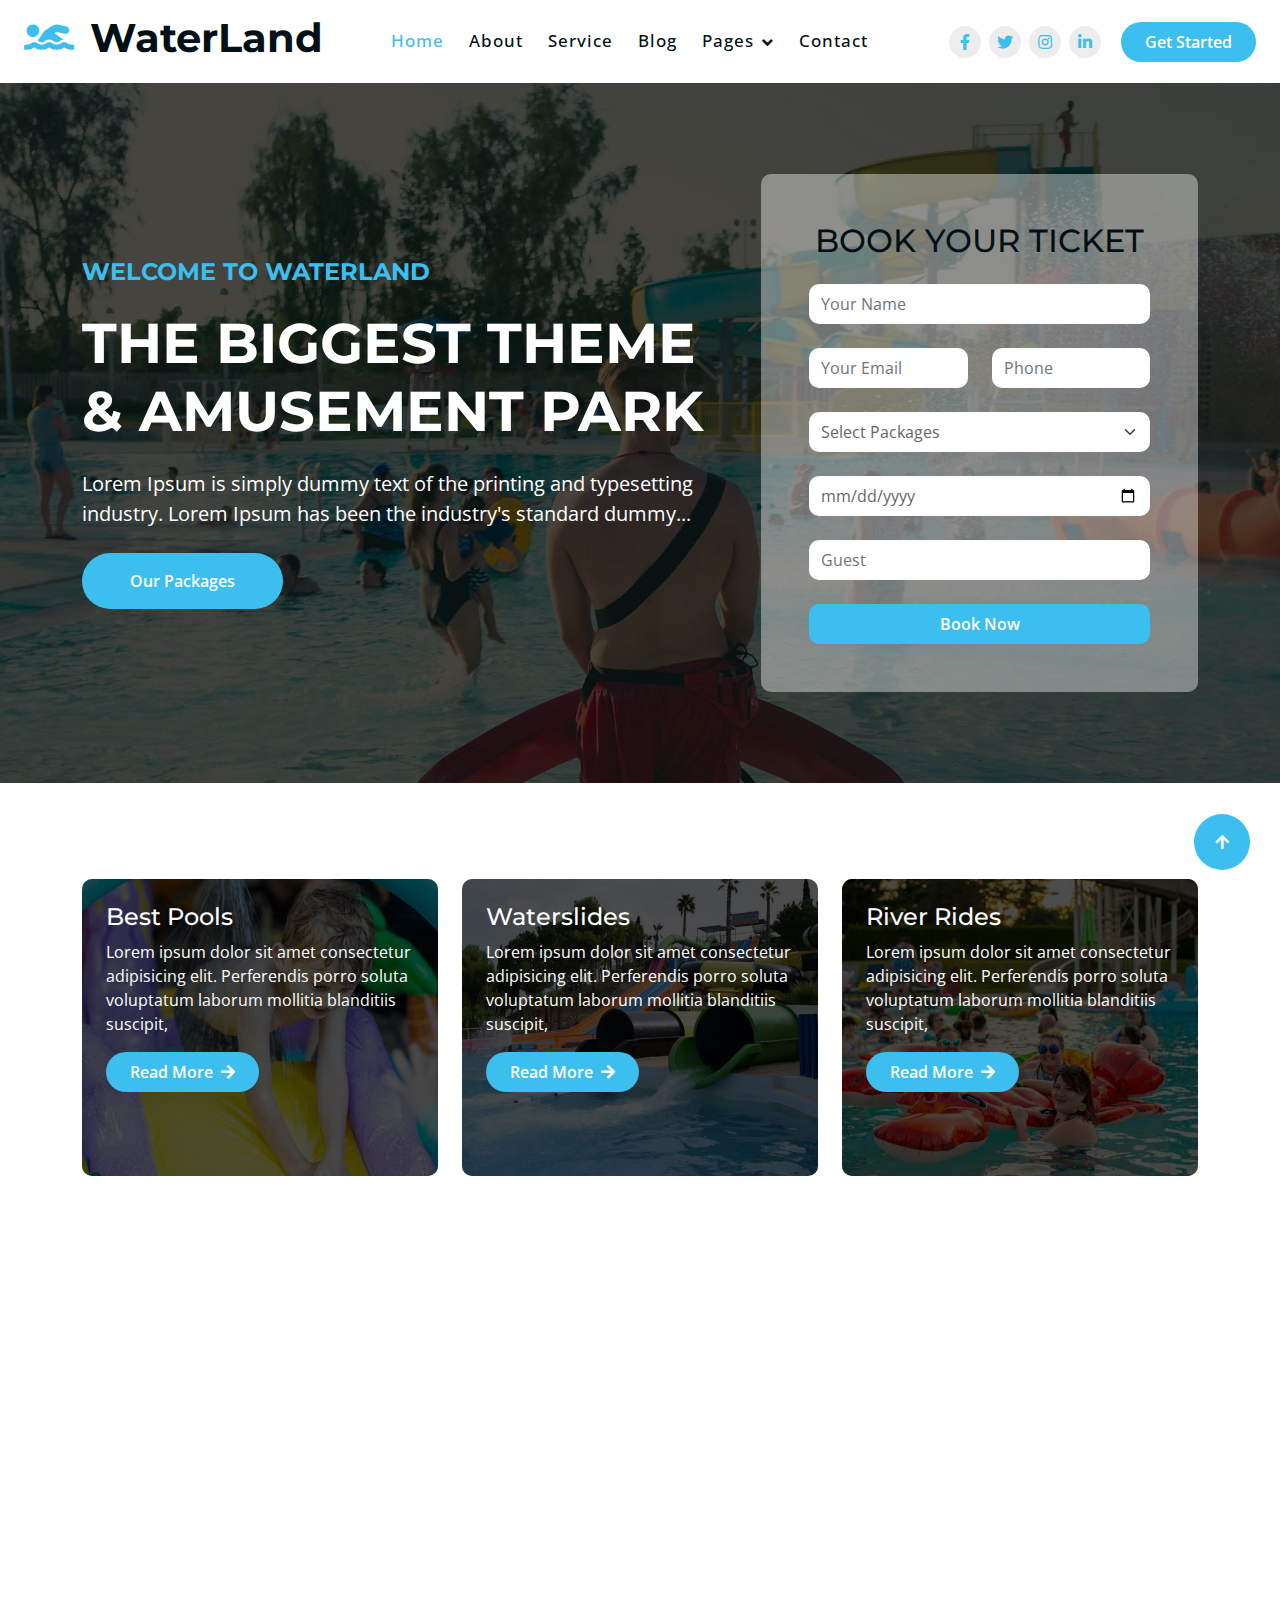
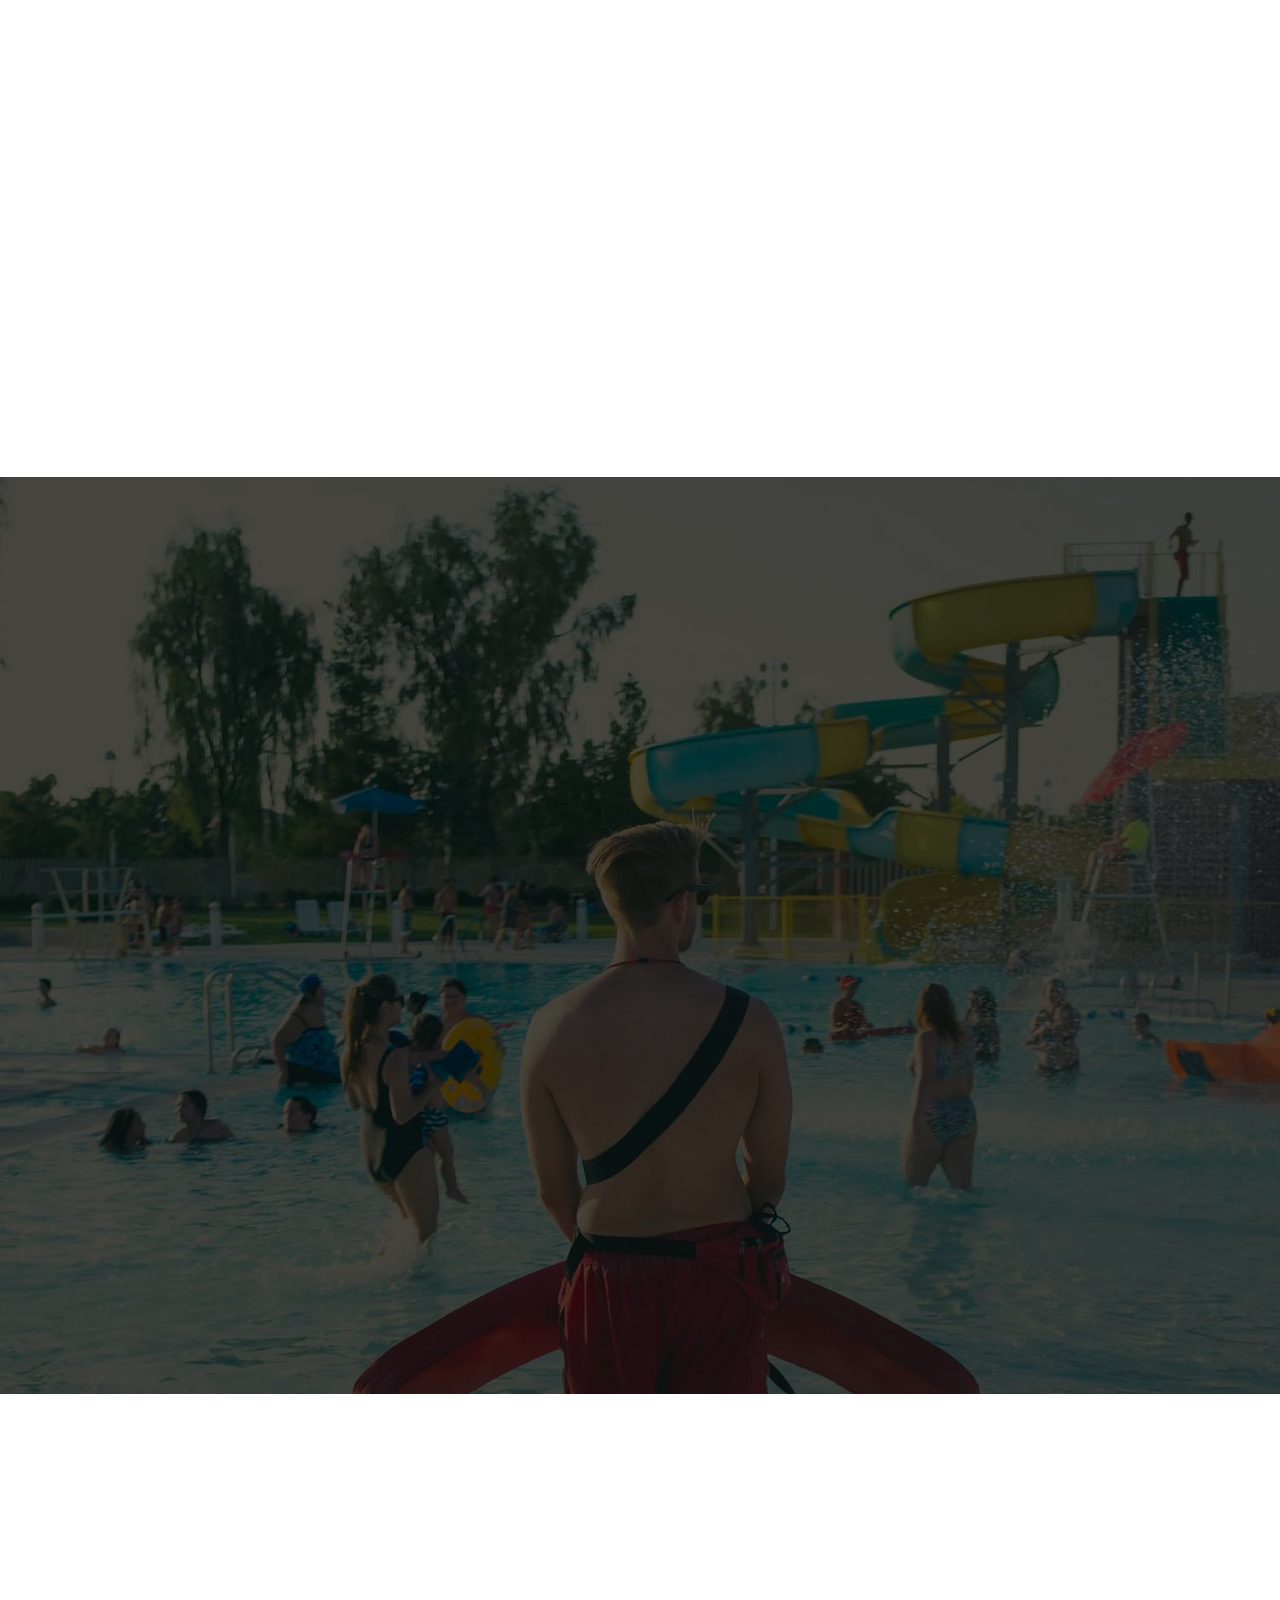
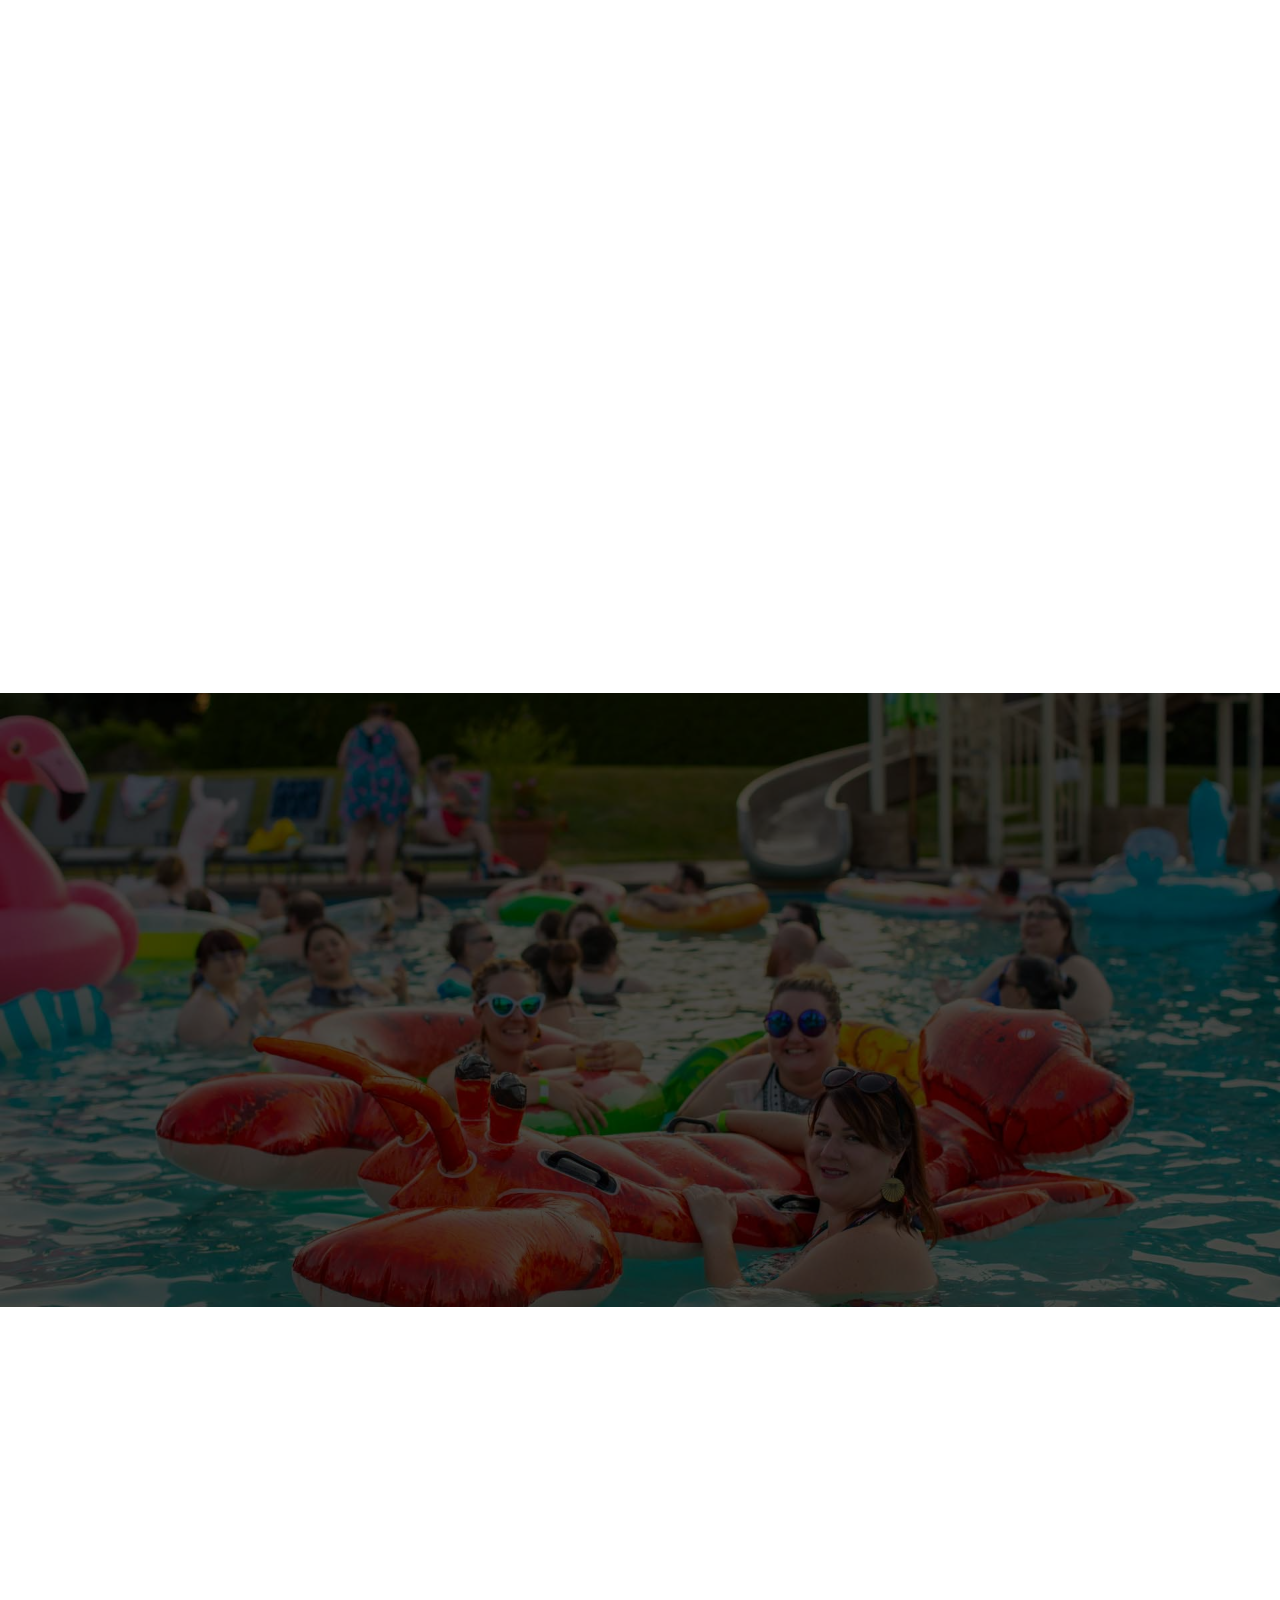
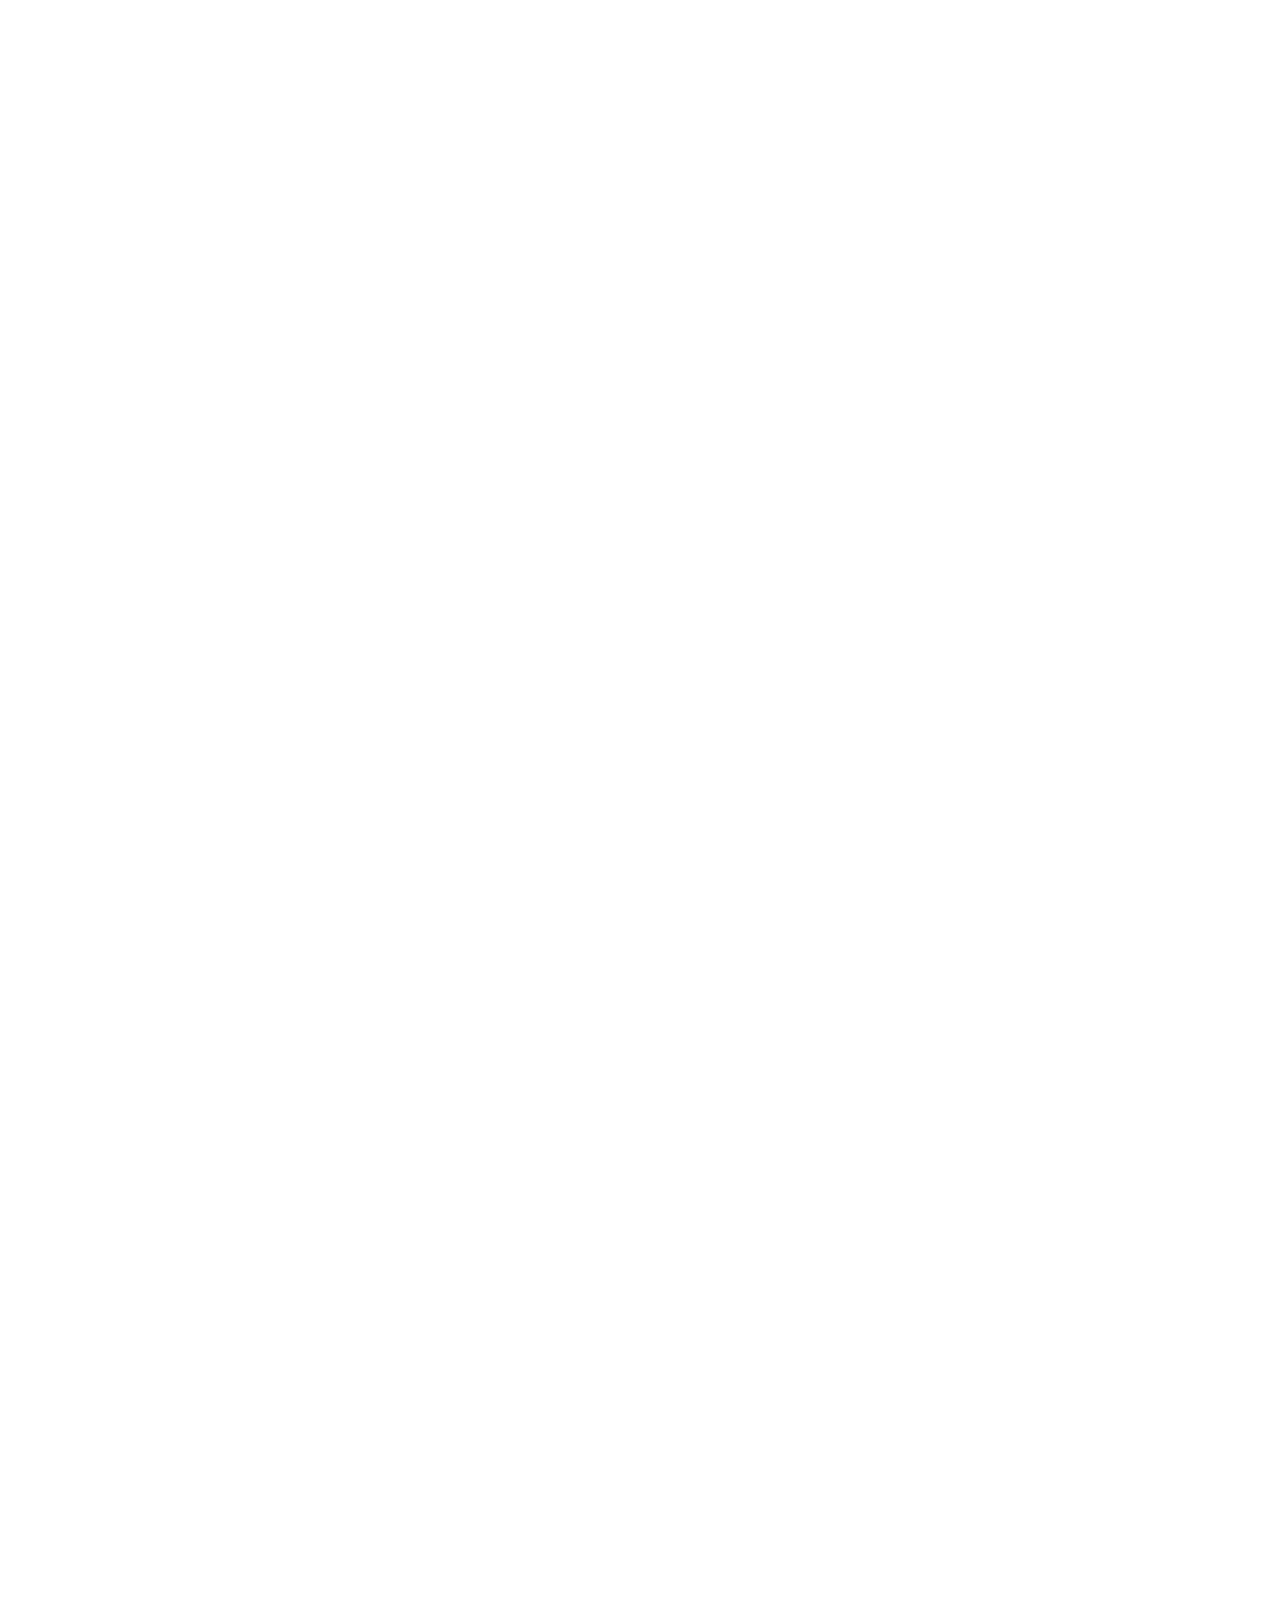
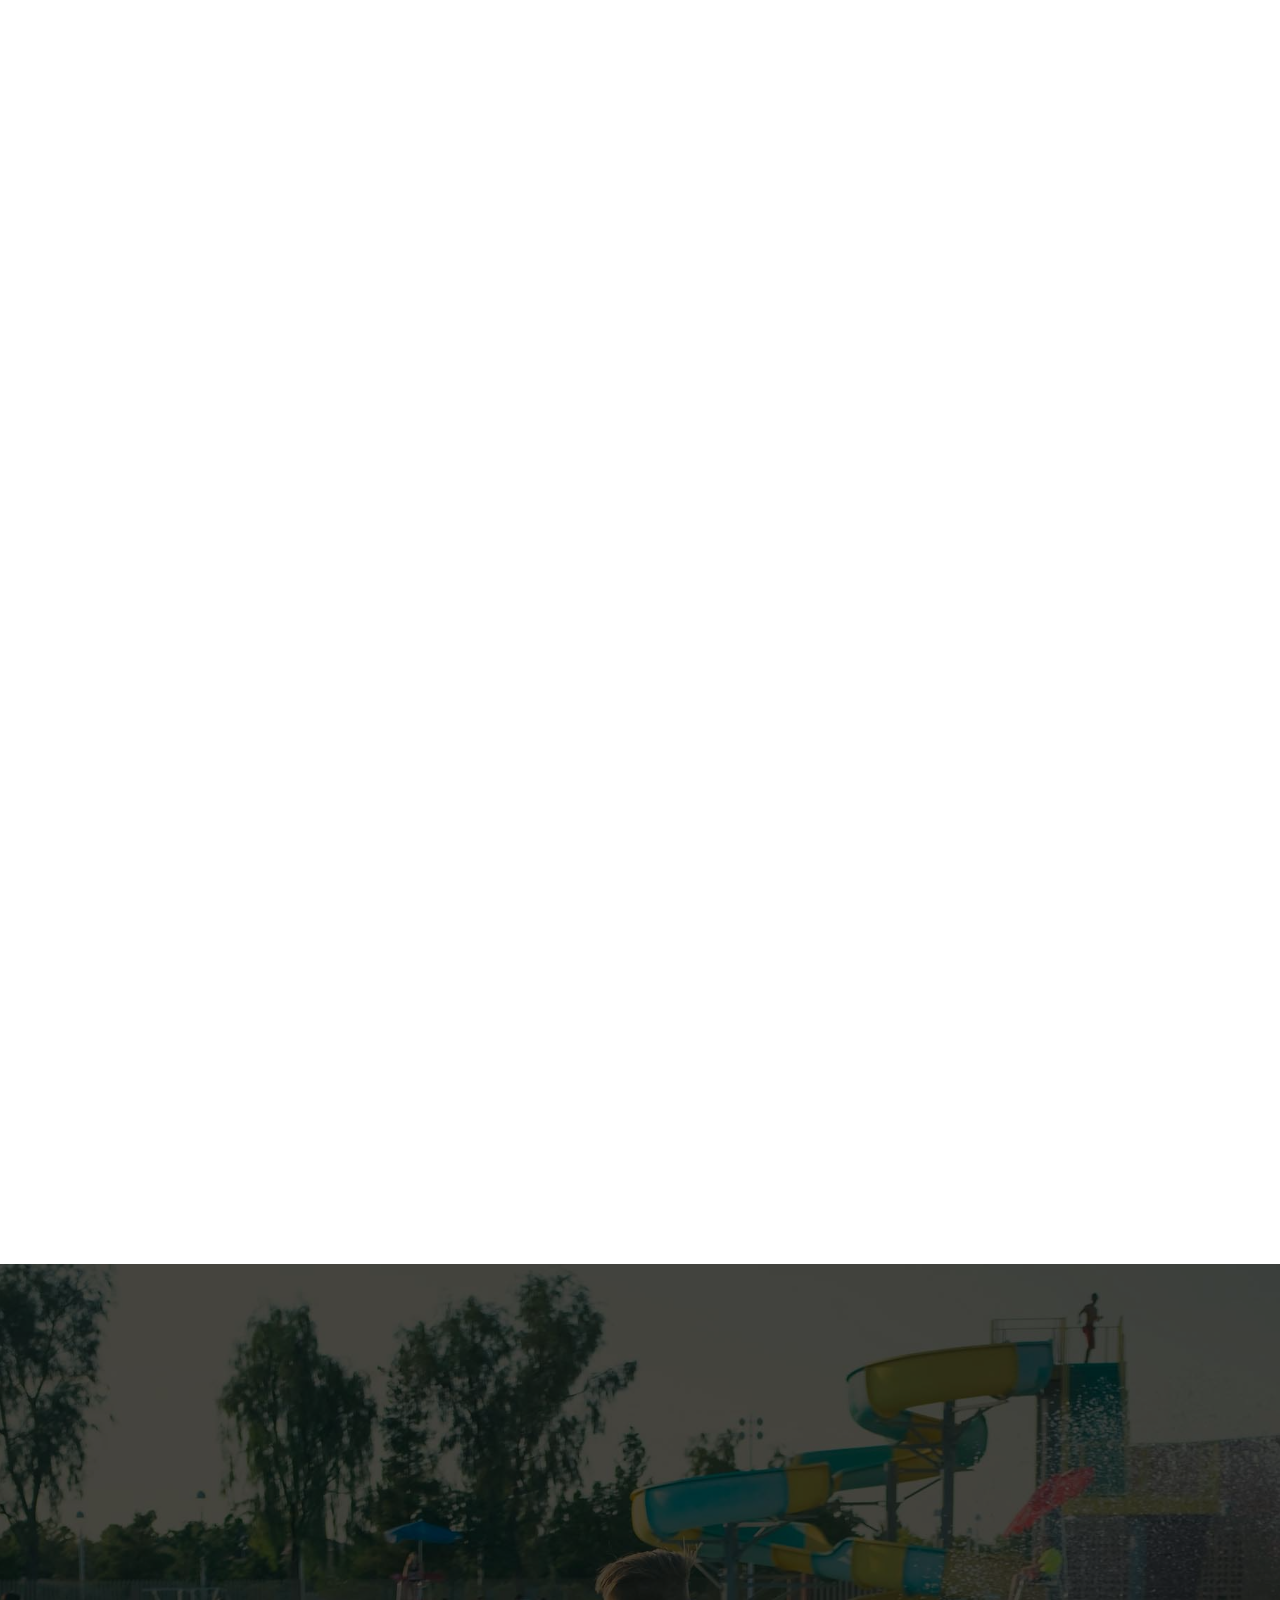
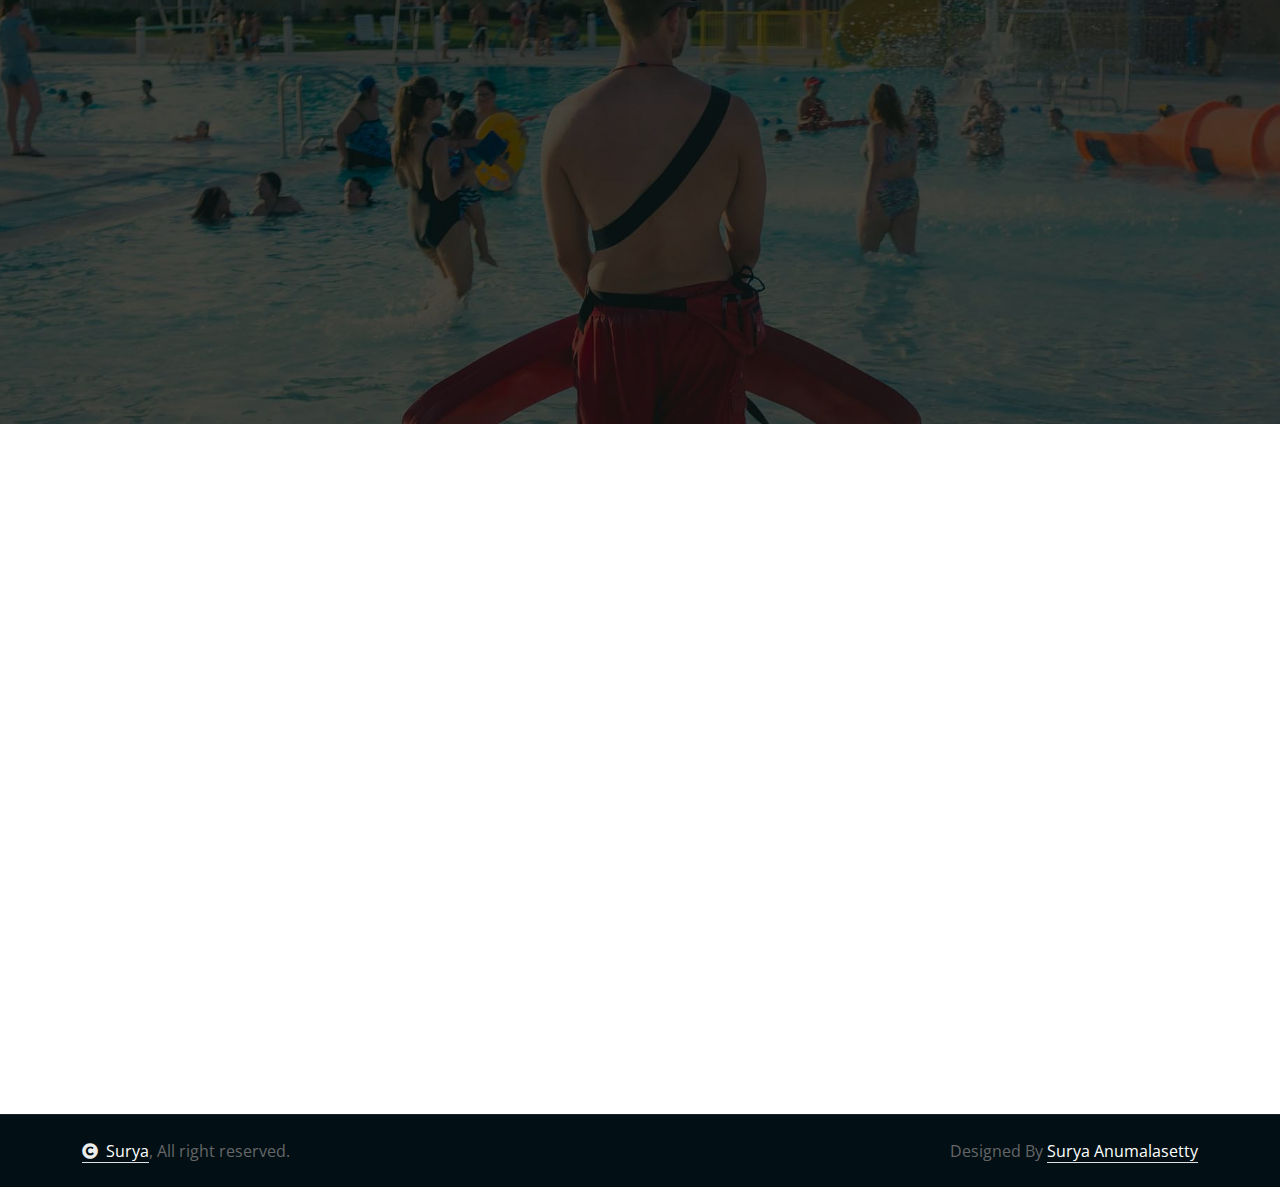
<file: index.html>
<!DOCTYPE html>
<html lang="en">
  <head>
    <meta charset="utf-8" />
    <title>WaterLand - Water Park Website Template</title>
    <meta content="width=device-width, initial-scale=1.0" name="viewport" />
    <meta content="" name="keywords" />
    <meta content="" name="description" />

    <!-- Google Web Fonts -->
    <link rel="preconnect" href="https://fonts.googleapis.com" />
    <link rel="preconnect" href="https://fonts.gstatic.com" crossorigin />
    <link
      href="https://fonts.googleapis.com/css2?family=Montserrat:ital,wght@0,100..900;1,100..900&family=Open+Sans:ital,wdth,wght@0,75..100,300..800;1,75..100,300..800&display=swap"
      rel="stylesheet"
    />

    <!-- Icon Font Stylesheet -->
    <link
      rel="stylesheet"
      href="https://use.fontawesome.com/releases/v5.15.4/css/all.css"
    />
    <link
      href="https://cdn.jsdelivr.net/npm/bootstrap-icons@1.4.1/font/bootstrap-icons.css"
      rel="stylesheet"
    />

    <!-- Libraries Stylesheet -->
    <link href="lib/animate/animate.min.css" rel="stylesheet" />
    <link href="lib/lightbox/css/lightbox.min.css" rel="stylesheet" />
    <link href="lib/owlcarousel/assets/owl.carousel.min.css" rel="stylesheet" />

    <!-- Customized Bootstrap Stylesheet -->
    <link href="css/bootstrap.min.css" rel="stylesheet" />

    <!-- Template Stylesheet -->
    <link href="css/style.css" rel="stylesheet" />
  </head>

  <body>
    <!-- Spinner Start -->
    <div
      id="spinner"
      class="show bg-white position-fixed translate-middle w-100 vh-100 top-50 start-50 d-flex align-items-center justify-content-center"
    >
      <div
        class="spinner-border text-primary"
        style="width: 3rem; height: 3rem"
        role="status"
      >
        <span class="sr-only">Loading...</span>
      </div>
    </div>
    <!-- Spinner End -->

    <!-- Navbar & Hero Start -->
    <div class="container-fluid nav-bar sticky-top px-4 py-2 py-lg-0">
      <nav class="navbar navbar-expand-lg navbar-light">
        <a href="" class="navbar-brand p-0">
          <h1 class="display-6 text-dark">
            <i class="fas fa-swimmer text-primary me-3"></i>WaterLand
          </h1>
          <!-- <img src="img/logo.png" alt="Logo"> -->
        </a>
        <button
          class="navbar-toggler"
          type="button"
          data-bs-toggle="collapse"
          data-bs-target="#navbarCollapse"
        >
          <span class="fa fa-bars"></span>
        </button>
        <div class="collapse navbar-collapse" id="navbarCollapse">
          <div class="navbar-nav mx-auto py-0">
            <a href="index.html" class="nav-item nav-link active">Home</a>
            <a href="about.html" class="nav-item nav-link">About</a>
            <a href="service.html" class="nav-item nav-link">Service</a>
            <a href="blog.html" class="nav-item nav-link">Blog</a>

            <div class="nav-item dropdown">
              <a
                href="#"
                class="nav-link dropdown-toggle"
                data-bs-toggle="dropdown"
                >Pages</a
              >
              <div class="dropdown-menu m-0">
                <a href="feature.html" class="dropdown-item">Our Feature</a>
                <a href="gallery.html" class="dropdown-item">Our Gallery</a>
                <a href="attraction.html" class="dropdown-item">Attractions</a>
                <a href="package.html" class="dropdown-item">Ticket Packages</a>
                <a href="team.html" class="dropdown-item">Our Team</a>
                <a href="testimonial.html" class="dropdown-item">Testimonial</a>
                <a href="404.html" class="dropdown-item">404 Page</a>
              </div>
            </div>
            <a href="contact.html" class="nav-item nav-link">Contact</a>
          </div>
          <div class="team-icon d-none d-xl-flex justify-content-center me-3">
            <a class="btn btn-square btn-light rounded-circle mx-1" href=""
              ><i class="fab fa-facebook-f"></i
            ></a>
            <a class="btn btn-square btn-light rounded-circle mx-1" href=""
              ><i class="fab fa-twitter"></i
            ></a>
            <a class="btn btn-square btn-light rounded-circle mx-1" href=""
              ><i class="fab fa-instagram"></i
            ></a>
            <a class="btn btn-square btn-light rounded-circle mx-1" href=""
              ><i class="fab fa-linkedin-in"></i
            ></a>
          </div>
          <a
            href="#"
            class="btn btn-primary rounded-pill py-2 px-4 flex-shrink-0"
            >Get Started</a
          >
        </div>
      </nav>
    </div>
    <!-- Navbar & Hero End -->

    <!-- Carousel Start -->
    <div class="header-carousel owl-carousel">
      <div class="header-carousel-item">
        <img src="img/carousel-1.jpg" class="img-fluid w-100" alt="Image" />
        <div class="carousel-caption">
          <div class="container align-items-center py-4">
            <div class="row g-5 align-items-center">
              <div
                class="col-xl-7 fadeInLeft animated"
                data-animation="fadeInLeft"
                data-delay="1s"
                style="animation-delay: 1s"
              >
                <div class="text-start">
                  <h4 class="text-primary text-uppercase fw-bold mb-4">
                    Welcome To WaterLand
                  </h4>
                  <h1 class="display-4 text-uppercase text-white mb-4">
                    The Biggest Theme & Amusement Park
                  </h1>
                  <p class="mb-4 fs-5">
                    Lorem Ipsum is simply dummy text of the printing and
                    typesetting industry. Lorem Ipsum has been the industry's
                    standard dummy...
                  </p>
                  <div class="d-flex flex-shrink-0">
                    <a
                      class="btn btn-primary rounded-pill text-white py-3 px-5"
                      href="#"
                      >Our Packages</a
                    >
                  </div>
                </div>
              </div>
              <div
                class="col-xl-5 fadeInRight animated"
                data-animation="fadeInRight"
                data-delay="1s"
                style="animation-delay: 1s"
              >
                <div class="ticket-form p-5">
                  <h2 class="text-dark text-uppercase mb-4">
                    book your ticket
                  </h2>
                  <form>
                    <div class="row g-4">
                      <div class="col-12">
                        <input
                          type="text"
                          class="form-control border-0 py-2"
                          id="name"
                          placeholder="Your Name"
                        />
                      </div>
                      <div class="col-12 col-xl-6">
                        <input
                          type="email"
                          class="form-control border-0 py-2"
                          id="email"
                          placeholder="Your Email"
                        />
                      </div>
                      <div class="col-12 col-xl-6">
                        <input
                          type="phone"
                          class="form-control border-0 py-2"
                          id="phone"
                          placeholder="Phone"
                        />
                      </div>
                      <div class="col-12">
                        <select
                          class="form-select border-0 py-2"
                          aria-label="Default select example"
                        >
                          <option selected>Select Packages</option>
                          <option value="1">Family Packages</option>
                          <option value="2">Basic Packages</option>
                          <option value="3">Premium Packages</option>
                        </select>
                      </div>
                      <div class="col-12">
                        <input class="form-control border-0 py-2" type="date" />
                      </div>
                      <div class="col-12">
                        <input
                          type="number"
                          class="form-control border-0 py-2"
                          id="number"
                          placeholder="Guest"
                        />
                      </div>
                      <div class="col-12">
                        <button
                          type="button"
                          class="btn btn-primary w-100 py-2 px-5"
                        >
                          Book Now
                        </button>
                      </div>
                    </div>
                  </form>
                </div>
              </div>
            </div>
          </div>
        </div>
      </div>
      <!-- <div class="header-carousel-item">
                <img src="img/carousel-2.jpg" class="img-fluid w-100" alt="Image">
                <div class="carousel-caption">
                    <div class="container py-4">
                        <div class="row g-5 align-items-center">
                            <div class="col-xl-7 fadeInLeft animated" data-animation="fadeInLeft" data-delay="1s" style="animation-delay: 1s;">
                                <div class="text-start">
                                    <h4 class="text-primary text-uppercase fw-bold mb-4">Welcome To WaterLand</h4>
                                    <h1 class="display-4 text-uppercase text-white mb-4">The Greatest Water and Amusement Park</h1>
                                    <p class="mb-4 fs-5">Lorem Ipsum is simply dummy text of the printing and typesetting industry. Lorem Ipsum has been the industry's standard dummy... 
                                    </p>
                                    <div class="d-flex flex-shrink-0">
                                        <a class="btn btn-primary rounded-pill text-white py-3 px-5" href="#">Our Packages</a>
                                    </div>
                                </div>
                            </div>
                            <div class="col-xl-5 fadeInRight animated" data-animation="fadeInRight" data-delay="1s" style="animation-delay: 1s;">
                                <div class="ticket-form p-5">
                                    <h2 class="text-dark text-uppercase mb-4">book your ticket</h2>
                                    <form>
                                        <div class="row g-4">
                                            <div class="col-12">
                                                <input type="text" class="form-control border-0 py-2" id="name" placeholder="Your Name">
                                            </div>
                                            <div class="col-12 col-xl-6">
                                                <input type="email" class="form-control border-0 py-2" id="email" placeholder="Your Email">
                                            </div>
                                            <div class="col-12 col-xl-6">
                                                <input type="phone" class="form-control border-0 py-2" id="phone" placeholder="Phone">
                                            </div>
                                            <div class="col-12">
                                                <select class="form-select border-0 py-2" aria-label="Default select example">
                                                    <option selected>Select Packages</option>
                                                    <option value="1">Family Packages</option>
                                                    <option value="2">Basic Packages</option>
                                                    <option value="3">Premium Packages</option>
                                                </select>
                                            </div>
                                            <div class="col-12">
                                                <input class="form-control border-0 py-2" type="date">
                                            </div>
                                            <div class="col-12">
                                                <input type="number" class="form-control border-0 py-2" id="number" placeholder="Guest">
                                            </div>
                                            <div class="col-12">
                                                <button type="button" class="btn btn-primary w-100 py-2 px-5">Book Now</button>
                                            </div>
                                        </div>
                                    </form>
                                </div>
                            </div>  
                        </div>
                    </div>
                </div>
            </div> -->
    </div>
    <!-- Carousel End -->

    <!-- Feature Start -->
    <div class="container-fluid feature py-5">
      <div class="container py-5">
        <div class="row g-4">
          <div class="col-lg-4 wow fadeInUp" data-wow-delay="0.2s">
            <div class="feature-item">
              <img
                src="img/feature-1.jpg"
                class="img-fluid rounded w-100"
                alt="Image"
              />
              <div class="feature-content p-4">
                <div class="feature-content-inner">
                  <h4 class="text-white">Best Pools</h4>
                  <p class="text-white">
                    Lorem ipsum dolor sit amet consectetur adipisicing elit.
                    Perferendis porro soluta voluptatum laborum mollitia
                    blanditiis suscipit,
                  </p>
                  <a href="#" class="btn btn-primary rounded-pill py-2 px-4"
                    >Read More <i class="fa fa-arrow-right ms-1"></i
                  ></a>
                </div>
              </div>
            </div>
          </div>
          <div class="col-lg-4 wow fadeInUp" data-wow-delay="0.4s">
            <div class="feature-item">
              <img
                src="img/feature-2.jpg"
                class="img-fluid rounded w-100"
                alt="Image"
              />
              <div class="feature-content p-4">
                <div class="feature-content-inner">
                  <h4 class="text-white">Waterslides</h4>
                  <p class="text-white">
                    Lorem ipsum dolor sit amet consectetur adipisicing elit.
                    Perferendis porro soluta voluptatum laborum mollitia
                    blanditiis suscipit,
                  </p>
                  <a href="#" class="btn btn-primary rounded-pill py-2 px-4"
                    >Read More <i class="fa fa-arrow-right ms-1"></i
                  ></a>
                </div>
              </div>
            </div>
          </div>
          <div class="col-lg-4 wow fadeInUp" data-wow-delay="0.6s">
            <div class="feature-item">
              <img
                src="img/feature-3.jpg"
                class="img-fluid rounded w-100"
                alt="Image"
              />
              <div class="feature-content p-4">
                <div class="feature-content-inner">
                  <h4 class="text-white">River Rides</h4>
                  <p class="text-white">
                    Lorem ipsum dolor sit amet consectetur adipisicing elit.
                    Perferendis porro soluta voluptatum laborum mollitia
                    blanditiis suscipit,
                  </p>
                  <a href="#" class="btn btn-primary rounded-pill py-2 px-4"
                    >Read More <i class="fa fa-arrow-right ms-1"></i
                  ></a>
                </div>
              </div>
            </div>
          </div>
        </div>
      </div>
    </div>
    <!-- Feature End -->

    <!-- About Start -->
    <div class="container-fluid about pb-5">
      <div class="container pb-5">
        <div class="row g-5">
          <div class="col-xl-6 wow fadeInUp" data-wow-delay="0.2s">
            <div>
              <h4 class="text-primary">About Waterland</h4>
              <h1 class="display-5 mb-4">
                The Best Theme & Amusement Park For Your Family
              </h1>
              <p class="mb-5">
                Lorem ipsum dolor sit amet, consectetur adipisicing elit.
                Facilis eligendi illum inventore maiores incidunt vero id. Est
                ipsam, distinctio veritatis earum inventore ab fugit officiis ut
                ullam, laudantium facere sapiente?
              </p>
              <div class="row g-4">
                <div class="col-md-6">
                  <div class="d-flex">
                    <div class="me-3">
                      <i class="fas fa-glass-cheers fa-3x text-primary"></i>
                    </div>
                    <div>
                      <h4>Food & Drinks</h4>
                      <p>
                        Lorem ipsum dolor sit amet consectetur adipisicing elit.
                      </p>
                    </div>
                  </div>
                </div>
                <div class="col-md-6">
                  <div class="d-flex">
                    <div class="me-3">
                      <i class="fas fa-dot-circle fa-3x text-primary"></i>
                    </div>
                    <div>
                      <h4>Many Attractions</h4>
                      <p>
                        Lorem ipsum dolor sit amet consectetur adipisicing elit.
                      </p>
                    </div>
                  </div>
                </div>
                <div class="col-md-6">
                  <div class="d-flex">
                    <div class="me-3">
                      <i class="fas fa-hand-holding-usd fa-3x text-primary"></i>
                    </div>
                    <div>
                      <h4>Affordable Price</h4>
                      <p>
                        Lorem ipsum dolor sit amet consectetur adipisicing elit.
                      </p>
                    </div>
                  </div>
                </div>
                <div class="col-md-6">
                  <div class="d-flex">
                    <div class="me-3">
                      <i class="fas fa-lock fa-3x text-primary"></i>
                    </div>
                    <div>
                      <h4>Safety Lockers</h4>
                      <p>
                        Lorem ipsum dolor sit amet consectetur adipisicing elit.
                      </p>
                    </div>
                  </div>
                </div>
              </div>
            </div>
          </div>
          <div class="col-xl-6 wow fadeInUp" data-wow-delay="0.4s">
            <div class="position-relative rounded">
              <div class="rounded" style="margin-top: 40px">
                <div class="row g-0">
                  <div class="col-lg-12">
                    <div class="rounded mb-4">
                      <img
                        src="img/about.jpg"
                        class="img-fluid rounded w-100"
                        alt=""
                      />
                    </div>
                    <div class="row gx-4 gy-0">
                      <div class="col-6">
                        <div
                          class="counter-item bg-primary rounded text-center p-4 h-100"
                        >
                          <div class="counter-item-icon mx-auto mb-3">
                            <i class="fas fa-thumbs-up fa-3x text-white"></i>
                          </div>
                          <div class="counter-counting mb-3">
                            <span
                              class="text-white fs-2 fw-bold"
                              data-toggle="counter-up"
                              >150</span
                            >
                            <span class="h1 fw-bold text-white">K +</span>
                          </div>
                          <h5 class="text-white mb-0">Happy Visitors</h5>
                        </div>
                      </div>
                      <div class="col-6">
                        <div
                          class="counter-item bg-dark rounded text-center p-4 h-100"
                        >
                          <div class="counter-item-icon mx-auto mb-3">
                            <i class="fas fa-certificate fa-3x text-white"></i>
                          </div>
                          <div class="counter-counting mb-3">
                            <span
                              class="text-white fs-2 fw-bold"
                              data-toggle="counter-up"
                              >122</span
                            >
                            <span class="h1 fw-bold text-white"> +</span>
                          </div>
                          <h5 class="text-white mb-0">Awwards Winning</h5>
                        </div>
                      </div>
                    </div>
                  </div>
                </div>
              </div>
              <div
                class="rounded bg-primary p-4 position-absolute d-flex justify-content-center"
                style="
                  width: 90%;
                  height: 80px;
                  top: -40px;
                  left: 50%;
                  transform: translateX(-50%);
                "
              >
                <h3 class="mb-0 text-white">20 Years Experiance</h3>
              </div>
            </div>
          </div>
        </div>
      </div>
    </div>
    <!-- About End -->

    <!-- Service Start -->
    <div class="container-fluid service py-5">
      <div class="container service-section py-5">
        <div
          class="text-center mx-auto pb-5 wow fadeInUp"
          data-wow-delay="0.2s"
          style="max-width: 800px"
        >
          <h4 class="text-primary">Our Service</h4>
          <h1 class="display-5 text-white mb-4">
            Explore Waterland Park service
          </h1>
          <p class="mb-0 text-white">
            Lorem ipsum dolor, sit amet consectetur adipisicing elit. Tenetur
            adipisci facilis cupiditate recusandae aperiam temporibus corporis
            itaque quis facere, numquam, ad culpa deserunt sint dolorem autem
            obcaecati, ipsam mollitia hic.
          </p>
        </div>
        <div class="row g-4">
          <div class="col-0 col-md-1 col-lg-2 col-xl-2"></div>
          <div
            class="col-md-10 col-lg-8 col-xl-8 wow fadeInUp"
            data-wow-delay="0.2s"
          >
            <div class="service-days p-4">
              <div
                class="py-2 border-bottom border-top d-flex align-items-center justify-content-between flex-wrap"
              >
                <h4 class="mb-0 pb-2 pb-sm-0">Monday - Friday</h4>
                <p class="mb-0">
                  <i class="fas fa-clock text-primary me-2"></i>11:00 AM - 16:00
                  PM
                </p>
              </div>
              <div
                class="py-2 border-bottom d-flex align-items-center justify-content-between flex-shrink-1 flex-wrap"
              >
                <h4 class="mb-0 pb-2 pb-sm-0">Saturday - Sunday</h4>
                <p class="mb-0">
                  <i class="fas fa-clock text-primary me-2"></i>09:00 AM - 17:00
                  PM
                </p>
              </div>
              <div
                class="py-2 border-bottom d-flex align-items-center justify-content-between flex-shrink-1 flex-wrap"
              >
                <h4 class="mb-0">Holiday</h4>
                <p class="mb-0">
                  <i class="fas fa-clock text-primary me-2"></i>09:00 AM - 17:00
                  PM
                </p>
              </div>
            </div>
          </div>
          <div class="col-0 col-md-1 col-lg-2 col-xl-2"></div>

          <div
            class="col-md-6 col-lg-6 col-xl-3 wow fadeInUp"
            data-wow-delay="0.2s"
          >
            <div class="service-item p-4">
              <div class="service-content">
                <div class="mb-4">
                  <i class="fas fa-home fa-4x"></i>
                </div>
                <a href="#" class="h4 d-inline-block mb-3">Private Gazebo</a>
                <p class="mb-0">
                  Lorem, ipsum dolor sit amet consectetur adipisicing elit. Amet
                  vel beatae numquam.
                </p>
              </div>
            </div>
          </div>
          <div
            class="col-md-6 col-lg-6 col-xl-3 wow fadeInUp"
            data-wow-delay="0.4s"
          >
            <div class="service-item p-4">
              <div class="service-content">
                <div class="mb-4">
                  <i class="fas fa-utensils fa-4x"></i>
                </div>
                <a href="#" class="h4 d-inline-block mb-3">Delicious Food</a>
                <p class="mb-0">
                  Lorem, ipsum dolor sit amet consectetur adipisicing elit. Amet
                  vel beatae numquam.
                </p>
              </div>
            </div>
          </div>
          <div
            class="col-md-6 col-lg-6 col-xl-3 wow fadeInUp"
            data-wow-delay="0.6s"
          >
            <div class="service-item p-4">
              <div class="service-content">
                <div class="mb-4">
                  <i class="fas fa-door-closed fa-4x"></i>
                </div>
                <a href="#" class="h4 d-inline-block mb-3">Safety Lockers</a>
                <p class="mb-0">
                  Lorem, ipsum dolor sit amet consectetur adipisicing elit. Amet
                  vel beatae numquam.
                </p>
              </div>
            </div>
          </div>
          <div
            class="col-md-6 col-lg-6 col-xl-3 wow fadeInUp"
            data-wow-delay="0.8s"
          >
            <div class="service-item p-4">
              <div class="service-content">
                <div class="mb-4">
                  <i class="fas fa-swimming-pool fa-4x"></i>
                </div>
                <a href="#" class="h4 d-inline-block mb-3">River Rides</a>
                <p class="mb-0">
                  Lorem, ipsum dolor sit amet consectetur adipisicing elit. Amet
                  vel beatae numquam.
                </p>
              </div>
            </div>
          </div>
        </div>
      </div>
    </div>
    <!-- Service End -->

    <!-- Ticket Packages Start -->
    <div class="container-fluid py-5">
      <div class="container py-5">
        <div class="row g-5 align-items-center">
          <div class="col-lg-12 col-xl-4 wow fadeInUp" data-wow-delay="0.2s">
            <div class="packages-item h-100">
              <h4 class="text-primary">Ticket Packages</h4>
              <h1 class="display-5 mb-4">
                Choose The Best Packages For Your Family
              </h1>
              <p class="mb-4">
                Lorem ipsum dolor, sit amet consectetur adipisicing elit.
                Tenetur adipisci facilis cupiditate recusandae aperiam
                temporibus corporis itaque quis facere, numquam, ad culpa
                deserunt sint dolorem autem obcaecati, ipsam mollitia hic.
              </p>
              <p>
                <i class="fa fa-check text-primary me-2"></i>Best Waterpark in
                the world
              </p>
              <p>
                <i class="fa fa-check text-primary me-2"></i>Best Packages For
                Your Family
              </p>
              <p>
                <i class="fa fa-check text-primary me-2"></i>Enjoy Various Kinds
                of Water Park
              </p>
              <p class="mb-5">
                <i class="fa fa-check text-primary me-2"></i>Win Up To 3 Free
                All Day Tickets
              </p>
              <a href="#" class="btn btn-primary rounded-pill py-3 px-5">
                Book Now</a
              >
            </div>
          </div>
          <div class="col-lg-6 col-xl-4 wow fadeInUp" data-wow-delay="0.4s">
            <div class="pricing-item bg-dark rounded text-center p-5 h-100">
              <div class="pb-4 border-bottom">
                <h2 class="mb-4 text-primary">Family Packages</h2>
                <p class="mb-4">
                  Lorem ipsum dolor sit amet consectetur adipisicing elit.
                  Possimus, dolorum!
                </p>
                <h2 class="mb-0 text-primary">
                  $260,90<span class="text-body fs-5 fw-normal">/family</span>
                </h2>
              </div>
              <div class="py-4">
                <p class="mb-4">
                  <i class="fa fa-check text-primary me-2"></i>All Access To
                  Waterpark
                </p>
                <p class="mb-4">
                  <i class="fa fa-check text-primary me-2"></i>Get Two Gazebo
                </p>
                <p class="mb-4">
                  <i class="fa fa-check text-primary me-2"></i>Free Soft Drinks
                </p>
                <p class="mb-4">
                  <i class="fa fa-check text-primary me-2"></i>Get Four Lockers
                </p>
                <p class="mb-4">
                  <i class="fa fa-check text-primary me-2"></i>Free Four Towels
                </p>
              </div>
              <a href="#" class="btn btn-light rounded-pill py-3 px-5">
                Book Now</a
              >
            </div>
          </div>
          <div class="col-lg-6 col-xl-4 wow fadeInUp" data-wow-delay="0.6s">
            <div class="pricing-item bg-primary rounded text-center p-5 h-100">
              <div class="pb-4 border-bottom">
                <h2 class="text-dark mb-4">Basic Packages</h2>
                <p class="text-white mb-4">
                  Lorem ipsum dolor sit amet consectetur adipisicing elit.
                  Possimus, dolorum!
                </p>
                <h2 class="text-dark mb-0">
                  $60,90<span class="text-white fs-5 fw-normal">/person</span>
                </h2>
              </div>
              <div class="text-white py-4">
                <p class="mb-4">
                  <i class="fa fa-check text-dark me-2"></i>Get Small Gazebo
                </p>
                <p class="mb-4">
                  <i class="fa fa-check text-dark me-2"></i>Free Soft Drink
                </p>
                <p class="mb-4">
                  <i class="fa fa-check text-dark me-2"></i>Get One Locker
                </p>
                <p class="mb-4">
                  <i class="fa fa-check text-dark me-2"></i>Free Towel
                </p>
              </div>
              <a href="#" class="btn btn-dark rounded-pill py-3 px-5">
                Book Now</a
              >
            </div>
          </div>
        </div>
      </div>
    </div>
    <!-- Ticket Packages End -->

    <!-- Attractions Start -->
    <div class="container-fluid attractions py-5">
      <div class="container attractions-section py-5">
        <div
          class="text-center mx-auto pb-5 wow fadeInUp"
          data-wow-delay="0.2s"
          style="max-width: 800px"
        >
          <h4 class="text-primary">Attractions</h4>
          <h1 class="display-5 text-white mb-4">
            Explore WaterLand Park Attractions
          </h1>
          <p class="text-white mb-0">
            Lorem ipsum dolor, sit amet consectetur adipisicing elit. Tenetur
            adipisci facilis cupiditate recusandae aperiam temporibus corporis
            itaque quis facere, numquam, ad culpa deserunt sint dolorem autem
            obcaecati, ipsam mollitia hic.
          </p>
        </div>
        <div
          class="owl-carousel attractions-carousel wow fadeInUp"
          data-wow-delay="0.1s"
        >
          <div class="attractions-item wow fadeInUp" data-wow-delay="0.2s">
            <img
              src="img/attraction-1.jpg"
              class="img-fluid rounded w-100"
              alt=""
            />
            <a href="#" class="attractions-name">Roller Coaster</a>
          </div>
          <div class="attractions-item wow fadeInUp" data-wow-delay="0.4s">
            <img
              src="img/attraction-2.jpg"
              class="img-fluid rounded w-100"
              alt=""
            />
            <a href="#" class="attractions-name">Carousel</a>
          </div>
          <div class="attractions-item wow fadeInUp" data-wow-delay="0.6s">
            <img
              src="img/attraction-3.jpg"
              class="img-fluid rounded w-100"
              alt=""
            />
            <a href="#" class="attractions-name">Arcade Game</a>
          </div>
          <div class="attractions-item wow fadeInUp" data-wow-delay="0.8s">
            <img
              src="img/attraction-4.jpg"
              class="img-fluid rounded w-100"
              alt=""
            />
            <a href="#" class="attractions-name">Hanging Carousel</a>
          </div>
          <div class="attractions-item wow fadeInUp" data-wow-delay="1s">
            <img
              src="img/attraction-2.jpg"
              class="img-fluid rounded w-100"
              alt=""
            />
            <a href="#" class="attractions-name">Carousel</a>
          </div>
        </div>
      </div>
    </div>
    <!-- Attractions End -->

    <!-- Gallery Start -->
    <div class="container-fluid gallery pb-5">
      <div class="container pb-5">
        <div
          class="text-center mx-auto pb-5 wow fadeInUp"
          data-wow-delay="0.2s"
          style="max-width: 800px"
        >
          <h4 class="text-primary">Our Gallery</h4>
          <h1 class="display-5 mb-4">Captured Moments In Waterland</h1>
          <p class="mb-0">
            Lorem ipsum dolor, sit amet consectetur adipisicing elit. Tenetur
            adipisci facilis cupiditate recusandae aperiam temporibus corporis
            itaque quis facere, numquam, ad culpa deserunt sint dolorem autem
            obcaecati, ipsam mollitia hic.
          </p>
        </div>
        <div class="row g-4">
          <div class="col-md-6 wow fadeInUp" data-wow-delay="0.2s">
            <div class="gallery-item">
              <img
                src="img/gallery-1.jpg"
                class="img-fluid rounded w-100 h-100"
                alt=""
              />
              <div class="search-icon">
                <a
                  href="img/gallery-1.jpg"
                  class="btn btn-light btn-lg-square rounded-circle"
                  data-lightbox="Gallery-1"
                  ><i class="fas fa-search-plus"></i
                ></a>
              </div>
            </div>
          </div>
          <div class="col-md-3 wow fadeInUp" data-wow-delay="0.4s">
            <div class="gallery-item">
              <img
                src="img/gallery-2.jpg"
                class="img-fluid rounded w-100 h-100"
                alt=""
              />
              <div class="search-icon">
                <a
                  href="img/gallery-2.jpg"
                  class="btn btn-light btn-lg-square rounded-circle"
                  data-lightbox="Gallery-2"
                  ><i class="fas fa-search-plus"></i
                ></a>
              </div>
            </div>
          </div>
          <div class="col-md-3 wow fadeInUp" data-wow-delay="0.6s">
            <div class="gallery-item">
              <img
                src="img/gallery-3.jpg"
                class="img-fluid rounded w-100 h-100"
                alt=""
              />
              <div class="search-icon">
                <a
                  href="img/gallery-3.jpg"
                  class="btn btn-light btn-lg-square rounded-circle"
                  data-lightbox="Gallery-3"
                  ><i class="fas fa-search-plus"></i
                ></a>
              </div>
            </div>
          </div>
          <div class="col-md-3 wow fadeInUp" data-wow-delay="0.2s">
            <div class="gallery-item">
              <img
                src="img/gallery-4.jpg"
                class="img-fluid rounded w-100 h-100"
                alt=""
              />
              <div class="search-icon">
                <a
                  href="img/gallery-4.jpg"
                  class="btn btn-light btn-lg-square rounded-circle"
                  data-lightbox="Gallery-4"
                  ><i class="fas fa-search-plus"></i
                ></a>
              </div>
            </div>
          </div>
          <div class="col-md-3 wow fadeInUp" data-wow-delay="0.4s">
            <div class="gallery-item">
              <img
                src="img/gallery-5.jpg"
                class="img-fluid rounded w-100 h-100"
                alt=""
              />
              <div class="search-icon">
                <a
                  href="img/gallery-5.jpg"
                  class="btn btn-light btn-lg-square rounded-circle"
                  data-lightbox="Gallery-5"
                  ><i class="fas fa-search-plus"></i
                ></a>
              </div>
            </div>
          </div>
          <div class="col-md-6 wow fadeInUp" data-wow-delay="0.6s">
            <div class="gallery-item">
              <img
                src="img/gallery-6.jpg"
                class="img-fluid rounded w-100 h-100"
                alt=""
              />
              <div class="search-icon">
                <a
                  href="img/gallery-6.jpg"
                  class="btn btn-light btn-lg-square rounded-circle"
                  data-lightbox="Gallery-6"
                  ><i class="fas fa-search-plus"></i
                ></a>
              </div>
            </div>
          </div>
        </div>
      </div>
    </div>
    <!-- Gallery End -->

    <!-- Blog Start -->
    <div class="container-fluid blog pb-5">
      <div class="container pb-5">
        <div
          class="text-center mx-auto pb-5 wow fadeInUp"
          data-wow-delay="0.2s"
          style="max-width: 800px"
        >
          <h4 class="text-primary">Our Blog</h4>
          <h1 class="display-5 mb-4">Latest Blog & Articles</h1>
          <p class="mb-0">
            Lorem ipsum dolor, sit amet consectetur adipisicing elit. Tenetur
            adipisci facilis cupiditate recusandae aperiam temporibus corporis
            itaque quis facere, numquam, ad culpa deserunt sint dolorem autem
            obcaecati, ipsam mollitia hic.
          </p>
        </div>
        <div class="row g-4">
          <div class="col-lg-4 wow fadeInUp" data-wow-delay="0.2s">
            <div class="blog-item">
              <div class="blog-img">
                <a href="#">
                  <img
                    src="img/blog-2.jpg"
                    class="img-fluid w-100 rounded-top"
                    alt="Image"
                  />
                </a>
                <div class="blog-category py-2 px-4">Vacation</div>
                <div class="blog-date">
                  <i class="fas fa-clock me-2"></i>August 19, 2025
                </div>
              </div>
              <div class="blog-content p-4">
                <a href="#" class="h4 d-inline-block mb-4"
                  >Why Children Dont Like Getting Out Of The Water</a
                >
                <p class="mb-4">
                  Lorem ipsum, dolor sit amet consectetur adipisicing elit.
                  Ullam aspernatur nam quidem porro sapiente, neque a
                  quibusdam....
                </p>
                <a href="#" class="btn btn-primary rounded-pill py-2 px-4"
                  >Read More <i class="fas fa-arrow-right ms-2"></i
                ></a>
              </div>
            </div>
          </div>
          <div class="col-lg-4 wow fadeInUp" data-wow-delay="0.4s">
            <div class="blog-item">
              <div class="blog-img">
                <a href="#">
                  <img
                    src="img/blog-3.jpg"
                    class="img-fluid w-100 rounded-top"
                    alt="Image"
                  />
                </a>
                <div class="blog-category py-2 px-4">Insight</div>
                <div class="blog-date">
                  <i class="fas fa-clock me-2"></i>August 19, 2025
                </div>
              </div>
              <div class="blog-content p-4">
                <a href="#" class="h4 d-inline-block mb-4"
                  >5 Ways To Enjoy Waterland This Spring Break</a
                >
                <p class="mb-4">
                  Lorem ipsum, dolor sit amet consectetur adipisicing elit.
                  Ullam aspernatur nam quidem porro sapiente, neque a
                  quibusdam....
                </p>
                <a href="#" class="btn btn-primary rounded-pill py-2 px-4"
                  >Read More <i class="fas fa-arrow-right ms-2"></i
                ></a>
              </div>
            </div>
          </div>
          <div class="col-lg-4 wow fadeInUp" data-wow-delay="0.6s">
            <div class="blog-item">
              <div class="blog-img">
                <a href="#">
                  <img
                    src="img/blog-1.jpg"
                    class="img-fluid w-100 rounded-top"
                    alt="Image"
                  />
                </a>
                <div class="blog-category py-2 px-4">Insight</div>
                <div class="blog-date">
                  <i class="fas fa-clock me-2"></i>August 19, 2025
                </div>
              </div>
              <div class="blog-content p-4">
                <a href="#" class="h4 d-inline-block mb-4"
                  >3 Tips for Your Family Spring Break at Amusement Park</a
                >
                <p class="mb-4">
                  Lorem ipsum, dolor sit amet consectetur adipisicing elit.
                  Ullam aspernatur nam quidem porro sapiente, neque a
                  quibusdam....
                </p>
                <a href="#" class="btn btn-primary rounded-pill py-2 px-4"
                  >Read More <i class="fas fa-arrow-right ms-2"></i
                ></a>
              </div>
            </div>
          </div>
        </div>
      </div>
    </div>
    <!-- Blog End -->

    <!-- Team Start -->
    <div class="container-fluid team pb-5">
      <div class="container pb-5">
        <div
          class="text-center mx-auto pb-5 wow fadeInUp"
          data-wow-delay="0.2s"
          style="max-width: 800px"
        >
          <h4 class="text-primary">Meet Our Team</h4>
          <h1 class="display-5 mb-4">
            Our Waterland Park Dedicated Team Member
          </h1>
          <p class="mb-0">
            Lorem ipsum dolor, sit amet consectetur adipisicing elit. Tenetur
            adipisci facilis cupiditate recusandae aperiam temporibus corporis
            itaque quis facere, numquam, ad culpa deserunt sint dolorem autem
            obcaecati, ipsam mollitia hic.
          </p>
        </div>
        <div class="row g-4 justify-content-center">
          <div
            class="col-md-6 col-lg-6 col-xl-4 wow fadeInUp"
            data-wow-delay="0.2s"
          >
            <div class="team-item p-4">
              <div class="team-content">
                <div class="d-flex justify-content-between border-bottom pb-4">
                  <div class="text-start">
                    <h4 class="mb-0">David James</h4>
                    <p class="mb-0">Profession</p>
                  </div>
                  <div>
                    <img
                      src="img/team-1.jpg"
                      class="img-fluid rounded"
                      style="width: 100px; height: 100px"
                      alt=""
                    />
                  </div>
                </div>
                <div class="team-icon rounded-pill my-4 p-3">
                  <a
                    class="btn btn-primary btn-sm-square rounded-circle me-3"
                    href=""
                    ><i class="fab fa-facebook-f"></i
                  ></a>
                  <a
                    class="btn btn-primary btn-sm-square rounded-circle me-3"
                    href=""
                    ><i class="fab fa-twitter"></i
                  ></a>
                  <a
                    class="btn btn-primary btn-sm-square rounded-circle me-3"
                    href=""
                    ><i class="fab fa-linkedin-in"></i
                  ></a>
                  <a
                    class="btn btn-primary btn-sm-square rounded-circle me-0"
                    href=""
                    ><i class="fab fa-instagram"></i
                  ></a>
                </div>
                <p class="text-center mb-0">
                  Lorem ipsum dolor sit amet consectetur adipisicing elit.
                  Autem, quibusdam eveniet itaque provident sequi deserunt.
                </p>
              </div>
            </div>
          </div>
          <div
            class="col-md-6 col-lg-6 col-xl-4 wow fadeInUp"
            data-wow-delay="0.4s"
          >
            <div class="team-item p-4">
              <div class="team-content">
                <div class="d-flex justify-content-between border-bottom pb-4">
                  <div class="text-start">
                    <h4 class="mb-0">William John</h4>
                    <p class="mb-0">Profession</p>
                  </div>
                  <div>
                    <img
                      src="img/team-2.jpg"
                      class="img-fluid rounded"
                      style="width: 100px; height: 100px"
                      alt=""
                    />
                  </div>
                </div>
                <div class="team-icon rounded-pill my-4 p-3">
                  <a
                    class="btn btn-primary btn-sm-square rounded-circle me-3"
                    href=""
                    ><i class="fab fa-facebook-f"></i
                  ></a>
                  <a
                    class="btn btn-primary btn-sm-square rounded-circle me-3"
                    href=""
                    ><i class="fab fa-twitter"></i
                  ></a>
                  <a
                    class="btn btn-primary btn-sm-square rounded-circle me-3"
                    href=""
                    ><i class="fab fa-linkedin-in"></i
                  ></a>
                  <a
                    class="btn btn-primary btn-sm-square rounded-circle me-0"
                    href=""
                    ><i class="fab fa-instagram"></i
                  ></a>
                </div>
                <p class="text-center mb-0">
                  Lorem ipsum dolor sit amet consectetur adipisicing elit.
                  Autem, quibusdam eveniet itaque provident sequi deserunt.
                </p>
              </div>
            </div>
          </div>
          <div
            class="col-md-6 col-lg-6 col-xl-4 wow fadeInUp"
            data-wow-delay="0.6s"
          >
            <div class="team-item p-4">
              <div class="team-content">
                <div class="d-flex justify-content-between border-bottom pb-4">
                  <div class="text-start">
                    <h4 class="mb-0">Michael John</h4>
                    <p class="mb-0">Profession</p>
                  </div>
                  <div>
                    <img
                      src="img/team-3.jpg"
                      class="img-fluid rounded"
                      style="width: 100px; height: 100px"
                      alt=""
                    />
                  </div>
                </div>
                <div class="team-icon rounded-pill my-4 p-3">
                  <a
                    class="btn btn-primary btn-sm-square rounded-circle me-3"
                    href=""
                    ><i class="fab fa-facebook-f"></i
                  ></a>
                  <a
                    class="btn btn-primary btn-sm-square rounded-circle me-3"
                    href=""
                    ><i class="fab fa-twitter"></i
                  ></a>
                  <a
                    class="btn btn-primary btn-sm-square rounded-circle me-3"
                    href=""
                    ><i class="fab fa-linkedin-in"></i
                  ></a>
                  <a
                    class="btn btn-primary btn-sm-square rounded-circle me-0"
                    href=""
                    ><i class="fab fa-instagram"></i
                  ></a>
                </div>
                <p class="text-center mb-0">
                  Lorem ipsum dolor sit amet consectetur adipisicing elit.
                  Autem, quibusdam eveniet itaque provident sequi deserunt.
                </p>
              </div>
            </div>
          </div>
        </div>
      </div>
    </div>
    <!-- Team End -->

    <!-- Testimonial Start -->
    <div class="container-fluid testimonial py-5" style="margin-top: 100px">
      <div class="container py-5">
        <div
          class="text-center mx-auto pb-5 wow fadeInUp"
          data-wow-delay="0.2s"
          style="max-width: 800px"
        >
          <h4 class="text-primary">Testimonials</h4>
          <h1 class="display-5 text-white mb-4">Our Clients Riviews</h1>
          <p class="text-white mb-0">
            Lorem ipsum dolor, sit amet consectetur adipisicing elit. Tenetur
            adipisci facilis cupiditate recusandae aperiam temporibus corporis
            itaque quis facere, numquam, ad culpa deserunt sint dolorem autem
            obcaecati, ipsam mollitia hic.
          </p>
        </div>
        <div
          class="owl-carousel testimonial-carousel wow fadeInUp"
          data-wow-delay="0.2s"
        >
          <div class="testimonial-item p-4">
            <p class="text-white fs-4 mb-4">
              Lorem ipsum dolor sit amet, consectetur adipisicing elit. Quos
              mollitia fugiat, nihil autem reprehenderit aperiam maxime minima
              consequatur, nam iste eius velit perferendis voluptatem at atque
              neque soluta reiciendis doloremque.
            </p>
            <div class="testimonial-inner">
              <div class="testimonial-img">
                <img src="img/Surya.jpg" class="img-fluid" alt="Image" />
                <div class="testimonial-quote btn-lg-square rounded-circle">
                  <i class="fa fa-quote-right fa-2x"></i>
                </div>
              </div>
              <div class="ms-4">
                <h4>Surya_Anumalasetty</h4>
                <p class="text-start text-white">Software Developer</p>
                <div class="d-flex text-primary">
                  <i class="fas fa-star"></i>
                  <i class="fas fa-star"></i>
                  <i class="fas fa-star"></i>
                  <i class="fas fa-star"></i>
                  <i class="fas fa-star text-white"></i>
                </div>
              </div>
            </div>
          </div>
          <div class="testimonial-item p-4">
            <p class="text-white fs-4 mb-4">
              Lorem ipsum dolor sit amet, consectetur adipisicing elit. Quos
              mollitia fugiat, nihil autem reprehenderit aperiam maxime minima
              consequatur, nam iste eius velit perferendis voluptatem at atque
              neque soluta reiciendis doloremque.
            </p>
            <div class="testimonial-inner">
              <div class="testimonial-img">
                <img src="img/sashank.jpg" class="img-fluid" alt="Image" />
                <div class="testimonial-quote btn-lg-square rounded-circle">
                  <i class="fa fa-quote-right fa-2x"></i>
                </div>
              </div>
              <div class="ms-4">
                <h4>Sashank</h4>
                <p class="text-start text-white">Software Developer</p>
                <div class="d-flex text-primary">
                  <i class="fas fa-star"></i>
                  <i class="fas fa-star"></i>
                  <i class="fas fa-star"></i>
                  <i class="fas fa-star"></i>
                  <i class="fas fa-star text-white"></i>
                </div>
              </div>
            </div>
          </div>
          <div class="testimonial-item p-4">
            <p class="text-white fs-4 mb-4">
              Lorem ipsum dolor sit amet, consectetur adipisicing elit. Quos
              mollitia fugiat, nihil autem reprehenderit aperiam maxime minima
              consequatur, nam iste eius velit perferendis voluptatem at atque
              neque soluta reiciendis doloremque.
            </p>
            <div class="testimonial-inner">
              <div class="testimonial-img">
                <img src="img/Nikhil.jpg" class="img-fluid" alt="Image" />
                <div class="testimonial-quote btn-lg-square rounded-circle">
                  <i class="fa fa-quote-right fa-2x"></i>
                </div>
              </div>
              <div class="ms-4">
                <h4>Nikhil_Somaraju</h4>
                <p class="text-start text-white">Amazon_Develoer</p>
                <div class="d-flex text-primary">
                  <i class="fas fa-star"></i>
                  <i class="fas fa-star"></i>
                  <i class="fas fa-star"></i>
                  <i class="fas fa-star"></i>
                  <i class="fas fa-star"></i>
                </div>
              </div>
            </div>
          </div>
        </div>
      </div>
    </div>
    <!-- Testimonial End -->

    <!-- Footer Start -->
    <div class="container-fluid footer py-5 wow fadeIn" data-wow-delay="0.2s">
      <div class="container py-5">
        <div class="row g-5">
          <div class="col-md-6 col-lg-6 col-xl-4">
            <div class="footer-item">
              <a href="index.html" class="p-0">
                <h4 class="text-white mb-4">
                  <i class="fas fa-swimmer text-primary me-3"></i>WaterLand
                </h4>
                <!-- <img src="img/logo.png" alt="Logo"> -->
              </a>
              <p class="mb-2">
                Dolor amet sit justo amet elitr clita ipsum elitr est.Lorem
                ipsum dolor sit amet, consectetur adipiscing...
              </p>
              <div class="d-flex align-items-center">
                <i class="fas fa-map-marker-alt text-primary me-3"></i>
                <p class="text-white mb-0">
                  <iframe
                    src="https://www.google.com/maps/embed?pb=!1m18!1m12!1m3!1d3805.343597013642!2d78.40771407369203!3d17.491103999811827!2m3!1f0!2f0!3f0!3m2!1i1024!2i768!4f13.1!3m3!1m2!1s0x3bcb91bf05b30cc1%3A0xaceeb2fb57b2b520!2s707%2C%20Sumana%20Hospital%20Ln%2C%20Sumitra%20Nagar%20Colony%2C%20Kukatpally%2C%20Hyderabad%2C%20Telangana%20500072!5e0!3m2!1sen!2sin!4v1736577688034!5m2!1sen!2sin"
                    width="100%"
                    height="250"
                    style="border: 0"
                    allowfullscreen=""
                    loading="lazy"
                    referrerpolicy="no-referrer-when-downgrade"
                  ></iframe>
                </p>
              </div>

              <div class="d-flex align-items-center">
                <i class="fas fa-envelope text-primary me-3"></i>
                <p class="text-white mb-0">surya.anumalasetty03@gmail.com</p>
              </div>
              <div class="d-flex align-items-center">
                <i class="fa fa-phone-alt text-primary me-3"></i>
                <p class="text-white mb-0">(+91) 88977 45384</p>
              </div>
            </div>
          </div>
          <div class="col-md-6 col-lg-6 col-xl-2">
            <div class="footer-item">
              <h4 class="text-white mb-4">Quick Links</h4>
              <a href="#"><i class="fas fa-angle-right me-2"></i> About Us</a>
              <a href="#"><i class="fas fa-angle-right me-2"></i> Feature</a>
              <a href="#"
                ><i class="fas fa-angle-right me-2"></i> Attractions</a
              >
              <a href="#"><i class="fas fa-angle-right me-2"></i> Tickets</a>
              <a href="#"><i class="fas fa-angle-right me-2"></i> Blog</a>
              <a href="#"><i class="fas fa-angle-right me-2"></i> Contact us</a>
            </div>
          </div>
          <div class="col-md-6 col-lg-6 col-xl-2">
            <div class="footer-item">
              <h4 class="text-white mb-4">Support</h4>
              <a href="#"
                ><i class="fas fa-angle-right me-2"></i> Privacy Policy</a
              >
              <a href="#"
                ><i class="fas fa-angle-right me-2"></i> Terms & Conditions</a
              >
              <a href="#"><i class="fas fa-angle-right me-2"></i> Disclaimer</a>
              <a href="#"><i class="fas fa-angle-right me-2"></i> Support</a>
              <a href="#"><i class="fas fa-angle-right me-2"></i> FAQ</a>
              <a href="#"><i class="fas fa-angle-right me-2"></i> Help</a>
            </div>
          </div>
          <div class="col-md-6 col-lg-6 col-xl-4">
            <div class="footer-item">
              <h4 class="text-white mb-4">Opening Hours</h4>
              <div class="opening-date mb-3 pb-3">
                <div class="opening-clock flex-shrink-0">
                  <h6 class="text-white mb-0 me-auto">Monday - Friday:</h6>
                  <p class="mb-0">
                    <i class="fas fa-clock text-primary me-2"></i> 11:00 AM -
                    16:00 PM
                  </p>
                </div>
                <div class="opening-clock flex-shrink-0">
                  <h6 class="text-white mb-0 me-auto">Satur - Sunday:</h6>
                  <p class="mb-0">
                    <i class="fas fa-clock text-primary me-2"></i> 09:00 AM -
                    17:00 PM
                  </p>
                </div>
                <div class="opening-clock flex-shrink-0">
                  <h6 class="text-white mb-0 me-auto">Holiday:</h6>
                  <p class="mb-0">
                    <i class="fas fa-clock text-primary me-2"></i> 09:00 AM -
                    17:00 PM
                  </p>
                </div>
              </div>
              <div>
                <p class="text-white mb-2">Payment Accepted</p>
                <img src="img/payment.png" class="img-fluid" alt="Image" />
              </div>
            </div>
          </div>
        </div>
      </div>
    </div>
    <!-- Footer End -->

    <!-- Copyright Start -->
    <div class="container-fluid copyright py-4">
      <div class="container">
        <div class="row g-4 align-items-center">
          <div class="col-md-6 text-center text-md-start mb-md-0">
            <span class="text-body"
              ><a href="#" class="border-bottom text-white"
                ><i class="fas fa-copyright text-light me-2"></i>Surya</a
              >, All right reserved.</span
            >
          </div>
          <div class="col-md-6 text-center text-md-end text-body">
            Designed By
            <a
              class="border-bottom text-white"
              href="https://github.com/Surya-Anumalasetty/"
              >Surya Anumalasetty</a
            >
          </div>
        </div>
      </div>
    </div>
    <!-- Copyright End -->

    <!-- Back to Top -->
    <a href="#" class="btn btn-primary btn-lg-square rounded-circle back-to-top"
      ><i class="fa fa-arrow-up"></i
    ></a>

    <!-- JavaScript Libraries -->
    <script src="https://ajax.googleapis.com/ajax/libs/jquery/3.6.4/jquery.min.js"></script>
    <script src="https://cdn.jsdelivr.net/npm/bootstrap@5.0.0/dist/js/bootstrap.bundle.min.js"></script>
    <script src="lib/wow/wow.min.js"></script>
    <script src="lib/easing/easing.min.js"></script>
    <script src="lib/waypoints/waypoints.min.js"></script>
    <script src="lib/counterup/counterup.min.js"></script>
    <script src="lib/lightbox/js/lightbox.min.js"></script>
    <script src="lib/owlcarousel/owl.carousel.min.js"></script>

    <!-- Template Javascript -->
    <script src="js/main.js"></script>
  </body>
</html>
</file>
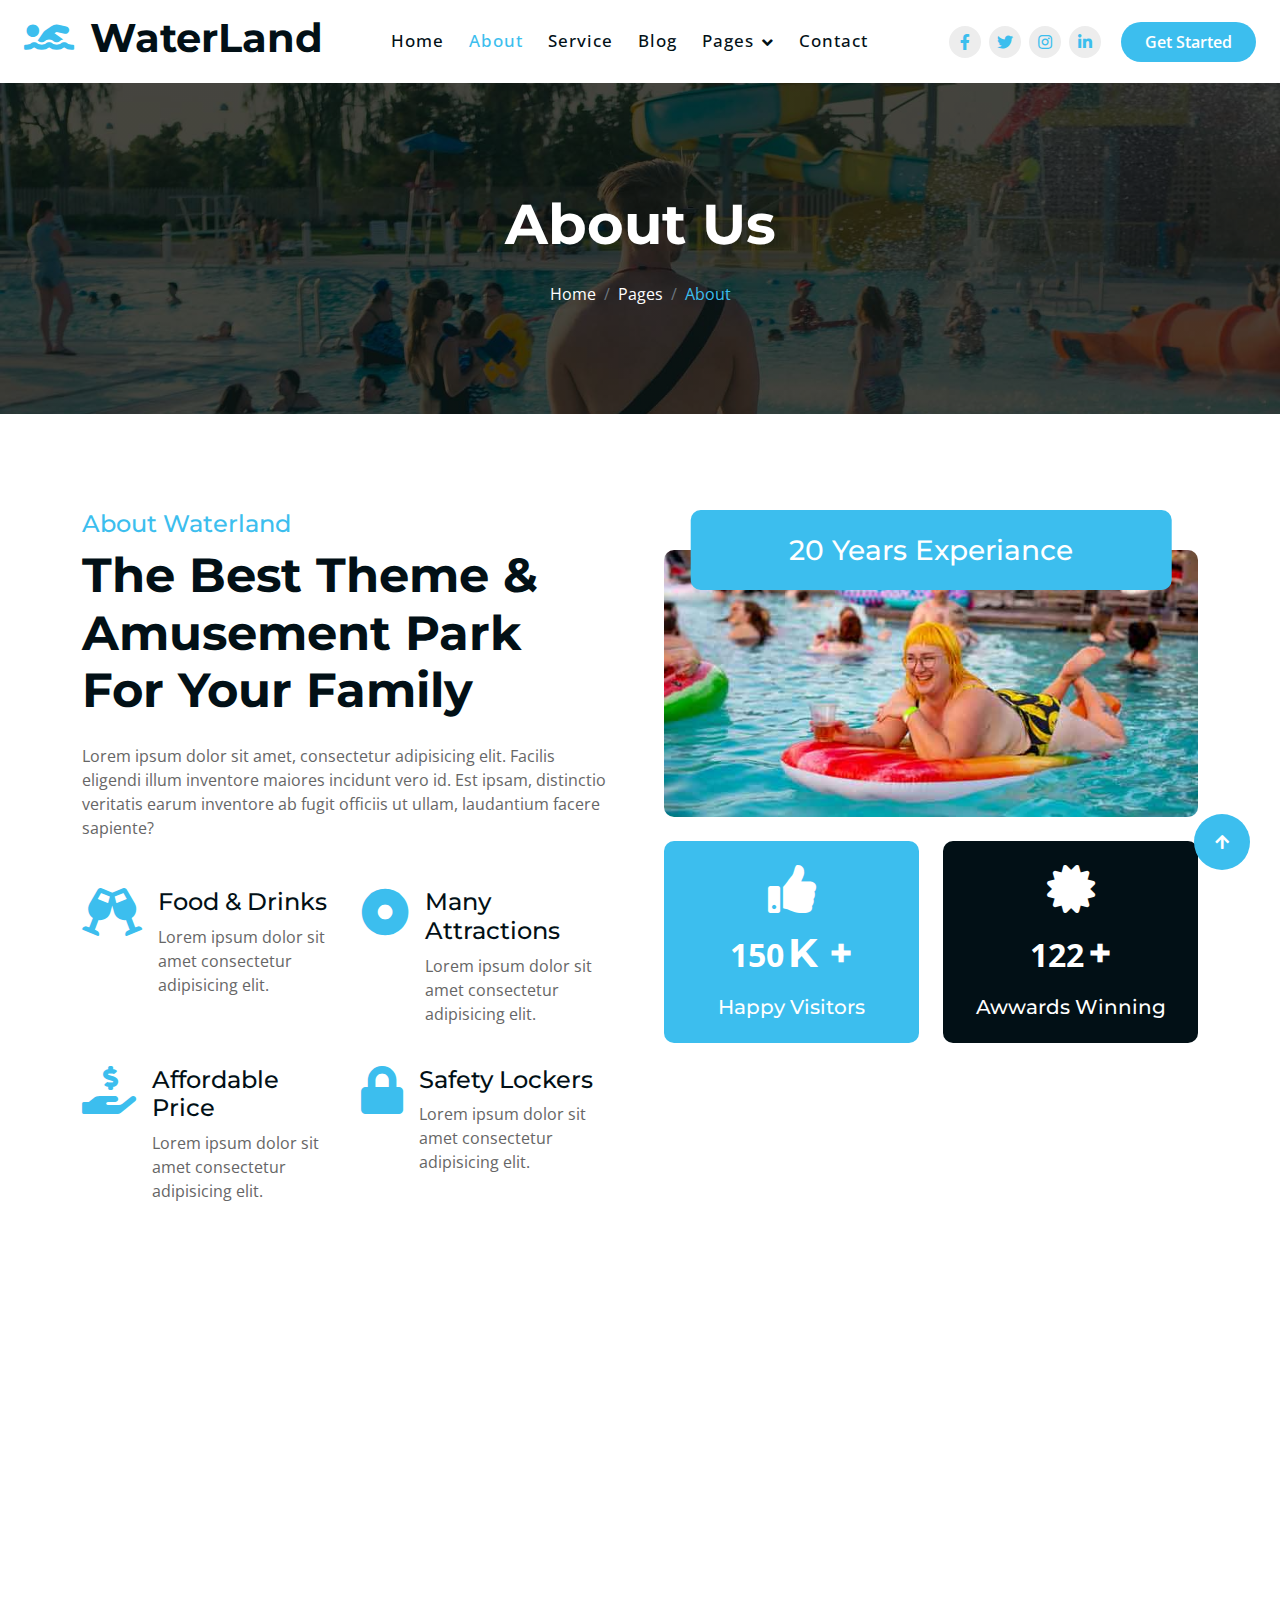
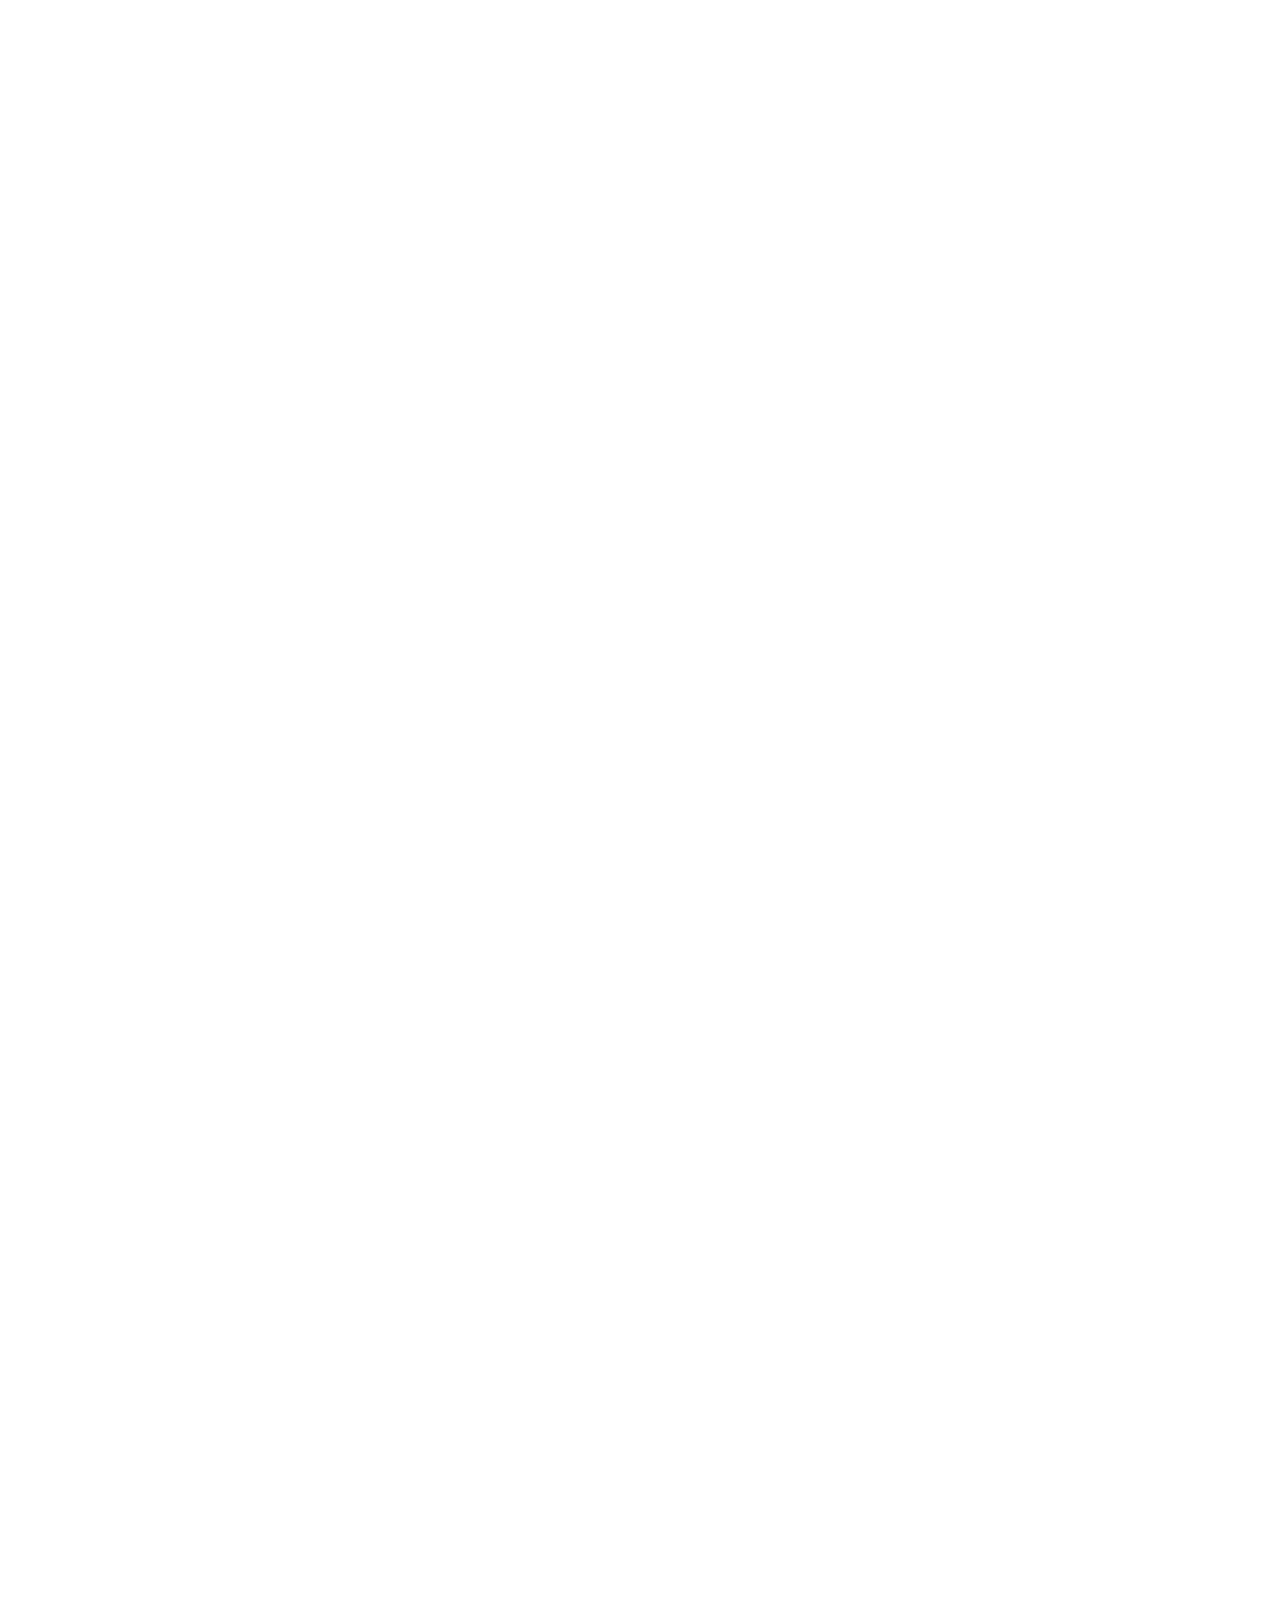
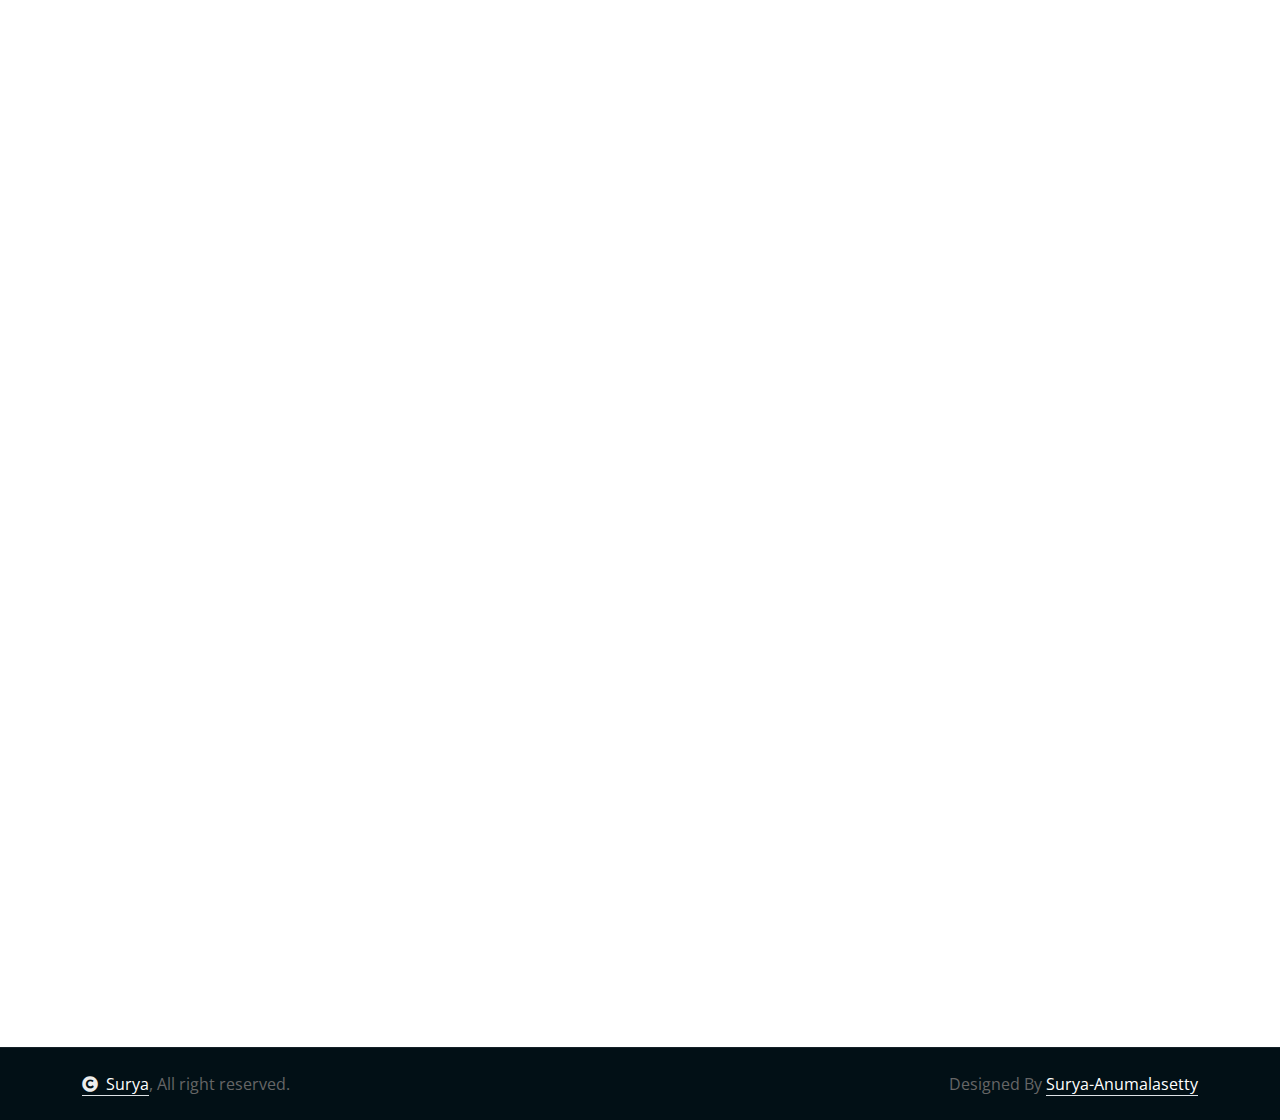
<file: about.html>
<!DOCTYPE html>
<html lang="en">

    <head>
        <meta charset="utf-8">
        <title>WaterLand - Water Park Website Template</title>
        <meta content="width=device-width, initial-scale=1.0" name="viewport">
        <meta content="" name="keywords">
        <meta content="" name="description">

        <!-- Google Web Fonts -->
        <link rel="preconnect" href="https://fonts.googleapis.com">
        <link rel="preconnect" href="https://fonts.gstatic.com" crossorigin>
        <link href="https://fonts.googleapis.com/css2?family=Montserrat:ital,wght@0,100..900;1,100..900&family=Open+Sans:ital,wdth,wght@0,75..100,300..800;1,75..100,300..800&display=swap" rel="stylesheet"> 

        <!-- Icon Font Stylesheet -->
        <link rel="stylesheet" href="https://use.fontawesome.com/releases/v5.15.4/css/all.css"/>
        <link href="https://cdn.jsdelivr.net/npm/bootstrap-icons@1.4.1/font/bootstrap-icons.css" rel="stylesheet">

        <!-- Libraries Stylesheet -->
        <link href="lib/animate/animate.min.css" rel="stylesheet">
        <link href="lib/lightbox/css/lightbox.min.css" rel="stylesheet">
        <link href="lib/owlcarousel/assets/owl.carousel.min.css" rel="stylesheet">


        <!-- Customized Bootstrap Stylesheet -->
        <link href="css/bootstrap.min.css" rel="stylesheet">

        <!-- Template Stylesheet -->
        <link href="css/style.css" rel="stylesheet">
    </head>

    <body>

        <!-- Spinner Start -->
        <div id="spinner" class="show bg-white position-fixed translate-middle w-100 vh-100 top-50 start-50 d-flex align-items-center justify-content-center">
            <div class="spinner-border text-primary" style="width: 3rem; height: 3rem;" role="status">
                <span class="sr-only">Loading...</span>
            </div>
        </div>
        <!-- Spinner End -->

        <!-- Navbar & Hero Start -->
        <div class="container-fluid nav-bar sticky-top px-4 py-2 py-lg-0">
            <nav class="navbar navbar-expand-lg navbar-light">
                <a href="" class="navbar-brand p-0">
                    <h1 class="display-6 text-dark"><i class="fas fa-swimmer text-primary me-3"></i>WaterLand</h1>
                    <!-- <img src="img/logo.png" alt="Logo"> -->
                </a>
                <button class="navbar-toggler" type="button" data-bs-toggle="collapse" data-bs-target="#navbarCollapse">
                    <span class="fa fa-bars"></span>
                </button>
                <div class="collapse navbar-collapse" id="navbarCollapse">
                    <div class="navbar-nav mx-auto py-0">
                        <a href="index.html" class="nav-item nav-link">Home</a>
                        <a href="about.html" class="nav-item nav-link active">About</a>
                        <a href="service.html" class="nav-item nav-link">Service</a>
                        <a href="blog.html" class="nav-item nav-link">Blog</a>
                        
                        <div class="nav-item dropdown">
                            <a href="#" class="nav-link dropdown-toggle" data-bs-toggle="dropdown">Pages</a>
                            <div class="dropdown-menu m-0">
                                <a href="feature.html" class="dropdown-item">Our Feature</a>
                                <a href="gallery.html" class="dropdown-item">Our Gallery</a>
                                <a href="attraction.html" class="dropdown-item">Attractions</a>
                                <a href="package.html" class="dropdown-item">Ticket Packages</a>
                                <a href="team.html" class="dropdown-item">Our Team</a>
                                <a href="testimonial.html" class="dropdown-item">Testimonial</a>
                                <a href="404.html" class="dropdown-item">404 Page</a>
                            </div>
                        </div>
                        <a href="contact.html" class="nav-item nav-link">Contact</a>
                    </div>
                    <div class="team-icon d-none d-xl-flex justify-content-center me-3">
                        <a class="btn btn-square btn-light rounded-circle mx-1" href=""><i class="fab fa-facebook-f"></i></a>
                        <a class="btn btn-square btn-light rounded-circle mx-1" href=""><i class="fab fa-twitter"></i></a>
                        <a class="btn btn-square btn-light rounded-circle mx-1" href=""><i class="fab fa-instagram"></i></a>
                        <a class="btn btn-square btn-light rounded-circle mx-1" href=""><i class="fab fa-linkedin-in"></i></a>
                    </div>
                    <a href="#" class="btn btn-primary rounded-pill py-2 px-4 flex-shrink-0">Get Started</a>
                </div>
            </nav>
        </div>
        <!-- Navbar & Hero End -->

        <!-- Header Start -->
        <div class="container-fluid bg-breadcrumb">
            <div class="container text-center py-5" style="max-width: 900px;">
                <h4 class="text-white display-4 mb-4 wow fadeInDown" data-wow-delay="0.1s">About Us</h4>
                <ol class="breadcrumb d-flex justify-content-center mb-0 wow fadeInDown" data-wow-delay="0.3s">
                    <li class="breadcrumb-item"><a href="index.html">Home</a></li>
                    <li class="breadcrumb-item"><a href="#">Pages</a></li>
                    <li class="breadcrumb-item active text-primary">About</li>
                </ol>    
            </div>
        </div>
        <!-- Header End -->

        <!-- About Start -->
        <div class="container-fluid about py-5">
            <div class="container py-5">
                <div class="row g-5">
                    <div class="col-xl-6 wow fadeInUp" data-wow-delay="0.2s">
                        <div>
                            <h4 class="text-primary">About Waterland</h4>
                            <h1 class="display-5 mb-4">The Best Theme & Amusement Park For Your Family</h1>
                            <p class="mb-5">Lorem ipsum dolor sit amet, consectetur adipisicing elit. Facilis eligendi illum inventore maiores incidunt vero id. Est ipsam, distinctio veritatis earum inventore ab fugit officiis ut ullam, laudantium facere sapiente?
                            </p>
                            <div class="row g-4">
                                <div class="col-md-6">
                                    <div class="d-flex">
                                        <div class="me-3"><i class="fas fa-glass-cheers fa-3x text-primary"></i></div>
                                        <div>
                                            <h4>Food & Drinks</h4>
                                            <p>Lorem ipsum dolor sit amet consectetur adipisicing elit.</p>
                                        </div>
                                    </div>
                                </div>
                                <div class="col-md-6">
                                    <div class="d-flex">
                                        <div class="me-3"><i class="fas fa-dot-circle fa-3x text-primary"></i></div>
                                        <div>
                                            <h4>Many Attractions</h4>
                                            <p>Lorem ipsum dolor sit amet consectetur adipisicing elit.</p>
                                        </div>
                                    </div>
                                </div>
                                <div class="col-md-6">
                                    <div class="d-flex">
                                        <div class="me-3"><i class="fas fa-hand-holding-usd fa-3x text-primary"></i></div>
                                        <div>
                                            <h4>Affordable Price</h4>
                                            <p>Lorem ipsum dolor sit amet consectetur adipisicing elit.</p>
                                        </div>
                                    </div>
                                </div>
                                <div class="col-md-6">
                                    <div class="d-flex">
                                        <div class="me-3"><i class="fas fa-lock fa-3x text-primary"></i></div>
                                        <div>
                                            <h4>Safety Lockers</h4>
                                            <p>Lorem ipsum dolor sit amet consectetur adipisicing elit.</p>
                                        </div>
                                    </div>
                                </div>
                            </div>
                        </div>
                    </div>
                    <div class="col-xl-6 wow fadeInUp" data-wow-delay="0.4s">
                        <div class="position-relative rounded">
                            <div class="rounded" style="margin-top: 40px;">
                                <div class="row g-0">
                                    <div class="col-lg-12">
                                        <div class="rounded mb-4">
                                            <img src="img/about.jpg" class="img-fluid rounded w-100" alt="">
                                        </div>
                                        <div class="row gx-4 gy-0">
                                            <div class="col-6">
                                                <div class="counter-item bg-primary rounded text-center p-4 h-100">
                                                    <div class="counter-item-icon mx-auto mb-3">
                                                        <i class="fas fa-thumbs-up fa-3x text-white"></i>
                                                    </div>
                                                    <div class="counter-counting mb-3">
                                                        <span class="text-white fs-2 fw-bold" data-toggle="counter-up">150</span>
                                                        <span class="h1 fw-bold text-white">K +</span>
                                                    </div>
                                                    <h5 class="text-white mb-0">Happy Visitors</h5>
                                                </div>
                                            </div>
                                            <div class="col-6">
                                                <div class="counter-item bg-dark rounded text-center p-4 h-100">
                                                    <div class="counter-item-icon mx-auto mb-3">
                                                        <i class="fas fa-certificate fa-3x text-white"></i>
                                                    </div>
                                                    <div class="counter-counting mb-3">
                                                        <span class="text-white fs-2 fw-bold" data-toggle="counter-up">122</span>
                                                        <span class="h1 fw-bold text-white"> +</span>
                                                    </div>
                                                    <h5 class="text-white mb-0">Awwards Winning</h5>
                                                </div>
                                            </div>
                                        </div>
                                    </div>
                                </div>
                            </div>
                            <div class="rounded bg-primary p-4 position-absolute d-flex justify-content-center" style="width: 90%; height: 80px; top: -40px; left: 50%; transform: translateX(-50%);">
                                <h3 class="mb-0 text-white">20 Years Experiance</h3>
                            </div>
                        </div>
                    </div>
                </div>
            </div>
        </div>
        <!-- About End -->

        <!-- Feature Start -->
        <div class="container-fluid feature pb-5">
            <div class="container pb-5">
                <div class="row g-4">
                    <div class="col-lg-4 wow fadeInUp" data-wow-delay="0.2s">
                        <div class="feature-item">
                            <img src="img/feature-1.jpg" class="img-fluid rounded w-100" alt="Image">
                            <div class="feature-content p-4">
                                <div class="feature-content-inner">
                                    <h4 class="text-white">Best Pools</h4>
                                    <p class="text-white">Lorem ipsum dolor sit amet consectetur adipisicing elit. Perferendis porro soluta voluptatum laborum mollitia blanditiis suscipit,
                                    </p>
                                    <a href="#" class="btn btn-primary rounded-pill py-2 px-4">Read More <i class="fa fa-arrow-right ms-1"></i></a>
                                </div>
                            </div>

                        </div>
                    </div>
                    <div class="col-lg-4 wow fadeInUp" data-wow-delay="0.4s">
                        <div class="feature-item">
                            <img src="img/feature-2.jpg" class="img-fluid rounded w-100" alt="Image">
                            <div class="feature-content p-4">
                                <div class="feature-content-inner">
                                    <h4 class="text-white">Waterslides</h4>
                                    <p class="text-white">Lorem ipsum dolor sit amet consectetur adipisicing elit. Perferendis porro soluta voluptatum laborum mollitia blanditiis suscipit,
                                    </p>
                                    <a href="#" class="btn btn-primary rounded-pill py-2 px-4">Read More <i class="fa fa-arrow-right ms-1"></i></a>
                                </div>
                            </div>

                        </div>
                    </div>
                    <div class="col-lg-4 wow fadeInUp" data-wow-delay="0.6s">
                        <div class="feature-item">
                            <img src="img/feature-3.jpg" class="img-fluid rounded w-100" alt="Image">
                            <div class="feature-content p-4">
                                <div class="feature-content-inner">
                                    <h4 class="text-white">River Rides</h4>
                                    <p class="text-white">Lorem ipsum dolor sit amet consectetur adipisicing elit. Perferendis porro soluta voluptatum laborum mollitia blanditiis suscipit,
                                    </p>
                                    <a href="#" class="btn btn-primary rounded-pill py-2 px-4">Read More <i class="fa fa-arrow-right ms-1"></i></a>
                                </div>
                            </div>

                        </div>
                    </div>
                </div>
            </div>
        </div>
        <!-- Feature End -->

        <!-- Gallery Start -->
        <div class="container-fluid gallery pb-5">
            <div class="container pb-5">
                <div class="text-center mx-auto pb-5 wow fadeInUp" data-wow-delay="0.2s" style="max-width: 800px;">
                    <h4 class="text-primary">Our Gallery</h4>
                    <h1 class="display-5 mb-4">Captured Moments In Waterland</h1>
                    <p class="mb-0">Lorem ipsum dolor, sit amet consectetur adipisicing elit. Tenetur adipisci facilis cupiditate recusandae aperiam temporibus corporis itaque quis facere, numquam, ad culpa deserunt sint dolorem autem obcaecati, ipsam mollitia hic.
                    </p>
                </div>
                <div class="row g-4">
                    <div class="col-6 wow fadeInUp" data-wow-delay="0.2s">
                        <div class="gallery-item">
                            <img src="img/gallery-1.jpg" class="img-fluid rounded w-100 h-100" alt="">
                            <div class="search-icon">
                                <a href="img/gallery-1.jpg" class="btn btn-light btn-lg-square rounded-circle" data-lightbox="Gallery-1"><i class="fas fa-search-plus"></i></a>
                            </div>
                        </div>
                    </div>
                    <div class="col-3 wow fadeInUp" data-wow-delay="0.4s">
                        <div class="gallery-item">
                            <img src="img/gallery-2.jpg" class="img-fluid rounded w-100 h-100" alt="">
                            <div class="search-icon">
                                <a href="img/gallery-2.jpg" class="btn btn-light btn-lg-square rounded-circle" data-lightbox="Gallery-2"><i class="fas fa-search-plus"></i></a>
                            </div>
                        </div>
                    </div>
                    <div class="col-3 wow fadeInUp" data-wow-delay="0.6s">
                        <div class="gallery-item">
                            <img src="img/gallery-3.jpg" class="img-fluid rounded w-100 h-100" alt="">
                            <div class="search-icon">
                                <a href="img/gallery-3.jpg" class="btn btn-light btn-lg-square rounded-circle" data-lightbox="Gallery-3"><i class="fas fa-search-plus"></i></a>
                            </div>
                        </div>
                    </div>
                    <div class="col-3 wow fadeInUp" data-wow-delay="0.2s">
                        <div class="gallery-item">
                            <img src="img/gallery-4.jpg" class="img-fluid rounded w-100 h-100" alt="">
                            <div class="search-icon">
                                <a href="img/gallery-4.jpg" class="btn btn-light btn-lg-square rounded-circle" data-lightbox="Gallery-4"><i class="fas fa-search-plus"></i></a>
                            </div>
                        </div>
                    </div>
                    <div class="col-3 wow fadeInUp" data-wow-delay="0.4s">
                        <div class="gallery-item">
                            <img src="img/gallery-5.jpg" class="img-fluid rounded w-100 h-100" alt="">
                            <div class="search-icon">
                                <a href="img/gallery-5.jpg" class="btn btn-light btn-lg-square rounded-circle" data-lightbox="Gallery-5"><i class="fas fa-search-plus"></i></a>
                            </div>
                        </div>
                    </div>
                    <div class="col-6 wow fadeInUp" data-wow-delay="0.6s">
                        <div class="gallery-item">
                            <img src="img/gallery-6.jpg" class="img-fluid rounded w-100 h-100" alt="">
                            <div class="search-icon">
                                <a href="img/gallery-6.jpg" class="btn btn-light btn-lg-square rounded-circle" data-lightbox="Gallery-6"><i class="fas fa-search-plus"></i></a>
                            </div>
                        </div>
                    </div>
                </div>
            </div>
        </div>
        <!-- Gallery End -->

        <!-- Team Start -->
        <div class="container-fluid team pb-5">
            <div class="container pb-5">
                <div class="text-center mx-auto pb-5 wow fadeInUp" data-wow-delay="0.2s" style="max-width: 800px;">
                    <h4 class="text-primary">Meet Our Team</h4>
                    <h1 class="display-5 mb-4">Our Waterland Park Dedicated Team Member</h1>
                    <p class="mb-0">Lorem ipsum dolor, sit amet consectetur adipisicing elit. Tenetur adipisci facilis cupiditate recusandae aperiam temporibus corporis itaque quis facere, numquam, ad culpa deserunt sint dolorem autem obcaecati, ipsam mollitia hic.
                    </p>
                </div>
                <div class="row g-4 justify-content-center">
                    <div class="col-md-6 col-lg-6 col-xl-4 wow fadeInUp" data-wow-delay="0.2s">
                        <div class="team-item p-4">
                            <div class="team-content">
                                <div class="d-flex justify-content-between border-bottom pb-4">
                                    <div class="text-start">
                                        <h4 class="mb-0">David James</h4>
                                        <p class="mb-0">Profession</p>
                                    </div>
                                    <div>
                                        <img src="img/team-1.jpg" class="img-fluid rounded" style="width: 100px; height: 100px;" alt="">
                                    </div>
                                </div>
                                <div class="team-icon rounded-pill my-4 p-3">
                                    <a class="btn btn-primary btn-sm-square rounded-circle me-3" href=""><i class="fab fa-facebook-f"></i></a>
                                    <a class="btn btn-primary btn-sm-square rounded-circle me-3" href=""><i class="fab fa-twitter"></i></a>
                                    <a class="btn btn-primary btn-sm-square rounded-circle me-3" href=""><i class="fab fa-linkedin-in"></i></a>
                                    <a class="btn btn-primary btn-sm-square rounded-circle me-0" href=""><i class="fab fa-instagram"></i></a>
                                </div>
                                <p class="text-center mb-0">Lorem ipsum dolor sit amet consectetur adipisicing elit. Autem, quibusdam eveniet itaque provident sequi deserunt.
                                </p>
                            </div>
                        </div>
                    </div>
                    <div class="col-md-6 col-lg-6 col-xl-4 wow fadeInUp" data-wow-delay="0.4s">
                        <div class="team-item p-4">
                            <div class="team-content">
                                <div class="d-flex justify-content-between border-bottom pb-4">
                                    <div class="text-start">
                                        <h4 class="mb-0">William John</h4>
                                        <p class="mb-0">Profession</p>
                                    </div>
                                    <div>
                                        <img src="img/team-2.jpg" class="img-fluid rounded" style="width: 100px; height: 100px;" alt="">
                                    </div>
                                </div>
                                <div class="team-icon rounded-pill my-4 p-3">
                                    <a class="btn btn-primary btn-sm-square rounded-circle me-3" href=""><i class="fab fa-facebook-f"></i></a>
                                    <a class="btn btn-primary btn-sm-square rounded-circle me-3" href=""><i class="fab fa-twitter"></i></a>
                                    <a class="btn btn-primary btn-sm-square rounded-circle me-3" href=""><i class="fab fa-linkedin-in"></i></a>
                                    <a class="btn btn-primary btn-sm-square rounded-circle me-0" href=""><i class="fab fa-instagram"></i></a>
                                </div>
                                <p class="text-center mb-0">Lorem ipsum dolor sit amet consectetur adipisicing elit. Autem, quibusdam eveniet itaque provident sequi deserunt.
                                </p>
                            </div>
                        </div>
                    </div>
                    <div class="col-md-6 col-lg-6 col-xl-4 wow fadeInUp" data-wow-delay="0.6s">
                        <div class="team-item p-4">
                            <div class="team-content">
                                <div class="d-flex justify-content-between border-bottom pb-4">
                                    <div class="text-start">
                                        <h4 class="mb-0">Michael John</h4>
                                        <p class="mb-0">Profession</p>
                                    </div>
                                    <div>
                                        <img src="img/team-3.jpg" class="img-fluid rounded" style="width: 100px; height: 100px;" alt="">
                                    </div>
                                </div>
                                <div class="team-icon rounded-pill my-4 p-3">
                                    <a class="btn btn-primary btn-sm-square rounded-circle me-3" href=""><i class="fab fa-facebook-f"></i></a>
                                    <a class="btn btn-primary btn-sm-square rounded-circle me-3" href=""><i class="fab fa-twitter"></i></a>
                                    <a class="btn btn-primary btn-sm-square rounded-circle me-3" href=""><i class="fab fa-linkedin-in"></i></a>
                                    <a class="btn btn-primary btn-sm-square rounded-circle me-0" href=""><i class="fab fa-instagram"></i></a>
                                </div>
                                <p class="text-center mb-0">Lorem ipsum dolor sit amet consectetur adipisicing elit. Autem, quibusdam eveniet itaque provident sequi deserunt.
                                </p>
                            </div>
                        </div>
                    </div>
                </div>
            </div>
        </div>
        <!-- Team End -->

        <!-- Footer Start -->
        <div class="container-fluid footer py-5 wow fadeIn" data-wow-delay="0.2s">
            <div class="container py-5">
                <div class="row g-5">
                    <div class="col-md-6 col-lg-6 col-xl-4">
                        <div class="footer-item">
                            <a href="index.html" class="p-0">
                                <h4 class="text-white mb-4"><i class="fas fa-swimmer text-primary me-3"></i>WaterLand</h4>
                                <!-- <img src="img/logo.png" alt="Logo"> -->
                            </a>
                            <p class="mb-2">Dolor amet sit justo amet elitr clita ipsum elitr est.Lorem ipsum dolor sit amet, consectetur adipiscing...</p>
                            <div class="d-flex align-items-center">
                                <i class="fas fa-map-marker-alt text-primary me-3"></i>
                                <p class="text-white mb-0">
                                    <iframe src="https://www.google.com/maps/embed?pb=!1m18!1m12!1m3!1d3805.343597013642!2d78.40771407369203!3d17.491103999811827!2m3!1f0!2f0!3f0!3m2!1i1024!2i768!4f13.1!3m3!1m2!1s0x3bcb91bf05b30cc1%3A0xaceeb2fb57b2b520!2s707%2C%20Sumana%20Hospital%20Ln%2C%20Sumitra%20Nagar%20Colony%2C%20Kukatpally%2C%20Hyderabad%2C%20Telangana%20500072!5e0!3m2!1sen!2sin!4v1736577688034!5m2!1sen!2sin" width="100%" height="250" style="border:0;" allowfullscreen="" loading="lazy" referrerpolicy="no-referrer-when-downgrade"></iframe>
                            </div>
                            <div class="d-flex align-items-center">
                                <i class="fas fa-envelope text-primary me-3"></i>
                                <p class="text-white mb-0">surya.anumalasetty03@gmail.com</p>
                            </div>
                            <div class="d-flex align-items-center">
                                <i class="fa fa-phone-alt text-primary me-3"></i>
                                <p class="text-white mb-0">(+91) 88977 45384</p>
                            </div>
                        </div>
                    </div>
                    <div class="col-md-6 col-lg-6 col-xl-2">
                        <div class="footer-item">
                            <h4 class="text-white mb-4">Quick Links</h4>
                            <a href="#"><i class="fas fa-angle-right me-2"></i> About Us</a>
                            <a href="#"><i class="fas fa-angle-right me-2"></i> Feature</a>
                            <a href="#"><i class="fas fa-angle-right me-2"></i> Attractions</a>
                            <a href="#"><i class="fas fa-angle-right me-2"></i> Tickets</a>
                            <a href="#"><i class="fas fa-angle-right me-2"></i> Blog</a>
                            <a href="#"><i class="fas fa-angle-right me-2"></i> Contact us</a>
                        </div>
                    </div>
                    <div class="col-md-6 col-lg-6 col-xl-2">
                        <div class="footer-item">
                            <h4 class="text-white mb-4">Support</h4>
                            <a href="#"><i class="fas fa-angle-right me-2"></i> Privacy Policy</a>
                            <a href="#"><i class="fas fa-angle-right me-2"></i> Terms & Conditions</a>
                            <a href="#"><i class="fas fa-angle-right me-2"></i> Disclaimer</a>
                            <a href="#"><i class="fas fa-angle-right me-2"></i> Support</a>
                            <a href="#"><i class="fas fa-angle-right me-2"></i> FAQ</a>
                            <a href="#"><i class="fas fa-angle-right me-2"></i> Help</a>
                        </div>
                    </div>
                    <div class="col-md-6 col-lg-6 col-xl-4">
                        <div class="footer-item">
                            <h4 class="text-white mb-4">Opening Hours</h4>
                            <div class="opening-date mb-3 pb-3">
                                <div class="opening-clock flex-shrink-0">
                                    <h6 class="text-white mb-0 me-auto">Monday - Friday:</h6>
                                    <p class="mb-0"><i class="fas fa-clock text-primary me-2"></i> 11:00 AM - 16:00 PM</p>
                                </div>
                                <div class="opening-clock flex-shrink-0">
                                    <h6 class="text-white mb-0 me-auto">Satur - Sunday:</h6>
                                    <p class="mb-0"><i class="fas fa-clock text-primary me-2"></i> 09:00 AM - 17:00 PM</p>
                                </div>
                                <div class="opening-clock flex-shrink-0">
                                    <h6 class="text-white mb-0 me-auto">Holiday:</h6>
                                    <p class="mb-0"><i class="fas fa-clock text-primary me-2"></i> 09:00 AM - 17:00 PM</p>
                                </div>
                            </div>
                            <div>
                                <p class="text-white mb-2">Payment Accepted</p>
                                <img src="img/payment.png" class="img-fluid" alt="Image">
                            </div>
                        </div>
                    </div>
                </div>
            </div>
        </div>
        <!-- Footer End -->
        
        <!-- Copyright Start -->
        <div class="container-fluid copyright py-4">
            <div class="container">
                <div class="row g-4 align-items-center">
                    <div class="col-md-6 text-center text-md-start mb-md-0">
                        <span class="text-body"><a href="#" class="border-bottom text-white"><i class="fas fa-copyright text-light me-2"></i>Surya</a>, All right reserved.</span>
                    </div>
                    <div class="col-md-6 text-center text-md-end text-body">
                        Designed By <a class="border-bottom text-white" href="https://github.com/Surya-Anumalasetty/Waterfall_Project">Surya-Anumalasetty</a>
                    </div>
                </div>
            </div>
        </div>
        <!-- Copyright End -->


        <!-- Back to Top -->
        <a href="#" class="btn btn-primary btn-lg-square rounded-circle back-to-top"><i class="fa fa-arrow-up"></i></a>   

        
    <!-- JavaScript Libraries -->
    <script src="https://ajax.googleapis.com/ajax/libs/jquery/3.6.4/jquery.min.js"></script>
    <script src="https://cdn.jsdelivr.net/npm/bootstrap@5.0.0/dist/js/bootstrap.bundle.min.js"></script>
    <script src="lib/wow/wow.min.js"></script>
    <script src="lib/easing/easing.min.js"></script>
    <script src="lib/waypoints/waypoints.min.js"></script>
    <script src="lib/counterup/counterup.min.js"></script>
    <script src="lib/lightbox/js/lightbox.min.js"></script>
    <script src="lib/owlcarousel/owl.carousel.min.js"></script>
    

    <!-- Template Javascript -->
    <script src="js/main.js"></script>
    </body>

</html>
</file>
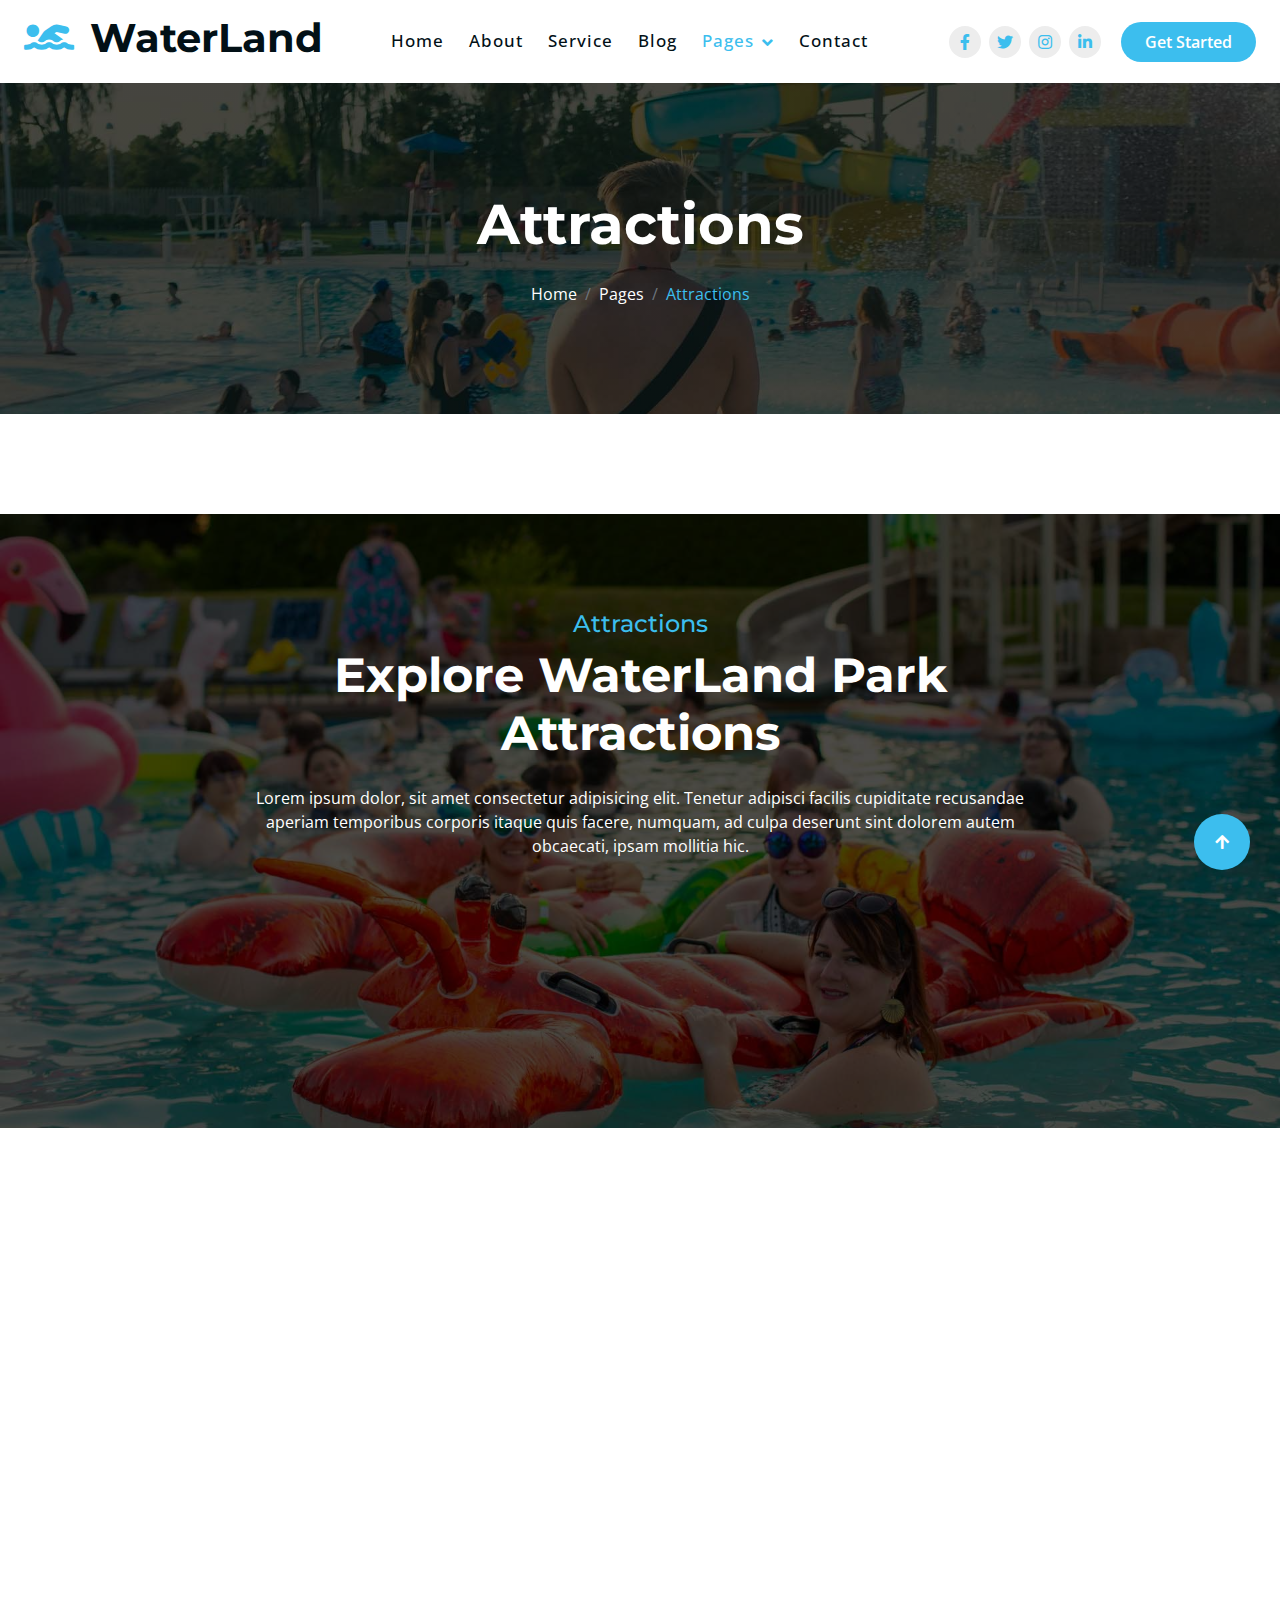
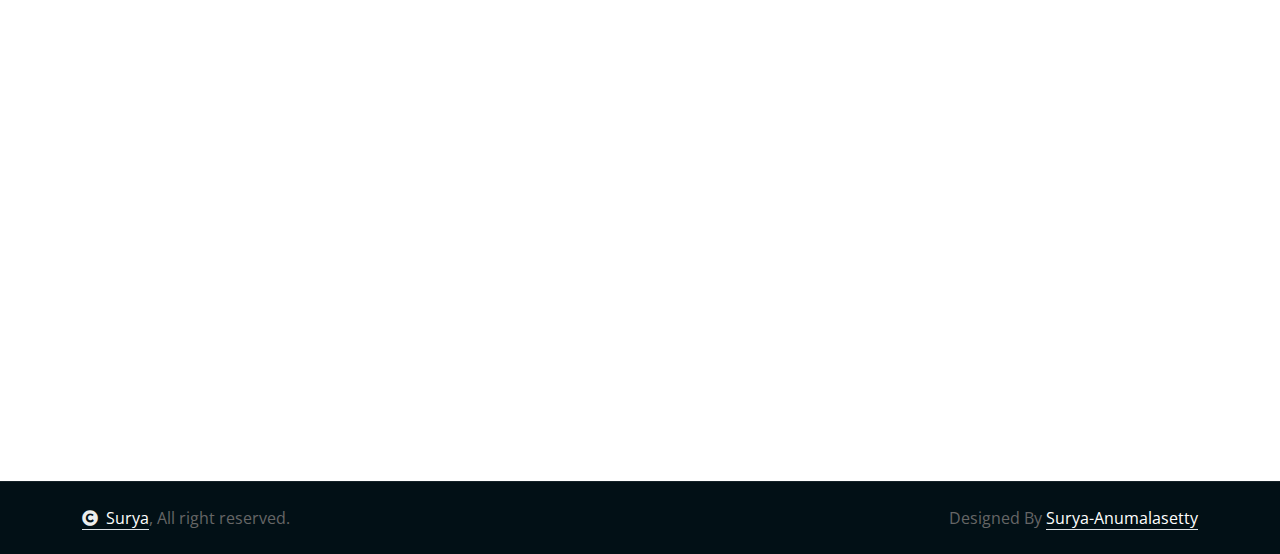
<file: attraction.html>
<!DOCTYPE html>
<html lang="en">

    <head>
        <meta charset="utf-8">
        <title>WaterLand - Water Park Website Template</title>
        <meta content="width=device-width, initial-scale=1.0" name="viewport">
        <meta content="" name="keywords">
        <meta content="" name="description">

        <!-- Google Web Fonts -->
        <link rel="preconnect" href="https://fonts.googleapis.com">
        <link rel="preconnect" href="https://fonts.gstatic.com" crossorigin>
        <link href="https://fonts.googleapis.com/css2?family=Montserrat:ital,wght@0,100..900;1,100..900&family=Open+Sans:ital,wdth,wght@0,75..100,300..800;1,75..100,300..800&display=swap" rel="stylesheet"> 

        <!-- Icon Font Stylesheet -->
        <link rel="stylesheet" href="https://use.fontawesome.com/releases/v5.15.4/css/all.css"/>
        <link href="https://cdn.jsdelivr.net/npm/bootstrap-icons@1.4.1/font/bootstrap-icons.css" rel="stylesheet">

        <!-- Libraries Stylesheet -->
        <link href="lib/animate/animate.min.css" rel="stylesheet">
        <link href="lib/lightbox/css/lightbox.min.css" rel="stylesheet">
        <link href="lib/owlcarousel/assets/owl.carousel.min.css" rel="stylesheet">


        <!-- Customized Bootstrap Stylesheet -->
        <link href="css/bootstrap.min.css" rel="stylesheet">

        <!-- Template Stylesheet -->
        <link href="css/style.css" rel="stylesheet">
    </head>

    <body>

        <!-- Spinner Start -->
        <div id="spinner" class="show bg-white position-fixed translate-middle w-100 vh-100 top-50 start-50 d-flex align-items-center justify-content-center">
            <div class="spinner-border text-primary" style="width: 3rem; height: 3rem;" role="status">
                <span class="sr-only">Loading...</span>
            </div>
        </div>
        <!-- Spinner End -->

        <!-- Navbar & Hero Start -->
        <div class="container-fluid nav-bar sticky-top px-4 py-2 py-lg-0">
            <nav class="navbar navbar-expand-lg navbar-light">
                <a href="" class="navbar-brand p-0">
                    <h1 class="display-6 text-dark"><i class="fas fa-swimmer text-primary me-3"></i>WaterLand</h1>
                    <!-- <img src="img/logo.png" alt="Logo"> -->
                </a>
                <button class="navbar-toggler" type="button" data-bs-toggle="collapse" data-bs-target="#navbarCollapse">
                    <span class="fa fa-bars"></span>
                </button>
                <div class="collapse navbar-collapse" id="navbarCollapse">
                    <div class="navbar-nav mx-auto py-0">
                        <a href="index.html" class="nav-item nav-link">Home</a>
                        <a href="about.html" class="nav-item nav-link">About</a>
                        <a href="service.html" class="nav-item nav-link">Service</a>
                        <a href="blog.html" class="nav-item nav-link">Blog</a>
                        
                        <div class="nav-item dropdown">
                            <a href="#" class="nav-link dropdown-toggle active" data-bs-toggle="dropdown">Pages</a>
                            <div class="dropdown-menu m-0">
                                <a href="feature.html" class="dropdown-item">Our Feature</a>
                                <a href="gallery.html" class="dropdown-item">Our Gallery</a>
                                <a href="attraction.html" class="dropdown-item active">Attractions</a>
                                <a href="package.html" class="dropdown-item">Ticket Packages</a>
                                <a href="team.html" class="dropdown-item">Our Team</a>
                                <a href="testimonial.html" class="dropdown-item">Testimonial</a>
                                <a href="404.html" class="dropdown-item">404 Page</a>
                            </div>
                        </div>
                        <a href="contact.html" class="nav-item nav-link">Contact</a>
                    </div>
                    <div class="team-icon d-none d-xl-flex justify-content-center me-3">
                        <a class="btn btn-square btn-light rounded-circle mx-1" href=""><i class="fab fa-facebook-f"></i></a>
                        <a class="btn btn-square btn-light rounded-circle mx-1" href=""><i class="fab fa-twitter"></i></a>
                        <a class="btn btn-square btn-light rounded-circle mx-1" href=""><i class="fab fa-instagram"></i></a>
                        <a class="btn btn-square btn-light rounded-circle mx-1" href=""><i class="fab fa-linkedin-in"></i></a>
                    </div>
                    <a href="#" class="btn btn-primary rounded-pill py-2 px-4 flex-shrink-0">Get Started</a>
                </div>
            </nav>
        </div>
        <!-- Navbar & Hero End -->

        <!-- Header Start -->
        <div class="container-fluid bg-breadcrumb">
            <div class="container text-center py-5" style="max-width: 900px;">
                <h4 class="text-white display-4 mb-4 wow fadeInDown" data-wow-delay="0.1s">Attractions</h4>
                <ol class="breadcrumb d-flex justify-content-center mb-0 wow fadeInDown" data-wow-delay="0.3s">
                    <li class="breadcrumb-item"><a href="index.html">Home</a></li>
                    <li class="breadcrumb-item"><a href="#">Pages</a></li>
                    <li class="breadcrumb-item active text-primary">Attractions</li>
                </ol>    
            </div>
        </div>
        <!-- Header End -->

        <!-- Attractions Start -->
        <div class="container-fluid attractions py-5" style="margin-top: 100px;">
            <div class="container attractions-section py-5">
                <div class="text-center mx-auto pb-5 wow fadeInUp" data-wow-delay="0.2s" style="max-width: 800px;">
                    <h4 class="text-primary">Attractions</h4>
                    <h1 class="display-5 text-white mb-4">Explore WaterLand Park Attractions</h1>
                    <p class="text-white mb-0">Lorem ipsum dolor, sit amet consectetur adipisicing elit. Tenetur adipisci facilis cupiditate recusandae aperiam temporibus corporis itaque quis facere, numquam, ad culpa deserunt sint dolorem autem obcaecati, ipsam mollitia hic.
                    </p>
                </div>
                <div class="owl-carousel attractions-carousel wow fadeInUp" data-wow-delay="0.1s">
                    <div class="attractions-item wow fadeInUp" data-wow-delay="0.2s">
                        <img src="img/attraction-1.jpg" class="img-fluid rounded w-100" alt="">
                        <a href="#" class="attractions-name">Roller Coaster</a>
                    </div>
                    <div class="attractions-item wow fadeInUp" data-wow-delay="0.4s">
                        <img src="img/attraction-2.jpg" class="img-fluid rounded w-100" alt="">
                        <a href="#" class="attractions-name">Carousel</a>
                    </div>
                    <div class="attractions-item wow fadeInUp" data-wow-delay="0.6s">
                        <img src="img/attraction-3.jpg" class="img-fluid rounded w-100" alt="">
                        <a href="#" class="attractions-name">Arcade Game</a>
                    </div>
                    <div class="attractions-item wow fadeInUp" data-wow-delay="0.8s">
                        <img src="img/attraction-4.jpg" class="img-fluid rounded w-100" alt="">
                        <a href="#" class="attractions-name">Hanging Carousel</a>
                    </div>
                    <div class="attractions-item wow fadeInUp" data-wow-delay="1s">
                        <img src="img/attraction-2.jpg" class="img-fluid rounded w-100" alt="">
                        <a href="#" class="attractions-name">Carousel</a>
                    </div>
                </div>
            </div>
        </div>
        <!-- Attractions End -->

               <!-- Footer Start -->
               <div class="container-fluid footer py-5 wow fadeIn" data-wow-delay="0.2s">
                <div class="container py-5">
                    <div class="row g-5">
                        <div class="col-md-6 col-lg-6 col-xl-4">
                            <div class="footer-item">
                                <a href="index.html" class="p-0">
                                    <h4 class="text-white mb-4"><i class="fas fa-swimmer text-primary me-3"></i>WaterLand</h4>
                                    <!-- <img src="img/logo.png" alt="Logo"> -->
                                </a>
                                <p class="mb-2">Dolor amet sit justo amet elitr clita ipsum elitr est.Lorem ipsum dolor sit amet, consectetur adipiscing...</p>
                                <div class="d-flex align-items-center">
                                    <i class="fas fa-map-marker-alt text-primary me-3"></i>
                                    <p class="text-white mb-0">
                                        <iframe src="https://www.google.com/maps/embed?pb=!1m18!1m12!1m3!1d3805.343597013642!2d78.40771407369203!3d17.491103999811827!2m3!1f0!2f0!3f0!3m2!1i1024!2i768!4f13.1!3m3!1m2!1s0x3bcb91bf05b30cc1%3A0xaceeb2fb57b2b520!2s707%2C%20Sumana%20Hospital%20Ln%2C%20Sumitra%20Nagar%20Colony%2C%20Kukatpally%2C%20Hyderabad%2C%20Telangana%20500072!5e0!3m2!1sen!2sin!4v1736577688034!5m2!1sen!2sin" width="100%" height="250" style="border:0;" allowfullscreen="" loading="lazy" referrerpolicy="no-referrer-when-downgrade"></iframe>
                                </div>
                                <div class="d-flex align-items-center">
                                    <i class="fas fa-envelope text-primary me-3"></i>
                                    <p class="text-white mb-0">surya.anumalasetty03@gmail.com</p>
                                </div>
                                <div class="d-flex align-items-center">
                                    <i class="fa fa-phone-alt text-primary me-3"></i>
                                    <p class="text-white mb-0">(+91) 88977 45384</p>
                                </div>
                            </div>
                        </div>
                        <div class="col-md-6 col-lg-6 col-xl-2">
                            <div class="footer-item">
                                <h4 class="text-white mb-4">Quick Links</h4>
                                <a href="#"><i class="fas fa-angle-right me-2"></i> About Us</a>
                                <a href="#"><i class="fas fa-angle-right me-2"></i> Feature</a>
                                <a href="#"><i class="fas fa-angle-right me-2"></i> Attractions</a>
                                <a href="#"><i class="fas fa-angle-right me-2"></i> Tickets</a>
                                <a href="#"><i class="fas fa-angle-right me-2"></i> Blog</a>
                                <a href="#"><i class="fas fa-angle-right me-2"></i> Contact us</a>
                            </div>
                        </div>
                        <div class="col-md-6 col-lg-6 col-xl-2">
                            <div class="footer-item">
                                <h4 class="text-white mb-4">Support</h4>
                                <a href="#"><i class="fas fa-angle-right me-2"></i> Privacy Policy</a>
                                <a href="#"><i class="fas fa-angle-right me-2"></i> Terms & Conditions</a>
                                <a href="#"><i class="fas fa-angle-right me-2"></i> Disclaimer</a>
                                <a href="#"><i class="fas fa-angle-right me-2"></i> Support</a>
                                <a href="#"><i class="fas fa-angle-right me-2"></i> FAQ</a>
                                <a href="#"><i class="fas fa-angle-right me-2"></i> Help</a>
                            </div>
                        </div>
                        <div class="col-md-6 col-lg-6 col-xl-4">
                            <div class="footer-item">
                                <h4 class="text-white mb-4">Opening Hours</h4>
                                <div class="opening-date mb-3 pb-3">
                                    <div class="opening-clock flex-shrink-0">
                                        <h6 class="text-white mb-0 me-auto">Monday - Friday:</h6>
                                        <p class="mb-0"><i class="fas fa-clock text-primary me-2"></i> 11:00 AM - 16:00 PM</p>
                                    </div>
                                    <div class="opening-clock flex-shrink-0">
                                        <h6 class="text-white mb-0 me-auto">Satur - Sunday:</h6>
                                        <p class="mb-0"><i class="fas fa-clock text-primary me-2"></i> 09:00 AM - 17:00 PM</p>
                                    </div>
                                    <div class="opening-clock flex-shrink-0">
                                        <h6 class="text-white mb-0 me-auto">Holiday:</h6>
                                        <p class="mb-0"><i class="fas fa-clock text-primary me-2"></i> 09:00 AM - 17:00 PM</p>
                                    </div>
                                </div>
                                <div>
                                    <p class="text-white mb-2">Payment Accepted</p>
                                    <img src="img/payment.png" class="img-fluid" alt="Image">
                                </div>
                            </div>
                        </div>
                    </div>
                </div>
            </div>
            <!-- Footer End -->
                     
        <!-- Copyright Start -->
        <div class="container-fluid copyright py-4">
            <div class="container">
                <div class="row g-4 align-items-center">
                    <div class="col-md-6 text-center text-md-start mb-md-0">
                        <span class="text-body"><a href="#" class="border-bottom text-white"><i class="fas fa-copyright text-light me-2"></i>Surya</a>, All right reserved.</span>
                    </div>
                    <div class="col-md-6 text-center text-md-end text-body">
                        Designed By <a class="border-bottom text-white" href="https://github.com/Surya-Anumalasetty/Waterfall_Project">Surya-Anumalasetty</a>
                    </div>
                </div>
            </div>
        </div>
        <!-- Copyright End -->


        <!-- Back to Top -->
        <a href="#" class="btn btn-primary btn-lg-square rounded-circle back-to-top"><i class="fa fa-arrow-up"></i></a>   

        
    <!-- JavaScript Libraries -->
    <script src="https://ajax.googleapis.com/ajax/libs/jquery/3.6.4/jquery.min.js"></script>
    <script src="https://cdn.jsdelivr.net/npm/bootstrap@5.0.0/dist/js/bootstrap.bundle.min.js"></script>
    <script src="lib/wow/wow.min.js"></script>
    <script src="lib/easing/easing.min.js"></script>
    <script src="lib/waypoints/waypoints.min.js"></script>
    <script src="lib/counterup/counterup.min.js"></script>
    <script src="lib/lightbox/js/lightbox.min.js"></script>
    <script src="lib/owlcarousel/owl.carousel.min.js"></script>
    

    <!-- Template Javascript -->
    <script src="js/main.js"></script>
    </body>

</html>
</file>
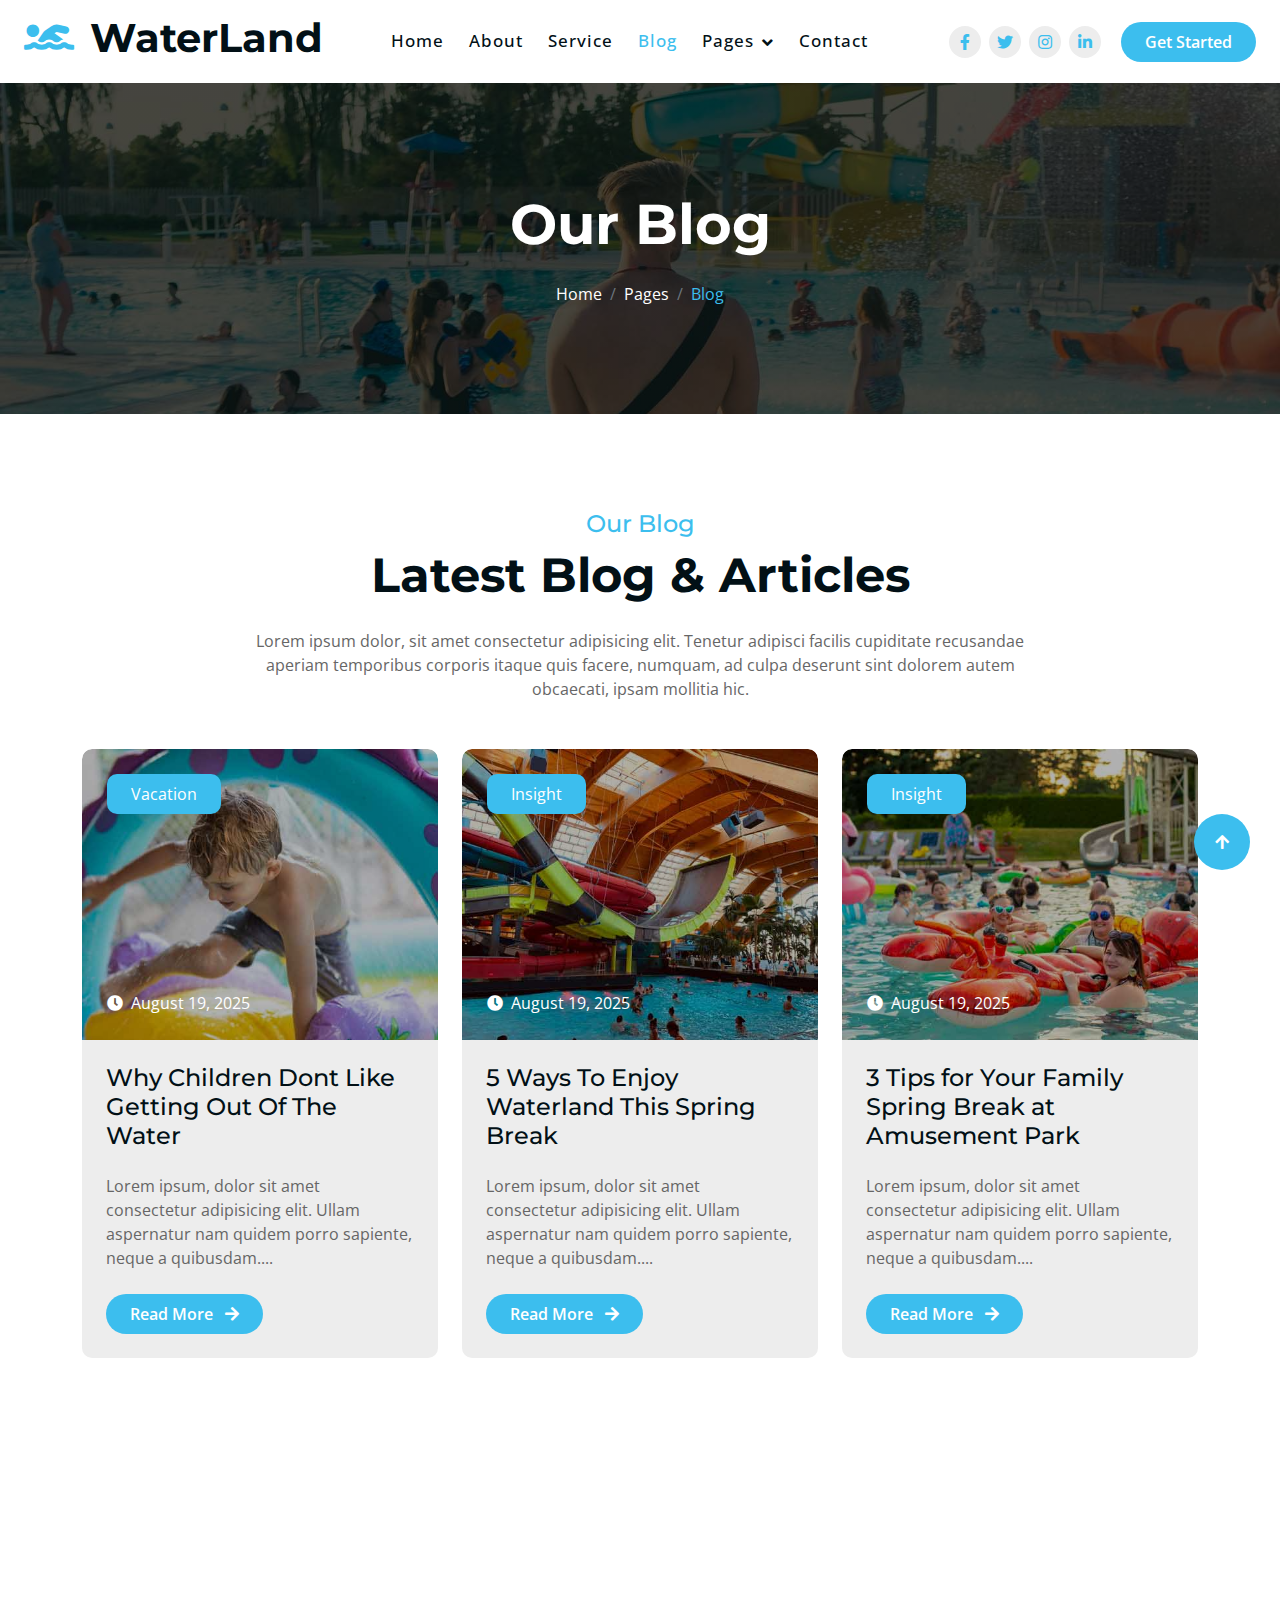
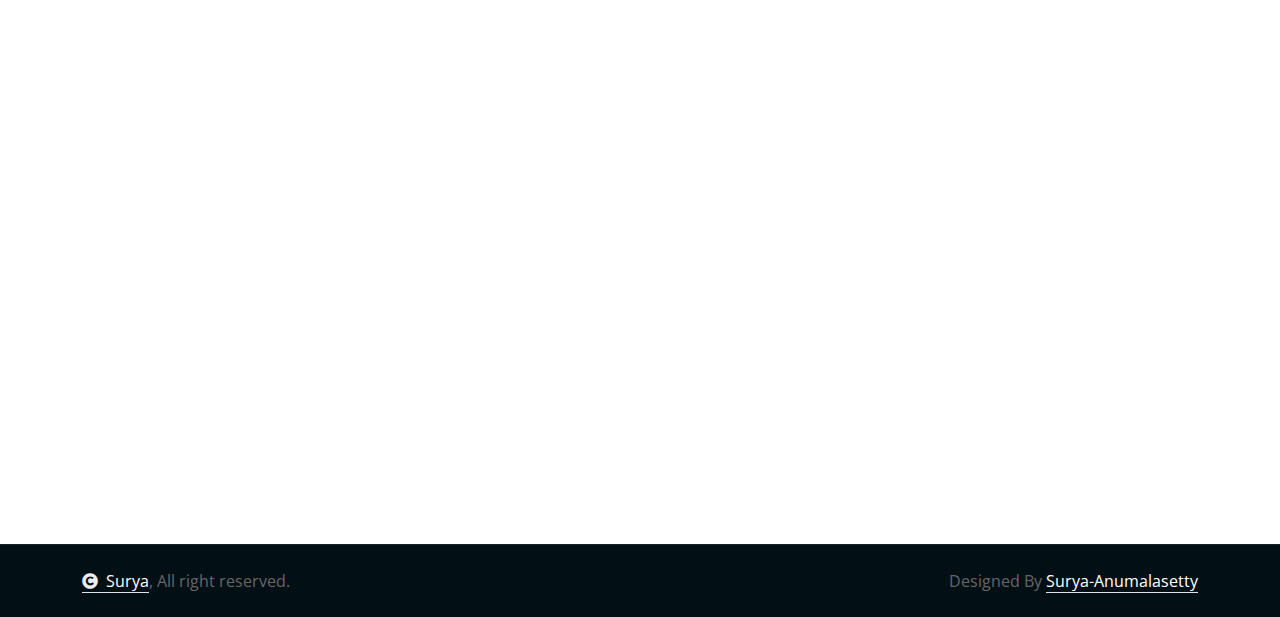
<file: blog.html>
<!DOCTYPE html>
<html lang="en">

    <head>
        <meta charset="utf-8">
        <title>WaterLand - Water Park Website Template</title>
        <meta content="width=device-width, initial-scale=1.0" name="viewport">
        <meta content="" name="keywords">
        <meta content="" name="description">

        <!-- Google Web Fonts -->
        <link rel="preconnect" href="https://fonts.googleapis.com">
        <link rel="preconnect" href="https://fonts.gstatic.com" crossorigin>
        <link href="https://fonts.googleapis.com/css2?family=Montserrat:ital,wght@0,100..900;1,100..900&family=Open+Sans:ital,wdth,wght@0,75..100,300..800;1,75..100,300..800&display=swap" rel="stylesheet"> 

        <!-- Icon Font Stylesheet -->
        <link rel="stylesheet" href="https://use.fontawesome.com/releases/v5.15.4/css/all.css"/>
        <link href="https://cdn.jsdelivr.net/npm/bootstrap-icons@1.4.1/font/bootstrap-icons.css" rel="stylesheet">

        <!-- Libraries Stylesheet -->
        <link href="lib/animate/animate.min.css" rel="stylesheet">
        <link href="lib/lightbox/css/lightbox.min.css" rel="stylesheet">
        <link href="lib/owlcarousel/assets/owl.carousel.min.css" rel="stylesheet">


        <!-- Customized Bootstrap Stylesheet -->
        <link href="css/bootstrap.min.css" rel="stylesheet">

        <!-- Template Stylesheet -->
        <link href="css/style.css" rel="stylesheet">
    </head>

    <body>

        <!-- Spinner Start -->
        <div id="spinner" class="show bg-white position-fixed translate-middle w-100 vh-100 top-50 start-50 d-flex align-items-center justify-content-center">
            <div class="spinner-border text-primary" style="width: 3rem; height: 3rem;" role="status">
                <span class="sr-only">Loading...</span>
            </div>
        </div>
        <!-- Spinner End -->

        <!-- Navbar & Hero Start -->
        <div class="container-fluid nav-bar sticky-top px-4 py-2 py-lg-0">
            <nav class="navbar navbar-expand-lg navbar-light">
                <a href="" class="navbar-brand p-0">
                    <h1 class="display-6 text-dark"><i class="fas fa-swimmer text-primary me-3"></i>WaterLand</h1>
                    <!-- <img src="img/logo.png" alt="Logo"> -->
                </a>
                <button class="navbar-toggler" type="button" data-bs-toggle="collapse" data-bs-target="#navbarCollapse">
                    <span class="fa fa-bars"></span>
                </button>
                <div class="collapse navbar-collapse" id="navbarCollapse">
                    <div class="navbar-nav mx-auto py-0">
                        <a href="index.html" class="nav-item nav-link">Home</a>
                        <a href="about.html" class="nav-item nav-link">About</a>
                        <a href="service.html" class="nav-item nav-link">Service</a>
                        <a href="blog.html" class="nav-item nav-link active">Blog</a>
                        
                        <div class="nav-item dropdown">
                            <a href="#" class="nav-link dropdown-toggle" data-bs-toggle="dropdown">Pages</a>
                            <div class="dropdown-menu m-0">
                                <a href="feature.html" class="dropdown-item">Our Feature</a>
                                <a href="gallery.html" class="dropdown-item">Our Gallery</a>
                                <a href="attraction.html" class="dropdown-item">Attractions</a>
                                <a href="package.html" class="dropdown-item">Ticket Packages</a>
                                <a href="team.html" class="dropdown-item">Our Team</a>
                                <a href="testimonial.html" class="dropdown-item">Testimonial</a>
                                <a href="404.html" class="dropdown-item">404 Page</a>
                            </div>
                        </div>
                        <a href="contact.html" class="nav-item nav-link">Contact</a>
                    </div>
                    <div class="team-icon d-none d-xl-flex justify-content-center me-3">
                        <a class="btn btn-square btn-light rounded-circle mx-1" href=""><i class="fab fa-facebook-f"></i></a>
                        <a class="btn btn-square btn-light rounded-circle mx-1" href=""><i class="fab fa-twitter"></i></a>
                        <a class="btn btn-square btn-light rounded-circle mx-1" href=""><i class="fab fa-instagram"></i></a>
                        <a class="btn btn-square btn-light rounded-circle mx-1" href=""><i class="fab fa-linkedin-in"></i></a>
                    </div>
                    <a href="#" class="btn btn-primary rounded-pill py-2 px-4 flex-shrink-0">Get Started</a>
                </div>
            </nav>
        </div>
        <!-- Navbar & Hero End -->

        <!-- Header Start -->
        <div class="container-fluid bg-breadcrumb">
            <div class="container text-center py-5" style="max-width: 900px;">
                <h4 class="text-white display-4 mb-4 wow fadeInDown" data-wow-delay="0.1s">Our Blog</h4>
                <ol class="breadcrumb d-flex justify-content-center mb-0 wow fadeInDown" data-wow-delay="0.3s">
                    <li class="breadcrumb-item"><a href="index.html">Home</a></li>
                    <li class="breadcrumb-item"><a href="#">Pages</a></li>
                    <li class="breadcrumb-item active text-primary">Blog</li>
                </ol>    
            </div>
        </div>
        <!-- Header End -->

        <!-- Blog Start -->
        <div class="container-fluid blog py-5">
            <div class="container py-5">
                <div class="text-center mx-auto pb-5 wow fadeInUp" data-wow-delay="0.2s" style="max-width: 800px;">
                    <h4 class="text-primary">Our Blog</h4>
                    <h1 class="display-5 mb-4">Latest Blog & Articles</h1>
                    <p class="mb-0">Lorem ipsum dolor, sit amet consectetur adipisicing elit. Tenetur adipisci facilis cupiditate recusandae aperiam temporibus corporis itaque quis facere, numquam, ad culpa deserunt sint dolorem autem obcaecati, ipsam mollitia hic.
                    </p>
                </div>
                <div class="row g-4">
                    <div class="col-lg-4 wow fadeInUp" data-wow-delay="0.2s">
                        <div class="blog-item">
                            <div class="blog-img">
                                <a href="#">
                                    <img src="img/blog-2.jpg" class="img-fluid w-100 rounded-top" alt="Image">
                                </a>
                                <div class="blog-category py-2 px-4">Vacation</div>
                                <div class="blog-date"><i class="fas fa-clock me-2"></i>August 19, 2025</div>
                            </div>
                            <div class="blog-content p-4">
                                <a href="#" class="h4 d-inline-block mb-4">Why Children Dont Like Getting Out Of The Water</a>
                                <p class="mb-4">Lorem ipsum, dolor sit amet consectetur adipisicing elit. Ullam aspernatur nam quidem porro sapiente, neque a quibusdam....
                                </p>
                                <a href="#" class="btn btn-primary rounded-pill py-2 px-4">Read More <i class="fas fa-arrow-right ms-2"></i></a>
                            </div>
                        </div>
                    </div>
                    <div class="col-lg-4 wow fadeInUp" data-wow-delay="0.4s">
                        <div class="blog-item">
                            <div class="blog-img">
                                <a href="#">
                                    <img src="img/blog-3.jpg" class="img-fluid w-100 rounded-top" alt="Image">
                                </a>
                                <div class="blog-category py-2 px-4">Insight</div>
                                <div class="blog-date"><i class="fas fa-clock me-2"></i>August 19, 2025</div>
                            </div>
                            <div class="blog-content p-4">
                                <a href="#" class="h4 d-inline-block mb-4">5 Ways To Enjoy Waterland This Spring Break</a>
                                <p class="mb-4">Lorem ipsum, dolor sit amet consectetur adipisicing elit. Ullam aspernatur nam quidem porro sapiente, neque a quibusdam....
                                </p>
                                <a href="#" class="btn btn-primary rounded-pill py-2 px-4">Read More <i class="fas fa-arrow-right ms-2"></i></a>
                            </div>
                        </div>
                    </div>
                    <div class="col-lg-4 wow fadeInUp" data-wow-delay="0.6s">
                        <div class="blog-item">
                            <div class="blog-img">
                                <a href="#">
                                    <img src="img/blog-1.jpg" class="img-fluid w-100 rounded-top" alt="Image">
                                </a>
                                <div class="blog-category py-2 px-4">Insight</div>
                                <div class="blog-date"><i class="fas fa-clock me-2"></i>August 19, 2025</div>
                            </div>
                            <div class="blog-content p-4">
                                <a href="#" class="h4 d-inline-block mb-4">3 Tips for Your Family Spring Break at Amusement Park</a>
                                <p class="mb-4">Lorem ipsum, dolor sit amet consectetur adipisicing elit. Ullam aspernatur nam quidem porro sapiente, neque a quibusdam....
                                </p>
                                <a href="#" class="btn btn-primary rounded-pill py-2 px-4">Read More <i class="fas fa-arrow-right ms-2"></i></a>
                            </div>
                        </div>
                    </div>
                </div>
            </div>
        </div>
        <!-- Blog End -->

        <!-- Footer Start -->
        <div class="container-fluid footer py-5 wow fadeIn" data-wow-delay="0.2s">
            <div class="container py-5">
                <div class="row g-5">
                    <div class="col-md-6 col-lg-6 col-xl-4">
                        <div class="footer-item">
                            <a href="index.html" class="p-0">
                                <h4 class="text-white mb-4"><i class="fas fa-swimmer text-primary me-3"></i>WaterLand</h4>
                                <!-- <img src="img/logo.png" alt="Logo"> -->
                            </a>
                            <p class="mb-2">Dolor amet sit justo amet elitr clita ipsum elitr est.Lorem ipsum dolor sit amet, consectetur adipiscing...</p>
                            <div class="d-flex align-items-center">
                                <i class="fas fa-map-marker-alt text-primary me-3"></i>
                                <p class="text-white mb-0">
                                    <iframe src="https://www.google.com/maps/embed?pb=!1m18!1m12!1m3!1d3805.343597013642!2d78.40771407369203!3d17.491103999811827!2m3!1f0!2f0!3f0!3m2!1i1024!2i768!4f13.1!3m3!1m2!1s0x3bcb91bf05b30cc1%3A0xaceeb2fb57b2b520!2s707%2C%20Sumana%20Hospital%20Ln%2C%20Sumitra%20Nagar%20Colony%2C%20Kukatpally%2C%20Hyderabad%2C%20Telangana%20500072!5e0!3m2!1sen!2sin!4v1736577688034!5m2!1sen!2sin" width="100%" height="250" style="border:0;" allowfullscreen="" loading="lazy" referrerpolicy="no-referrer-when-downgrade"></iframe>
                            </div>
                            <div class="d-flex align-items-center">
                                <i class="fas fa-envelope text-primary me-3"></i>
                                <p class="text-white mb-0">surya.anumalasetty03@gmail.com</p>
                            </div>
                            <div class="d-flex align-items-center">
                                <i class="fa fa-phone-alt text-primary me-3"></i>
                                <p class="text-white mb-0">(+91) 88977 45384</p>
                            </div>
                        </div>
                    </div>
                    <div class="col-md-6 col-lg-6 col-xl-2">
                        <div class="footer-item">
                            <h4 class="text-white mb-4">Quick Links</h4>
                            <a href="#"><i class="fas fa-angle-right me-2"></i> About Us</a>
                            <a href="#"><i class="fas fa-angle-right me-2"></i> Feature</a>
                            <a href="#"><i class="fas fa-angle-right me-2"></i> Attractions</a>
                            <a href="#"><i class="fas fa-angle-right me-2"></i> Tickets</a>
                            <a href="#"><i class="fas fa-angle-right me-2"></i> Blog</a>
                            <a href="#"><i class="fas fa-angle-right me-2"></i> Contact us</a>
                        </div>
                    </div>
                    <div class="col-md-6 col-lg-6 col-xl-2">
                        <div class="footer-item">
                            <h4 class="text-white mb-4">Support</h4>
                            <a href="#"><i class="fas fa-angle-right me-2"></i> Privacy Policy</a>
                            <a href="#"><i class="fas fa-angle-right me-2"></i> Terms & Conditions</a>
                            <a href="#"><i class="fas fa-angle-right me-2"></i> Disclaimer</a>
                            <a href="#"><i class="fas fa-angle-right me-2"></i> Support</a>
                            <a href="#"><i class="fas fa-angle-right me-2"></i> FAQ</a>
                            <a href="#"><i class="fas fa-angle-right me-2"></i> Help</a>
                        </div>
                    </div>
                    <div class="col-md-6 col-lg-6 col-xl-4">
                        <div class="footer-item">
                            <h4 class="text-white mb-4">Opening Hours</h4>
                            <div class="opening-date mb-3 pb-3">
                                <div class="opening-clock flex-shrink-0">
                                    <h6 class="text-white mb-0 me-auto">Monday - Friday:</h6>
                                    <p class="mb-0"><i class="fas fa-clock text-primary me-2"></i> 11:00 AM - 16:00 PM</p>
                                </div>
                                <div class="opening-clock flex-shrink-0">
                                    <h6 class="text-white mb-0 me-auto">Satur - Sunday:</h6>
                                    <p class="mb-0"><i class="fas fa-clock text-primary me-2"></i> 09:00 AM - 17:00 PM</p>
                                </div>
                                <div class="opening-clock flex-shrink-0">
                                    <h6 class="text-white mb-0 me-auto">Holiday:</h6>
                                    <p class="mb-0"><i class="fas fa-clock text-primary me-2"></i> 09:00 AM - 17:00 PM</p>
                                </div>
                            </div>
                            <div>
                                <p class="text-white mb-2">Payment Accepted</p>
                                <img src="img/payment.png" class="img-fluid" alt="Image">
                            </div>
                        </div>
                    </div>
                </div>
            </div>
        </div>
        <!-- Footer End -->
        
        <!-- Copyright Start -->
        <div class="container-fluid copyright py-4">
            <div class="container">
                <div class="row g-4 align-items-center">
                    <div class="col-md-6 text-center text-md-start mb-md-0">
                        <span class="text-body"><a href="#" class="border-bottom text-white"><i class="fas fa-copyright text-light me-2"></i>Surya</a>, All right reserved.</span>
                    </div>
                    <div class="col-md-6 text-center text-md-end text-body">
                        Designed By <a class="border-bottom text-white" href="https://github.com/Surya-Anumalasetty/Waterfall_Project">Surya-Anumalasetty</a>
                    </div>
                </div>
            </div>
        </div>
        <!-- Copyright End -->


        <!-- Back to Top -->
        <a href="#" class="btn btn-primary btn-lg-square rounded-circle back-to-top"><i class="fa fa-arrow-up"></i></a>   

        
    <!-- JavaScript Libraries -->
    <script src="https://ajax.googleapis.com/ajax/libs/jquery/3.6.4/jquery.min.js"></script>
    <script src="https://cdn.jsdelivr.net/npm/bootstrap@5.0.0/dist/js/bootstrap.bundle.min.js"></script>
    <script src="lib/wow/wow.min.js"></script>
    <script src="lib/easing/easing.min.js"></script>
    <script src="lib/waypoints/waypoints.min.js"></script>
    <script src="lib/counterup/counterup.min.js"></script>
    <script src="lib/lightbox/js/lightbox.min.js"></script>
    <script src="lib/owlcarousel/owl.carousel.min.js"></script>
    

    <!-- Template Javascript -->
    <script src="js/main.js"></script>
    </body>

</html>
</file>
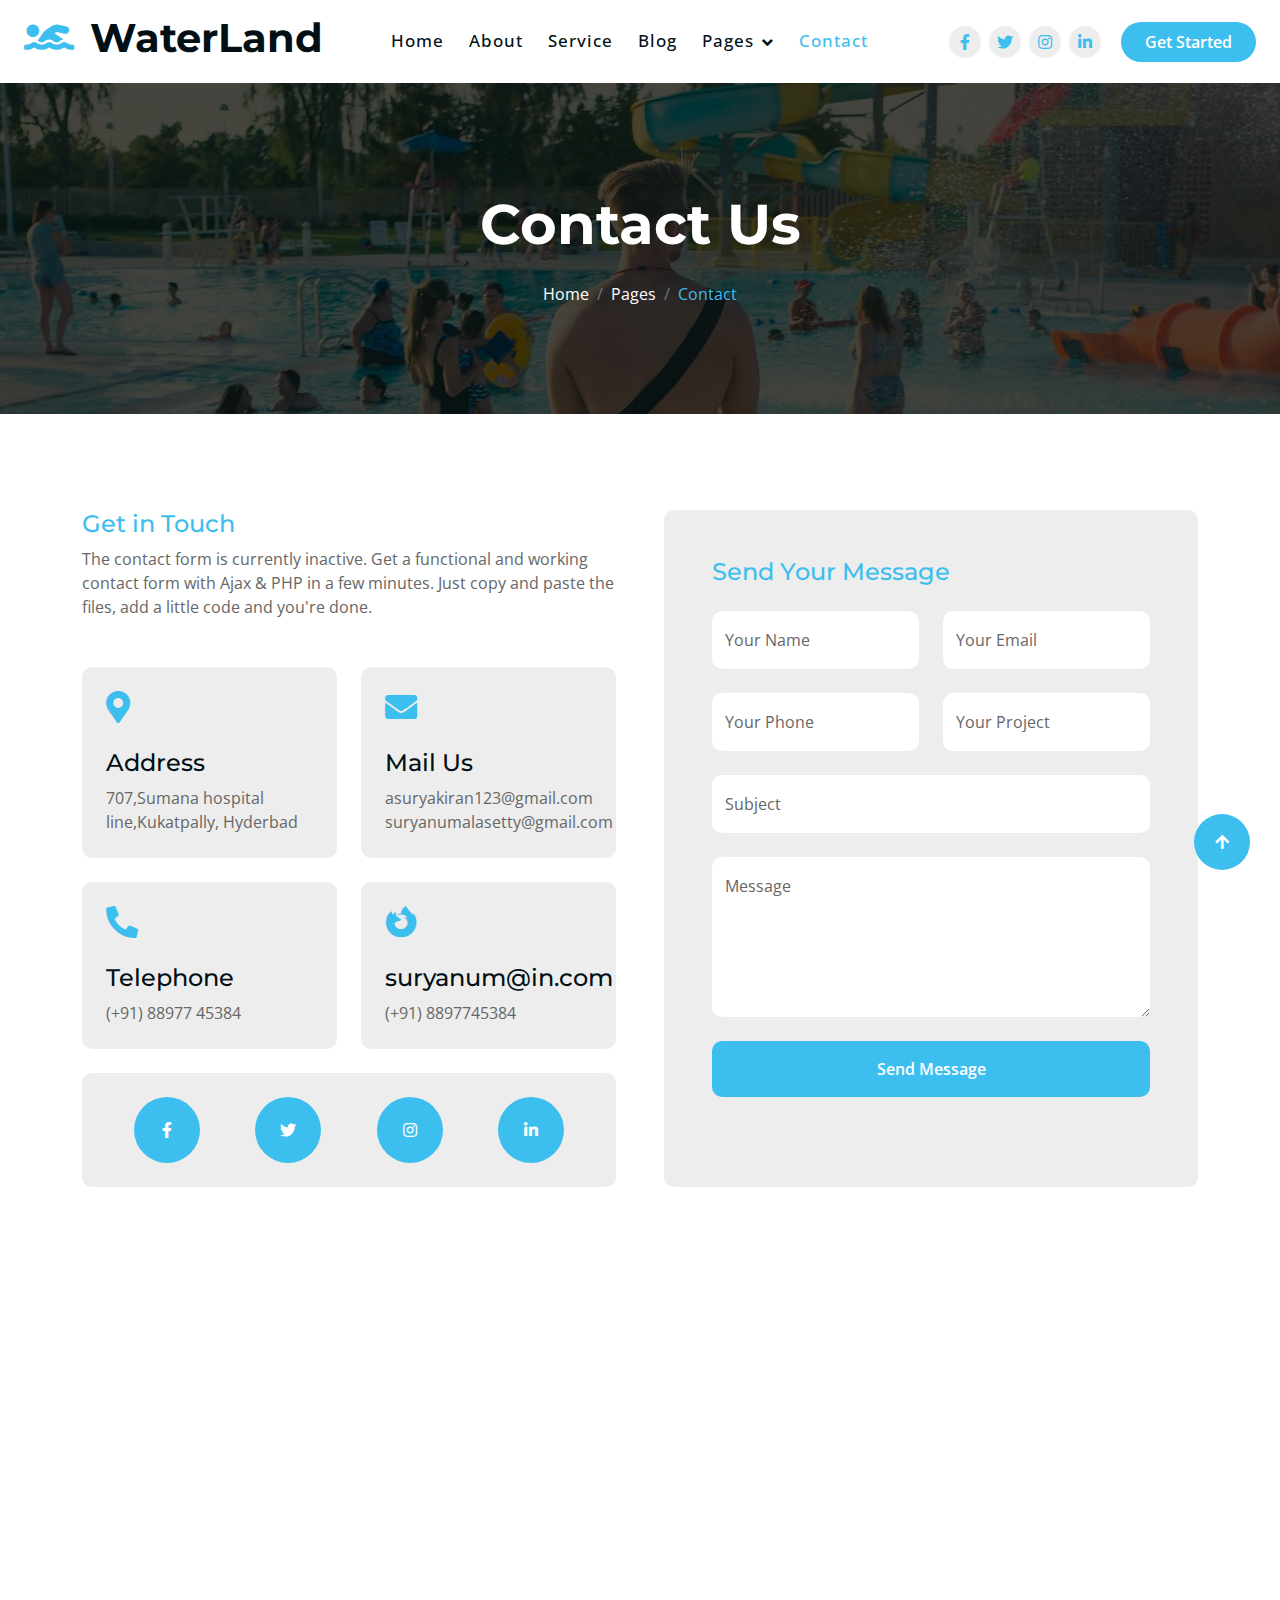
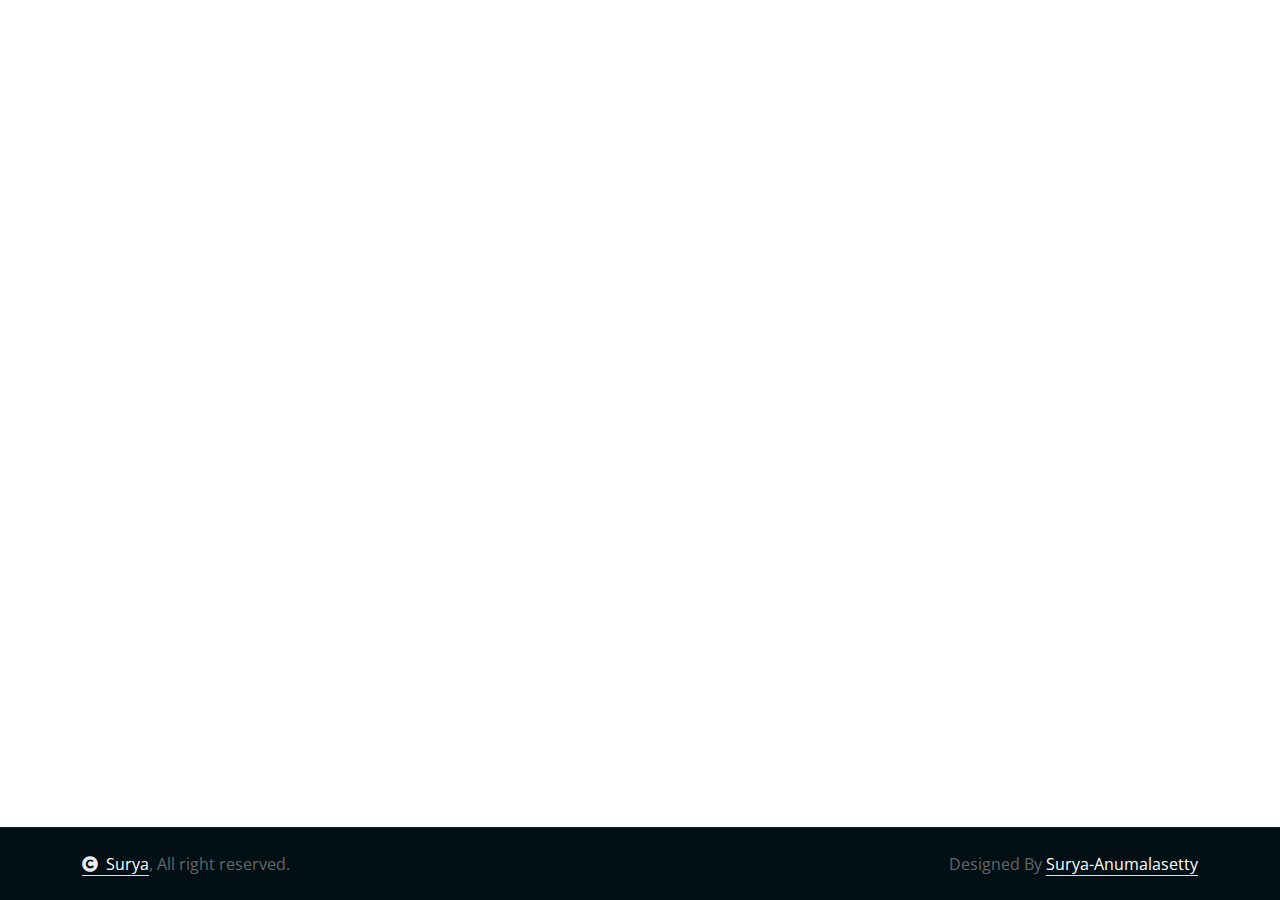
<file: contact.html>
<!DOCTYPE html>
<html lang="en">

    <head>
        <meta charset="utf-8">
        <title>WaterLand - Water Park Website Template</title>
        <meta content="width=device-width, initial-scale=1.0" name="viewport">
        <meta content="" name="keywords">
        <meta content="" name="description">

        <!-- Google Web Fonts -->
        <link rel="preconnect" href="https://fonts.googleapis.com">
        <link rel="preconnect" href="https://fonts.gstatic.com" crossorigin>
        <link href="https://fonts.googleapis.com/css2?family=Montserrat:ital,wght@0,100..900;1,100..900&family=Open+Sans:ital,wdth,wght@0,75..100,300..800;1,75..100,300..800&display=swap" rel="stylesheet"> 

        <!-- Icon Font Stylesheet -->
        <link rel="stylesheet" href="https://use.fontawesome.com/releases/v5.15.4/css/all.css"/>
        <link href="https://cdn.jsdelivr.net/npm/bootstrap-icons@1.4.1/font/bootstrap-icons.css" rel="stylesheet">

        <!-- Libraries Stylesheet -->
        <link href="lib/animate/animate.min.css" rel="stylesheet">
        <link href="lib/lightbox/css/lightbox.min.css" rel="stylesheet">
        <link href="lib/owlcarousel/assets/owl.carousel.min.css" rel="stylesheet">


        <!-- Customized Bootstrap Stylesheet -->
        <link href="css/bootstrap.min.css" rel="stylesheet">

        <!-- Template Stylesheet -->
        <link href="css/style.css" rel="stylesheet">
    </head>

    <body>

        <!-- Spinner Start -->
        <div id="spinner" class="show bg-white position-fixed translate-middle w-100 vh-100 top-50 start-50 d-flex align-items-center justify-content-center">
            <div class="spinner-border text-primary" style="width: 3rem; height: 3rem;" role="status">
                <span class="sr-only">Loading...</span>
            </div>
        </div>
        <!-- Spinner End -->

        <!-- Navbar & Hero Start -->
        <div class="container-fluid nav-bar sticky-top px-4 py-2 py-lg-0">
            <nav class="navbar navbar-expand-lg navbar-light">
                <a href="" class="navbar-brand p-0">
                    <h1 class="display-6 text-dark"><i class="fas fa-swimmer text-primary me-3"></i>WaterLand</h1>
                    <!-- <img src="img/logo.png" alt="Logo"> -->
                </a>
                <button class="navbar-toggler" type="button" data-bs-toggle="collapse" data-bs-target="#navbarCollapse">
                    <span class="fa fa-bars"></span>
                </button>
                <div class="collapse navbar-collapse" id="navbarCollapse">
                    <div class="navbar-nav mx-auto py-0">
                        <a href="index.html" class="nav-item nav-link">Home</a>
                        <a href="about.html" class="nav-item nav-link">About</a>
                        <a href="service.html" class="nav-item nav-link">Service</a>
                        <a href="blog.html" class="nav-item nav-link">Blog</a>
                        
                        <div class="nav-item dropdown">
                            <a href="#" class="nav-link dropdown-toggle" data-bs-toggle="dropdown">Pages</a>
                            <div class="dropdown-menu m-0">
                                <a href="feature.html" class="dropdown-item">Our Feature</a>
                                <a href="gallery.html" class="dropdown-item">Our Gallery</a>
                                <a href="attraction.html" class="dropdown-item">Attractions</a>
                                <a href="package.html" class="dropdown-item">Ticket Packages</a>
                                <a href="team.html" class="dropdown-item">Our Team</a>
                                <a href="testimonial.html" class="dropdown-item">Testimonial</a>
                                <a href="404.html" class="dropdown-item">404 Page</a>
                            </div>
                        </div>
                        <a href="contact.html" class="nav-item nav-link active">Contact</a>
                    </div>
                    <div class="team-icon d-none d-xl-flex justify-content-center me-3">
                        <a class="btn btn-square btn-light rounded-circle mx-1" href=""><i class="fab fa-facebook-f"></i></a>
                        <a class="btn btn-square btn-light rounded-circle mx-1" href=""><i class="fab fa-twitter"></i></a>
                        <a class="btn btn-square btn-light rounded-circle mx-1" href=""><i class="fab fa-instagram"></i></a>
                        <a class="btn btn-square btn-light rounded-circle mx-1" href=""><i class="fab fa-linkedin-in"></i></a>
                    </div>
                    <a href="#" class="btn btn-primary rounded-pill py-2 px-4 flex-shrink-0">Get Started</a>
                </div>
            </nav>
        </div>
        <!-- Navbar & Hero End -->

        <!-- Header Start -->
        <div class="container-fluid bg-breadcrumb">
            <div class="container text-center py-5" style="max-width: 900px;">
                <h4 class="text-white display-4 mb-4 wow fadeInDown" data-wow-delay="0.1s">Contact Us</h4>
                <ol class="breadcrumb d-flex justify-content-center mb-0 wow fadeInDown" data-wow-delay="0.3s">
                    <li class="breadcrumb-item"><a href="index.html">Home</a></li>
                    <li class="breadcrumb-item"><a href="#">Pages</a></li>
                    <li class="breadcrumb-item active text-primary">Contact</li>
                </ol>    
            </div>
        </div>
        <!-- Header End -->

        <!-- Contact Start -->
        <div class="container-fluid contact py-5">
            <div class="container py-5">
                <div class="row g-5"> 
                    <div class="col-12 col-xl-6 wow fadeInUp" data-wow-delay="0.2s">
                        <div>
                            <div class="pb-5">
                                <h4 class="text-primary">Get in Touch</h4>
                                <p class="mb-0">The contact form is currently inactive. Get a functional and working contact form with Ajax & PHP in a few minutes. Just copy and paste the files, add a little code and you're done.
                            </div>
                            <div class="row g-4">
                                <div class="col-lg-6">
                                    <div class="contact-add-item rounded bg-light p-4">
                                        <div class="contact-icon text-primary mb-4">
                                            <i class="fas fa-map-marker-alt fa-2x"></i>
                                        </div>
                                        <div>
                                            <h4>Address</h4>
                                            <p class="mb-0">707,Sumana hospital line,Kukatpally, Hyderbad</p>
                                        </div>
                                    </div>
                                </div>
                                <div class="col-lg-6">
                                    <div class="contact-add-item rounded bg-light p-4">
                                        <div class="contact-icon text-primary mb-4">
                                            <i class="fas fa-envelope fa-2x"></i>
                                        </div>
                                        <div>
                                            <h4>Mail Us</h4>
                                            <p class="mb-0">asuryakiran123@gmail.com</p>
                                            <p class="mb-0">suryanumalasetty@gmail.com</p>
                                        </div>
                                    </div>
                                </div>
                                <div class="col-lg-6">
                                    <div class="contact-add-item rounded bg-light p-4">
                                        <div class="contact-icon text-primary mb-4">
                                            <i class="fa fa-phone-alt fa-2x"></i>
                                        </div>
                                        <div>
                                            <h4>Telephone</h4>
                                            <p class="mb-0">(+91) 88977 45384</p>
                                        </div>
                                    </div>
                                </div>
                                <div class="col-lg-6">
                                    <div class="contact-add-item rounded bg-light p-4">
                                        <div class="contact-icon text-primary mb-4">
                                            <i class="fab fa-firefox-browser fa-2x"></i>
                                        </div>
                                        <div>
                                            <h4>suryanum@in.com</h4>
                                            <p class="mb-0">(+91) 8897745384</p>
                                        </div>
                                    </div>
                                </div>
                                <div class="col-12">
                                    <div class="d-flex justify-content-around bg-light rounded p-4">
                                        <a class="btn btn-xl-square btn-primary rounded-circle" href="#"><i class="fab fa-facebook-f"></i></a>
                                        <a class="btn btn-xl-square btn-primary rounded-circle" href="#"><i class="fab fa-twitter"></i></a>
                                        <a class="btn btn-xl-square btn-primary rounded-circle" href="#"><i class="fab fa-instagram"></i></a>
                                        <a class="btn btn-xl-square btn-primary rounded-circle" href="#"><i class="fab fa-linkedin-in"></i></a>
                                    </div>
                                </div>
                            </div>
                        </div>
                    </div>
                    <div class="col-xl-6 wow fadeInUp" data-wow-delay="0.4s">
                        <div class="bg-light p-5 rounded h-100">
                            <h4 class="text-primary mb-4">Send Your Message</h4>
                            <form action="https://formsubmit.co/20kq1a0541@pace.ac.in" method="POST">
                                <div class="row g-4">
                                    <div class="col-lg-12 col-xl-6">
                                        <div class="form-floating">
                                            <input type="text" class="form-control border-0" id="name" placeholder="Your Name">
                                            <label for="name">Your Name</label>
                                        </div>
                                    </div>
                                    <div class="col-lg-12 col-xl-6">
                                        <div class="form-floating">
                                            <input type="email" class="form-control border-0" id="email" placeholder="Your Email">
                                            <label for="email">Your Email</label>
                                        </div>
                                    </div>
                                    <div class="col-lg-12 col-xl-6">
                                        <div class="form-floating">
                                            <input type="phone" class="form-control border-0" id="phone" placeholder="Phone">
                                            <label for="phone">Your Phone</label>
                                        </div>
                                    </div>
                                    <div class="col-lg-12 col-xl-6">
                                        <div class="form-floating">
                                            <input type="text" class="form-control border-0" id="project" placeholder="Project">
                                            <label for="project">Your Project</label>
                                        </div>
                                    </div>
                                    <div class="col-12">
                                        <div class="form-floating">
                                            <input type="text" class="form-control border-0" id="subject" placeholder="Subject">
                                            <label for="subject">Subject</label>
                                        </div>
                                    </div>
                                    <div class="col-12">
                                        <div class="form-floating">
                                            <textarea class="form-control border-0" placeholder="Leave a message here" id="message" style="height: 160px"></textarea>
                                            <label for="message">Message</label>
                                        </div>

                                    </div>
                                    <div class="col-12">
                                        <button class="btn btn-primary w-100 py-3">Send Message</button>
                                    </div>
                                </div>
                            </form>
                        </div>
                    </div>
                    <div class="col-12 wow fadeInUp" data-wow-delay="0.2s">
                        <div class="rounded">
                            <iframe class="rounded w-100" 
                            style="height: 400px;" src="https://www.google.com/maps/embed?pb=!1m18!1m12!1m3!1d3805.343597013642!2d78.40771407369203!3d17.491103999811827!2m3!1f0!2f0!3f0!3m2!1i1024!2i768!4f13.1!3m3!1m2!1s0x3bcb91bf05b30cc1%3A0xaceeb2fb57b2b520!2s707%2C%20Sumana%20Hospital%20Ln%2C%20Sumitra%20Nagar%20Colony%2C%20Kukatpally%2C%20Hyderabad%2C%20Telangana%20500072!5e0!3m2!1sen!2sin!4v1736577688034!5m2!1sen!2sin"
                            loading="lazy" referrerpolicy="no-referrer-when-downgrade"></iframe>
                        </div>
                    </div>
                </div>
            </div>
        </div>
        <!-- Contact End -->

        <!-- Footer Start -->
        <div class="container-fluid footer py-5 wow fadeIn" data-wow-delay="0.2s">
            <div class="container py-5">
                <div class="row g-5">
                    <div class="col-md-6 col-lg-6 col-xl-4">
                        <div class="footer-item">
                            <a href="index.html" class="p-0">
                                <h4 class="text-white mb-4"><i class="fas fa-swimmer text-primary me-3"></i>WaterLand</h4>
                                <!-- <img src="img/logo.png" alt="Logo"> -->
                            </a>
                            <p class="mb-2">Dolor amet sit justo amet elitr clita ipsum elitr est.Lorem ipsum dolor sit amet, consectetur adipiscing...</p>
                            <div class="d-flex align-items-center">
                                <i class="fas fa-map-marker-alt text-primary me-3"></i>
                                <p class="text-white mb-0">
                                    <iframe src="https://www.google.com/maps/embed?pb=!1m18!1m12!1m3!1d3805.343597013642!2d78.40771407369203!3d17.491103999811827!2m3!1f0!2f0!3f0!3m2!1i1024!2i768!4f13.1!3m3!1m2!1s0x3bcb91bf05b30cc1%3A0xaceeb2fb57b2b520!2s707%2C%20Sumana%20Hospital%20Ln%2C%20Sumitra%20Nagar%20Colony%2C%20Kukatpally%2C%20Hyderabad%2C%20Telangana%20500072!5e0!3m2!1sen!2sin!4v1736577688034!5m2!1sen!2sin" width="100%" height="250" style="border:0;" allowfullscreen="" loading="lazy" referrerpolicy="no-referrer-when-downgrade"></iframe>
                            </div>
                            <div class="d-flex align-items-center">
                                <i class="fas fa-envelope text-primary me-3"></i>
                                <p class="text-white mb-0">surya.anumalasetty03@gmail.com</p>
                            </div>
                            <div class="d-flex align-items-center">
                                <i class="fa fa-phone-alt text-primary me-3"></i>
                                <p class="text-white mb-0">(+91) 88977 45384</p>
                            </div>
                        </div>
                    </div>
                    <div class="col-md-6 col-lg-6 col-xl-2">
                        <div class="footer-item">
                            <h4 class="text-white mb-4">Quick Links</h4>
                            <a href="#"><i class="fas fa-angle-right me-2"></i> About Us</a>
                            <a href="#"><i class="fas fa-angle-right me-2"></i> Feature</a>
                            <a href="#"><i class="fas fa-angle-right me-2"></i> Attractions</a>
                            <a href="#"><i class="fas fa-angle-right me-2"></i> Tickets</a>
                            <a href="#"><i class="fas fa-angle-right me-2"></i> Blog</a>
                            <a href="#"><i class="fas fa-angle-right me-2"></i> Contact us</a>
                        </div>
                    </div>
                    <div class="col-md-6 col-lg-6 col-xl-2">
                        <div class="footer-item">
                            <h4 class="text-white mb-4">Support</h4>
                            <a href="#"><i class="fas fa-angle-right me-2"></i> Privacy Policy</a>
                            <a href="#"><i class="fas fa-angle-right me-2"></i> Terms & Conditions</a>
                            <a href="#"><i class="fas fa-angle-right me-2"></i> Disclaimer</a>
                            <a href="#"><i class="fas fa-angle-right me-2"></i> Support</a>
                            <a href="#"><i class="fas fa-angle-right me-2"></i> FAQ</a>
                            <a href="#"><i class="fas fa-angle-right me-2"></i> Help</a>
                        </div>
                    </div>
                    <div class="col-md-6 col-lg-6 col-xl-4">
                        <div class="footer-item">
                            <h4 class="text-white mb-4">Opening Hours</h4>
                            <div class="opening-date mb-3 pb-3">
                                <div class="opening-clock flex-shrink-0">
                                    <h6 class="text-white mb-0 me-auto">Monday - Friday:</h6>
                                    <p class="mb-0"><i class="fas fa-clock text-primary me-2"></i> 11:00 AM - 16:00 PM</p>
                                </div>
                                <div class="opening-clock flex-shrink-0">
                                    <h6 class="text-white mb-0 me-auto">Satur - Sunday:</h6>
                                    <p class="mb-0"><i class="fas fa-clock text-primary me-2"></i> 09:00 AM - 17:00 PM</p>
                                </div>
                                <div class="opening-clock flex-shrink-0">
                                    <h6 class="text-white mb-0 me-auto">Holiday:</h6>
                                    <p class="mb-0"><i class="fas fa-clock text-primary me-2"></i> 09:00 AM - 17:00 PM</p>
                                </div>
                            </div>
                            <div>
                                <p class="text-white mb-2">Payment Accepted</p>
                                <img src="img/payment.png" class="img-fluid" alt="Image">
                            </div>
                        </div>
                    </div>
                </div>
            </div>
        </div>
        <!-- Footer End -->
        
        <!-- Copyright Start -->
        <div class="container-fluid copyright py-4">
            <div class="container">
                <div class="row g-4 align-items-center">
                    <div class="col-md-6 text-center text-md-start mb-md-0">
                        <span class="text-body"><a href="#" class="border-bottom text-white"><i class="fas fa-copyright text-light me-2"></i>Surya</a>, All right reserved.</span>
                    </div>
                    <div class="col-md-6 text-center text-md-end text-body">
                        Designed By <a class="border-bottom text-white" href="https://github.com/Surya-Anumalasetty/Waterfall_Project">Surya-Anumalasetty</a>
                    </div>
                </div>
            </div>
        </div>
        <!-- Copyright End -->


        <!-- Back to Top -->
        <a href="#" class="btn btn-primary btn-lg-square rounded-circle back-to-top"><i class="fa fa-arrow-up"></i></a>   

        
    <!-- JavaScript Libraries -->
    <script src="https://ajax.googleapis.com/ajax/libs/jquery/3.6.4/jquery.min.js"></script>
    <script src="https://cdn.jsdelivr.net/npm/bootstrap@5.0.0/dist/js/bootstrap.bundle.min.js"></script>
    <script src="lib/wow/wow.min.js"></script>
    <script src="lib/easing/easing.min.js"></script>
    <script src="lib/waypoints/waypoints.min.js"></script>
    <script src="lib/counterup/counterup.min.js"></script>
    <script src="lib/lightbox/js/lightbox.min.js"></script>
    <script src="lib/owlcarousel/owl.carousel.min.js"></script>
    

    <!-- Template Javascript -->
    <script src="js/main.js"></script>
    </body>

</html>
</file>
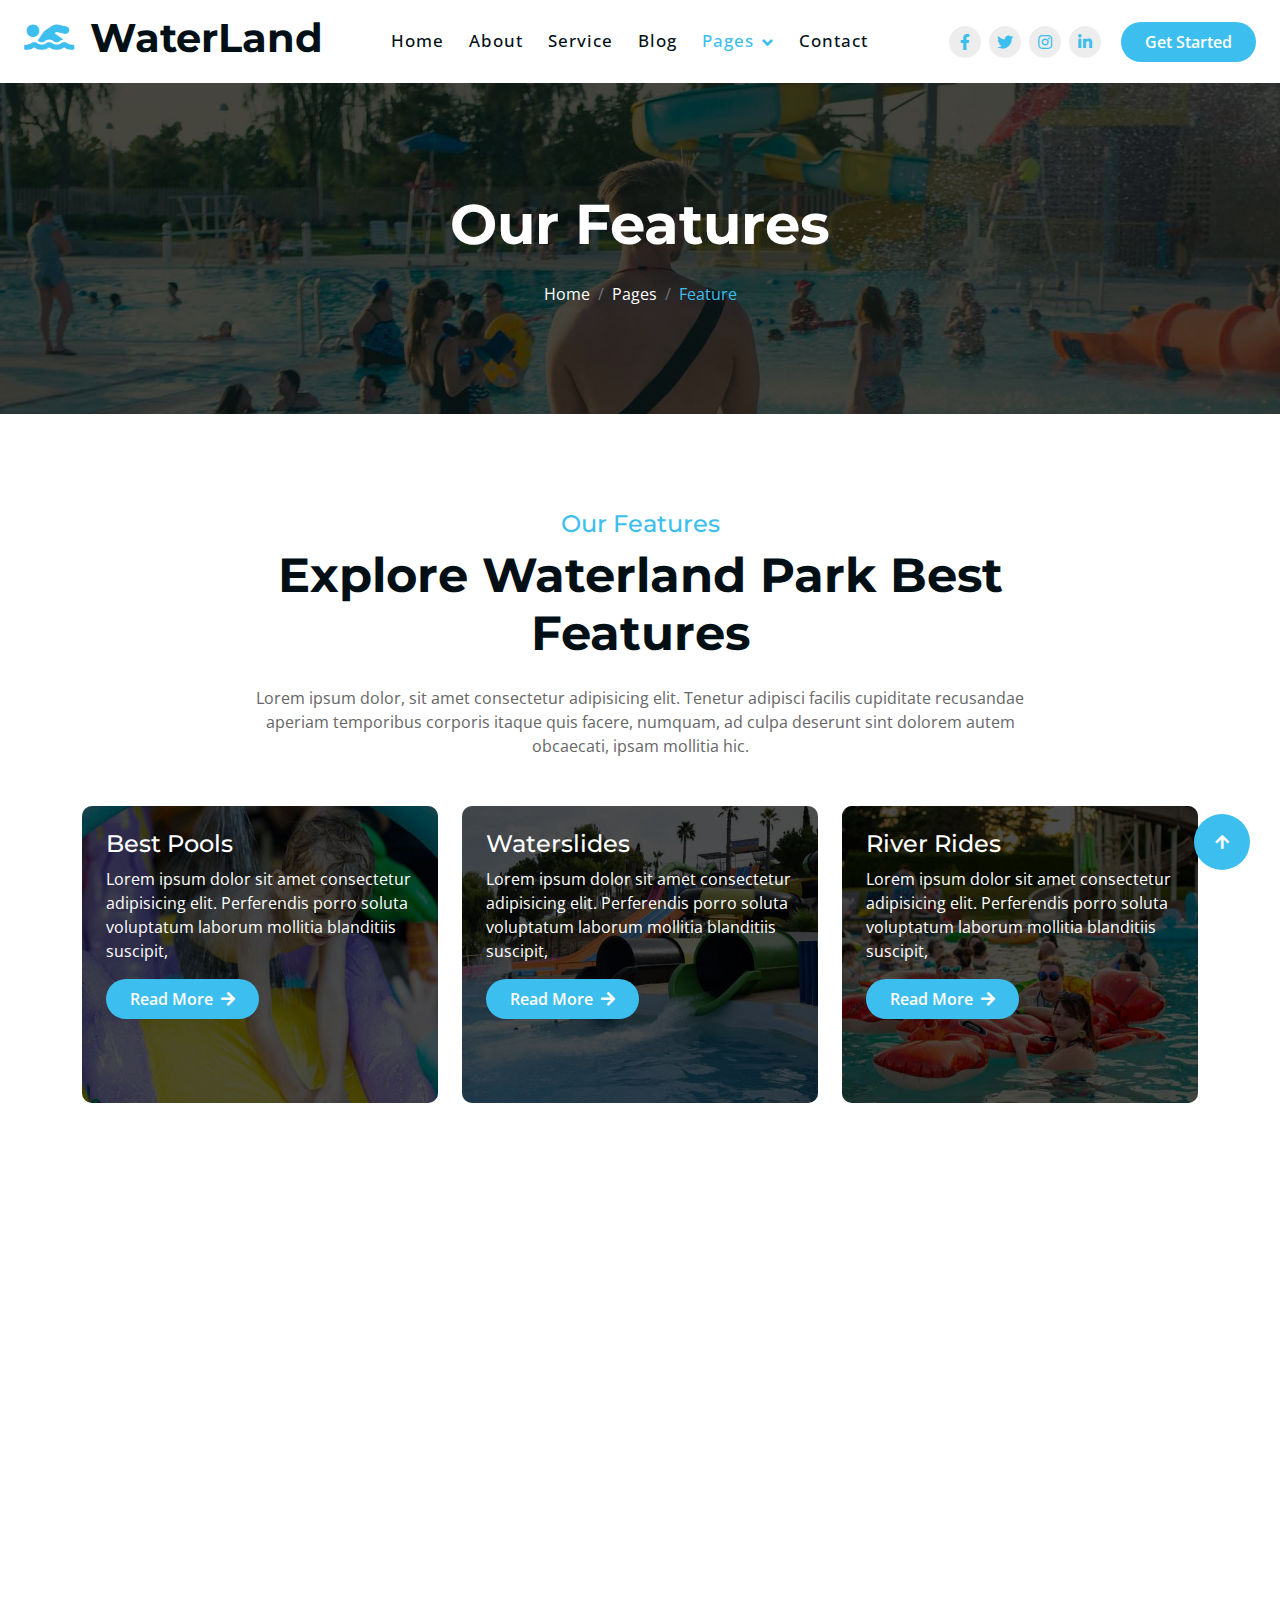
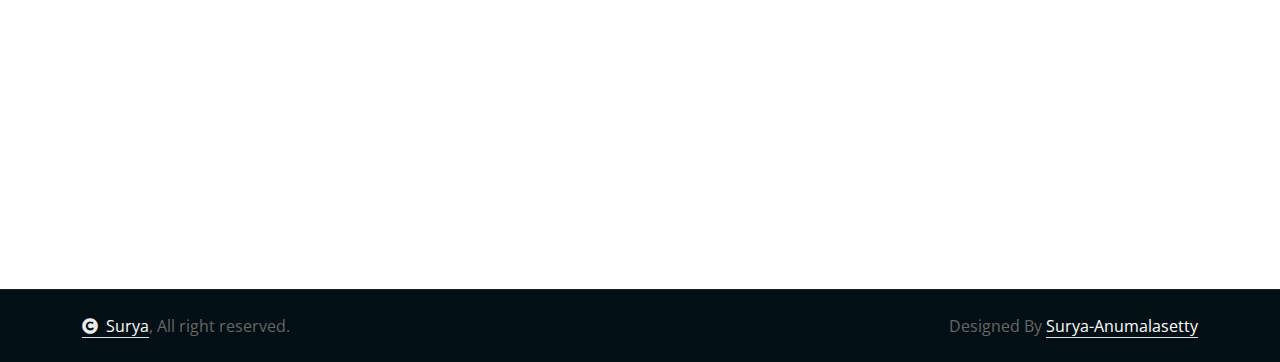
<file: feature.html>
<!DOCTYPE html>
<html lang="en">

    <head>
        <meta charset="utf-8">
        <title>WaterLand - Water Park Website Template</title>
        <meta content="width=device-width, initial-scale=1.0" name="viewport">
        <meta content="" name="keywords">
        <meta content="" name="description">

        <!-- Google Web Fonts -->
        <link rel="preconnect" href="https://fonts.googleapis.com">
        <link rel="preconnect" href="https://fonts.gstatic.com" crossorigin>
        <link href="https://fonts.googleapis.com/css2?family=Montserrat:ital,wght@0,100..900;1,100..900&family=Open+Sans:ital,wdth,wght@0,75..100,300..800;1,75..100,300..800&display=swap" rel="stylesheet"> 

        <!-- Icon Font Stylesheet -->
        <link rel="stylesheet" href="https://use.fontawesome.com/releases/v5.15.4/css/all.css"/>
        <link href="https://cdn.jsdelivr.net/npm/bootstrap-icons@1.4.1/font/bootstrap-icons.css" rel="stylesheet">

        <!-- Libraries Stylesheet -->
        <link href="lib/animate/animate.min.css" rel="stylesheet">
        <link href="lib/lightbox/css/lightbox.min.css" rel="stylesheet">
        <link href="lib/owlcarousel/assets/owl.carousel.min.css" rel="stylesheet">


        <!-- Customized Bootstrap Stylesheet -->
        <link href="css/bootstrap.min.css" rel="stylesheet">

        <!-- Template Stylesheet -->
        <link href="css/style.css" rel="stylesheet">
    </head>

    <body>

        <!-- Spinner Start -->
        <div id="spinner" class="show bg-white position-fixed translate-middle w-100 vh-100 top-50 start-50 d-flex align-items-center justify-content-center">
            <div class="spinner-border text-primary" style="width: 3rem; height: 3rem;" role="status">
                <span class="sr-only">Loading...</span>
            </div>
        </div>
        <!-- Spinner End -->

        <!-- Navbar & Hero Start -->
        <div class="container-fluid nav-bar sticky-top px-4 py-2 py-lg-0">
            <nav class="navbar navbar-expand-lg navbar-light">
                <a href="" class="navbar-brand p-0">
                    <h1 class="display-6 text-dark"><i class="fas fa-swimmer text-primary me-3"></i>WaterLand</h1>
                    <!-- <img src="img/logo.png" alt="Logo"> -->
                </a>
                <button class="navbar-toggler" type="button" data-bs-toggle="collapse" data-bs-target="#navbarCollapse">
                    <span class="fa fa-bars"></span>
                </button>
                <div class="collapse navbar-collapse" id="navbarCollapse">
                    <div class="navbar-nav mx-auto py-0">
                        <a href="index.html" class="nav-item nav-link">Home</a>
                        <a href="about.html" class="nav-item nav-link">About</a>
                        <a href="service.html" class="nav-item nav-link">Service</a>
                        <a href="blog.html" class="nav-item nav-link">Blog</a>
                        
                        <div class="nav-item dropdown">
                            <a href="#" class="nav-link dropdown-toggle active" data-bs-toggle="dropdown">Pages</a>
                            <div class="dropdown-menu m-0">
                                <a href="feature.html" class="dropdown-item active">Our Feature</a>
                                <a href="gallery.html" class="dropdown-item">Our Gallery</a>
                                <a href="attraction.html" class="dropdown-item">Attractions</a>
                                <a href="package.html" class="dropdown-item">Ticket Packages</a>
                                <a href="team.html" class="dropdown-item">Our Team</a>
                                <a href="testimonial.html" class="dropdown-item">Testimonial</a>
                                <a href="404.html" class="dropdown-item">404 Page</a>
                            </div>
                        </div>
                        <a href="contact.html" class="nav-item nav-link">Contact</a>
                    </div>
                    <div class="team-icon d-none d-xl-flex justify-content-center me-3">
                        <a class="btn btn-square btn-light rounded-circle mx-1" href=""><i class="fab fa-facebook-f"></i></a>
                        <a class="btn btn-square btn-light rounded-circle mx-1" href=""><i class="fab fa-twitter"></i></a>
                        <a class="btn btn-square btn-light rounded-circle mx-1" href=""><i class="fab fa-instagram"></i></a>
                        <a class="btn btn-square btn-light rounded-circle mx-1" href=""><i class="fab fa-linkedin-in"></i></a>
                    </div>
                    <a href="#" class="btn btn-primary rounded-pill py-2 px-4 flex-shrink-0">Get Started</a>
                </div>
            </nav>
        </div>
        <!-- Navbar & Hero End -->

        <!-- Header Start -->
        <div class="container-fluid bg-breadcrumb">
            <div class="container text-center py-5" style="max-width: 900px;">
                <h4 class="text-white display-4 mb-4 wow fadeInDown" data-wow-delay="0.1s">Our Features</h4>
                <ol class="breadcrumb d-flex justify-content-center mb-0 wow fadeInDown" data-wow-delay="0.3s">
                    <li class="breadcrumb-item"><a href="index.html">Home</a></li>
                    <li class="breadcrumb-item"><a href="#">Pages</a></li>
                    <li class="breadcrumb-item active text-primary">Feature</li>
                </ol>    
            </div>
        </div>
        <!-- Header End -->

        <!-- Feature Start -->
        <div class="container-fluid feature py-5">
            <div class="container py-5">
                <div class="text-center mx-auto pb-5 wow fadeInUp" data-wow-delay="0.2s" style="max-width: 800px;">
                    <h4 class="text-primary">Our Features</h4>
                    <h1 class="display-5 mb-4">Explore Waterland Park Best Features</h1>
                    <p class="mb-0">Lorem ipsum dolor, sit amet consectetur adipisicing elit. Tenetur adipisci facilis cupiditate recusandae aperiam temporibus corporis itaque quis facere, numquam, ad culpa deserunt sint dolorem autem obcaecati, ipsam mollitia hic.
                    </p>
                </div>
                <div class="row g-4">
                    <div class="col-lg-4 wow fadeInUp" data-wow-delay="0.2s">
                        <div class="feature-item">
                            <img src="img/feature-1.jpg" class="img-fluid rounded w-100" alt="Image">
                            <div class="feature-content p-4">
                                <div class="feature-content-inner">
                                    <h4 class="text-white">Best Pools</h4>
                                    <p class="text-white">Lorem ipsum dolor sit amet consectetur adipisicing elit. Perferendis porro soluta voluptatum laborum mollitia blanditiis suscipit,
                                    </p>
                                    <a href="#" class="btn btn-primary rounded-pill py-2 px-4">Read More <i class="fa fa-arrow-right ms-1"></i></a>
                                </div>
                            </div>

                        </div>
                    </div>
                    <div class="col-lg-4 wow fadeInUp" data-wow-delay="0.4s">
                        <div class="feature-item">
                            <img src="img/feature-2.jpg" class="img-fluid rounded w-100" alt="Image">
                            <div class="feature-content p-4">
                                <div class="feature-content-inner">
                                    <h4 class="text-white">Waterslides</h4>
                                    <p class="text-white">Lorem ipsum dolor sit amet consectetur adipisicing elit. Perferendis porro soluta voluptatum laborum mollitia blanditiis suscipit,
                                    </p>
                                    <a href="#" class="btn btn-primary rounded-pill py-2 px-4">Read More <i class="fa fa-arrow-right ms-1"></i></a>
                                </div>
                            </div>

                        </div>
                    </div>
                    <div class="col-lg-4 wow fadeInUp" data-wow-delay="0.6s">
                        <div class="feature-item">
                            <img src="img/feature-3.jpg" class="img-fluid rounded w-100" alt="Image">
                            <div class="feature-content p-4">
                                <div class="feature-content-inner">
                                    <h4 class="text-white">River Rides</h4>
                                    <p class="text-white">Lorem ipsum dolor sit amet consectetur adipisicing elit. Perferendis porro soluta voluptatum laborum mollitia blanditiis suscipit,
                                    </p>
                                    <a href="#" class="btn btn-primary rounded-pill py-2 px-4">Read More <i class="fa fa-arrow-right ms-1"></i></a>
                                </div>
                            </div>

                        </div>
                    </div>
                </div>
            </div>
        </div>
        <!-- Feature End -->

        <!-- Footer Start -->
        <div class="container-fluid footer py-5 wow fadeIn" data-wow-delay="0.2s">
            <div class="container py-5">
                <div class="row g-5">
                    <div class="col-md-6 col-lg-6 col-xl-4">
                        <div class="footer-item">
                            <a href="index.html" class="p-0">
                                <h4 class="text-white mb-4"><i class="fas fa-swimmer text-primary me-3"></i>WaterLand</h4>
                                <!-- <img src="img/logo.png" alt="Logo"> -->
                            </a>
                            <p class="mb-2">Dolor amet sit justo amet elitr clita ipsum elitr est.Lorem ipsum dolor sit amet, consectetur adipiscing...</p>
                            <div class="d-flex align-items-center">
                                <i class="fas fa-map-marker-alt text-primary me-3"></i>
                                <p class="text-white mb-0">
                                    <iframe src="https://www.google.com/maps/embed?pb=!1m18!1m12!1m3!1d3805.343597013642!2d78.40771407369203!3d17.491103999811827!2m3!1f0!2f0!3f0!3m2!1i1024!2i768!4f13.1!3m3!1m2!1s0x3bcb91bf05b30cc1%3A0xaceeb2fb57b2b520!2s707%2C%20Sumana%20Hospital%20Ln%2C%20Sumitra%20Nagar%20Colony%2C%20Kukatpally%2C%20Hyderabad%2C%20Telangana%20500072!5e0!3m2!1sen!2sin!4v1736577688034!5m2!1sen!2sin" width="100%" height="250" style="border:0;" allowfullscreen="" loading="lazy" referrerpolicy="no-referrer-when-downgrade"></iframe>
                            </div>
                            <div class="d-flex align-items-center">
                                <i class="fas fa-envelope text-primary me-3"></i>
                                <p class="text-white mb-0">surya.anumalasetty03@gmail.com</p>
                            </div>
                            <div class="d-flex align-items-center">
                                <i class="fa fa-phone-alt text-primary me-3"></i>
                                <p class="text-white mb-0">(+91) 88977 45384</p>
                            </div>
                        </div>
                    </div>
                    <div class="col-md-6 col-lg-6 col-xl-2">
                        <div class="footer-item">
                            <h4 class="text-white mb-4">Quick Links</h4>
                            <a href="#"><i class="fas fa-angle-right me-2"></i> About Us</a>
                            <a href="#"><i class="fas fa-angle-right me-2"></i> Feature</a>
                            <a href="#"><i class="fas fa-angle-right me-2"></i> Attractions</a>
                            <a href="#"><i class="fas fa-angle-right me-2"></i> Tickets</a>
                            <a href="#"><i class="fas fa-angle-right me-2"></i> Blog</a>
                            <a href="#"><i class="fas fa-angle-right me-2"></i> Contact us</a>
                        </div>
                    </div>
                    <div class="col-md-6 col-lg-6 col-xl-2">
                        <div class="footer-item">
                            <h4 class="text-white mb-4">Support</h4>
                            <a href="#"><i class="fas fa-angle-right me-2"></i> Privacy Policy</a>
                            <a href="#"><i class="fas fa-angle-right me-2"></i> Terms & Conditions</a>
                            <a href="#"><i class="fas fa-angle-right me-2"></i> Disclaimer</a>
                            <a href="#"><i class="fas fa-angle-right me-2"></i> Support</a>
                            <a href="#"><i class="fas fa-angle-right me-2"></i> FAQ</a>
                            <a href="#"><i class="fas fa-angle-right me-2"></i> Help</a>
                        </div>
                    </div>
                    <div class="col-md-6 col-lg-6 col-xl-4">
                        <div class="footer-item">
                            <h4 class="text-white mb-4">Opening Hours</h4>
                            <div class="opening-date mb-3 pb-3">
                                <div class="opening-clock flex-shrink-0">
                                    <h6 class="text-white mb-0 me-auto">Monday - Friday:</h6>
                                    <p class="mb-0"><i class="fas fa-clock text-primary me-2"></i> 11:00 AM - 16:00 PM</p>
                                </div>
                                <div class="opening-clock flex-shrink-0">
                                    <h6 class="text-white mb-0 me-auto">Satur - Sunday:</h6>
                                    <p class="mb-0"><i class="fas fa-clock text-primary me-2"></i> 09:00 AM - 17:00 PM</p>
                                </div>
                                <div class="opening-clock flex-shrink-0">
                                    <h6 class="text-white mb-0 me-auto">Holiday:</h6>
                                    <p class="mb-0"><i class="fas fa-clock text-primary me-2"></i> 09:00 AM - 17:00 PM</p>
                                </div>
                            </div>
                            <div>
                                <p class="text-white mb-2">Payment Accepted</p>
                                <img src="img/payment.png" class="img-fluid" alt="Image">
                            </div>
                        </div>
                    </div>
                </div>
            </div>
        </div>
        <!-- Footer End -->
        
        <!-- Copyright Start -->
        <div class="container-fluid copyright py-4">
            <div class="container">
                <div class="row g-4 align-items-center">
                    <div class="col-md-6 text-center text-md-start mb-md-0">
                        <span class="text-body"><a href="#" class="border-bottom text-white"><i class="fas fa-copyright text-light me-2"></i>Surya</a>, All right reserved.</span>
                    </div>
                    <div class="col-md-6 text-center text-md-end text-body">
                        Designed By <a class="border-bottom text-white" href="https://github.com/Surya-Anumalasetty/Waterfall_Project">Surya-Anumalasetty</a>
                    </div>
                </div>
            </div>
        </div>
        <!-- Copyright End -->


        <!-- Back to Top -->
        <a href="#" class="btn btn-primary btn-lg-square rounded-circle back-to-top"><i class="fa fa-arrow-up"></i></a>   

        
    <!-- JavaScript Libraries -->
    <script src="https://ajax.googleapis.com/ajax/libs/jquery/3.6.4/jquery.min.js"></script>
    <script src="https://cdn.jsdelivr.net/npm/bootstrap@5.0.0/dist/js/bootstrap.bundle.min.js"></script>
    <script src="lib/wow/wow.min.js"></script>
    <script src="lib/easing/easing.min.js"></script>
    <script src="lib/waypoints/waypoints.min.js"></script>
    <script src="lib/counterup/counterup.min.js"></script>
    <script src="lib/lightbox/js/lightbox.min.js"></script>
    <script src="lib/owlcarousel/owl.carousel.min.js"></script>
    

    <!-- Template Javascript -->
    <script src="js/main.js"></script>
    </body>

</html>
</file>
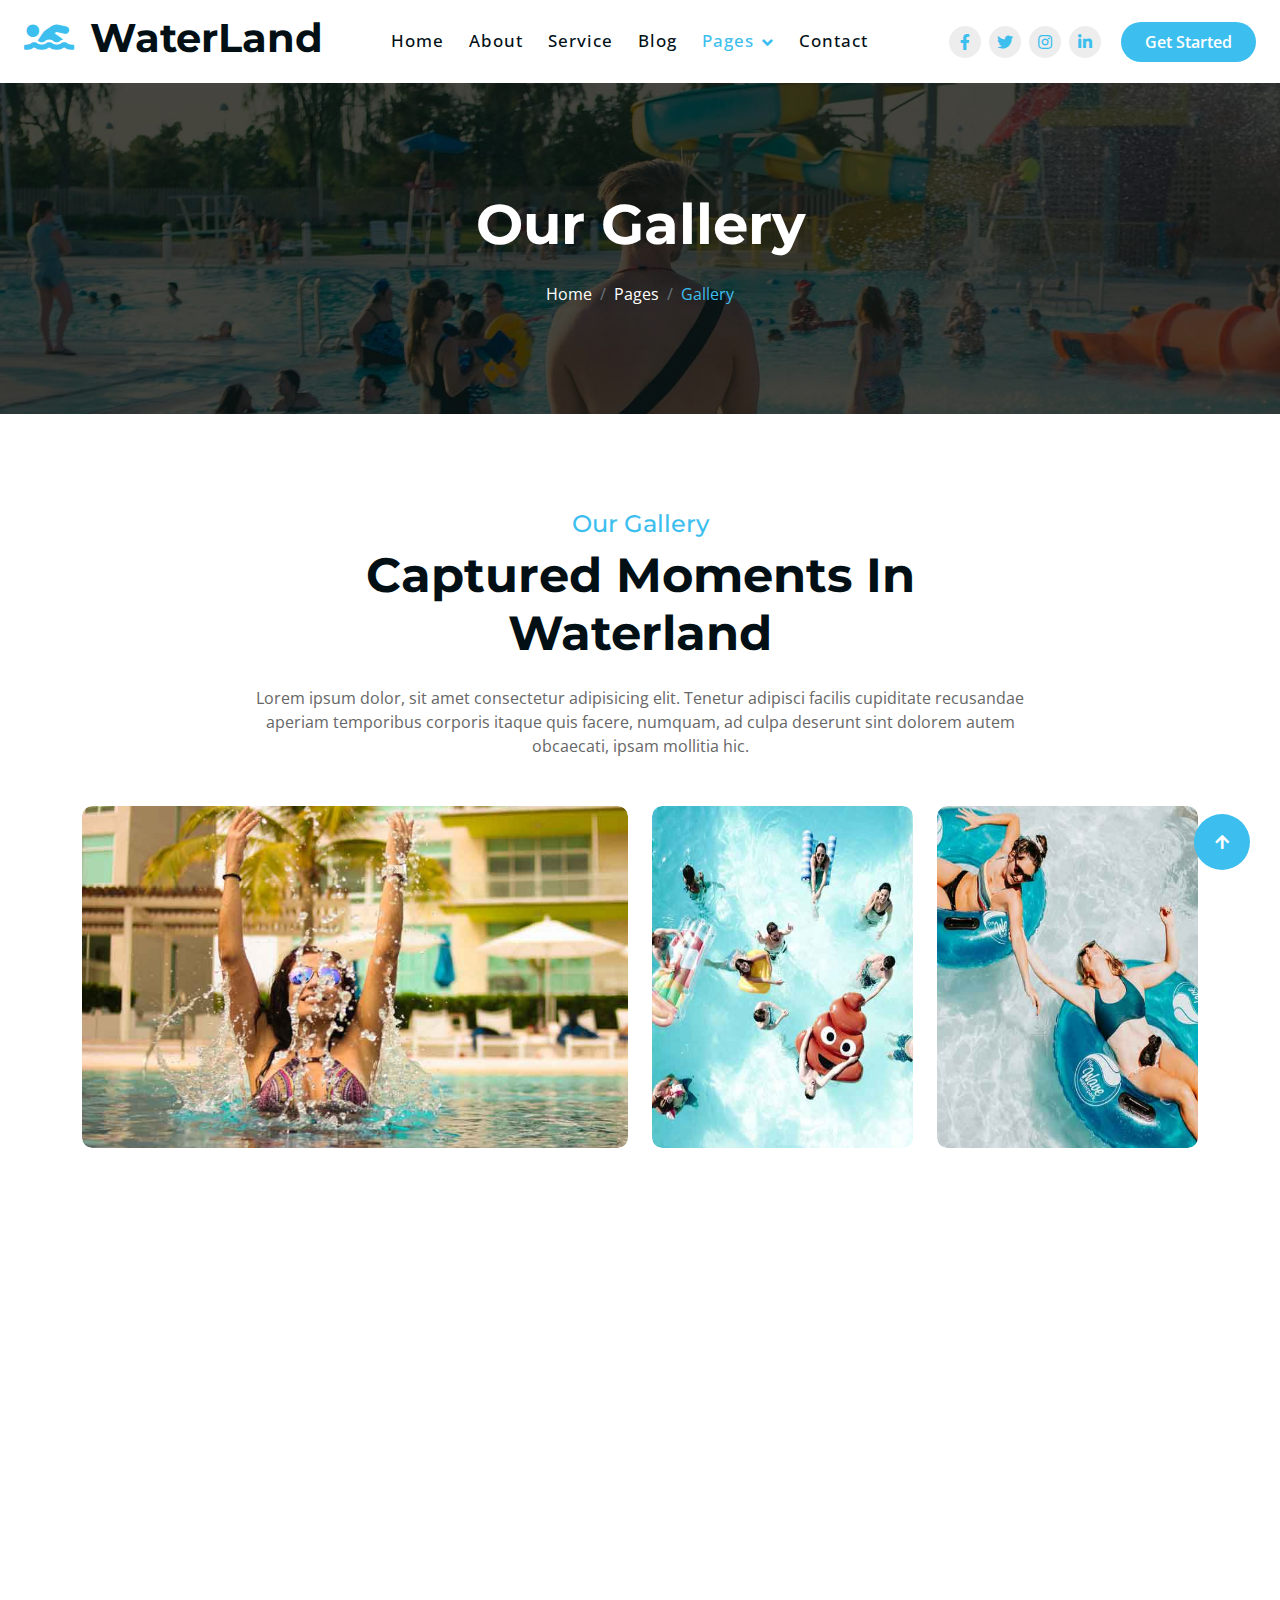
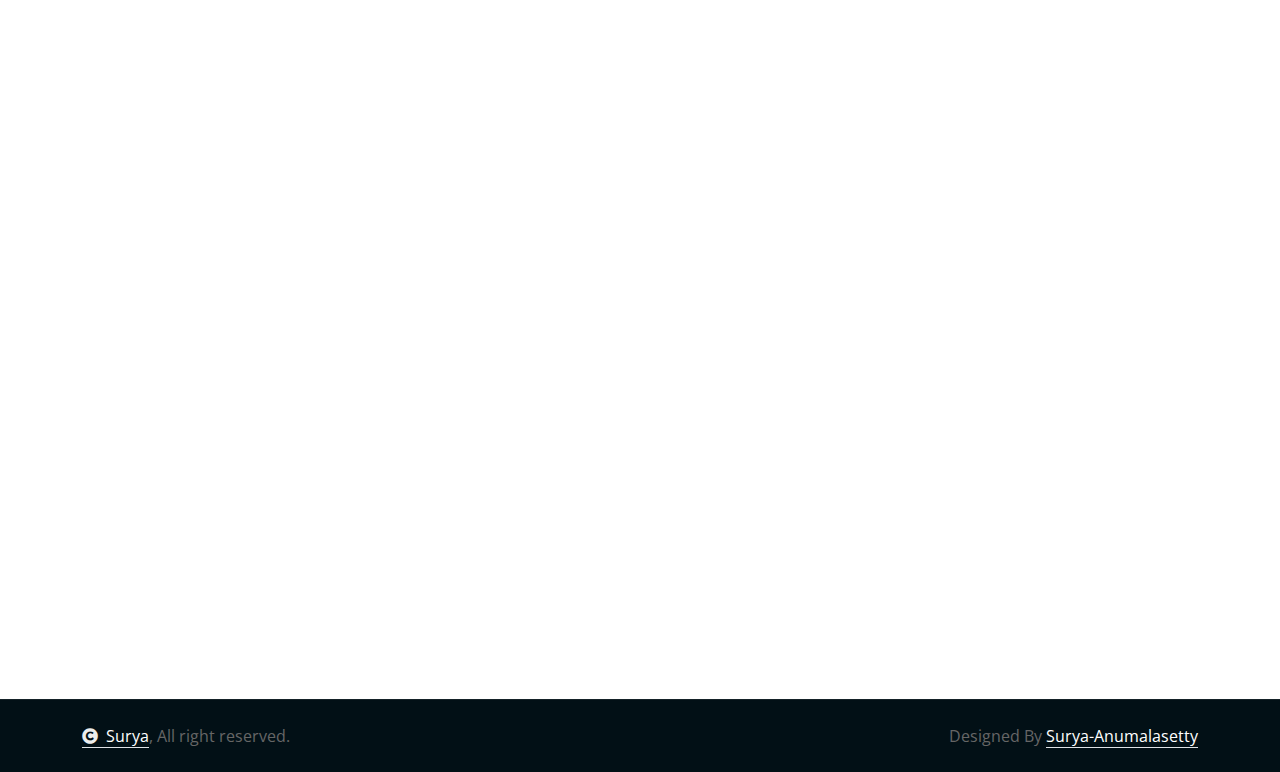
<file: gallery.html>
<!DOCTYPE html>
<html lang="en">

    <head>
        <meta charset="utf-8">
        <title>WaterLand - Water Park Website Template</title>
        <meta content="width=device-width, initial-scale=1.0" name="viewport">
        <meta content="" name="keywords">
        <meta content="" name="description">

        <!-- Google Web Fonts -->
        <link rel="preconnect" href="https://fonts.googleapis.com">
        <link rel="preconnect" href="https://fonts.gstatic.com" crossorigin>
        <link href="https://fonts.googleapis.com/css2?family=Montserrat:ital,wght@0,100..900;1,100..900&family=Open+Sans:ital,wdth,wght@0,75..100,300..800;1,75..100,300..800&display=swap" rel="stylesheet"> 

        <!-- Icon Font Stylesheet -->
        <link rel="stylesheet" href="https://use.fontawesome.com/releases/v5.15.4/css/all.css"/>
        <link href="https://cdn.jsdelivr.net/npm/bootstrap-icons@1.4.1/font/bootstrap-icons.css" rel="stylesheet">

        <!-- Libraries Stylesheet -->
        <link href="lib/animate/animate.min.css" rel="stylesheet">
        <link href="lib/lightbox/css/lightbox.min.css" rel="stylesheet">
        <link href="lib/owlcarousel/assets/owl.carousel.min.css" rel="stylesheet">


        <!-- Customized Bootstrap Stylesheet -->
        <link href="css/bootstrap.min.css" rel="stylesheet">

        <!-- Template Stylesheet -->
        <link href="css/style.css" rel="stylesheet">
    </head>

    <body>

        <!-- Spinner Start -->
        <div id="spinner" class="show bg-white position-fixed translate-middle w-100 vh-100 top-50 start-50 d-flex align-items-center justify-content-center">
            <div class="spinner-border text-primary" style="width: 3rem; height: 3rem;" role="status">
                <span class="sr-only">Loading...</span>
            </div>
        </div>
        <!-- Spinner End -->

        <!-- Navbar & Hero Start -->
        <div class="container-fluid nav-bar sticky-top px-4 py-2 py-lg-0">
            <nav class="navbar navbar-expand-lg navbar-light">
                <a href="" class="navbar-brand p-0">
                    <h1 class="display-6 text-dark"><i class="fas fa-swimmer text-primary me-3"></i>WaterLand</h1>
                    <!-- <img src="img/logo.png" alt="Logo"> -->
                </a>
                <button class="navbar-toggler" type="button" data-bs-toggle="collapse" data-bs-target="#navbarCollapse">
                    <span class="fa fa-bars"></span>
                </button>
                <div class="collapse navbar-collapse" id="navbarCollapse">
                    <div class="navbar-nav mx-auto py-0">
                        <a href="index.html" class="nav-item nav-link">Home</a>
                        <a href="about.html" class="nav-item nav-link">About</a>
                        <a href="service.html" class="nav-item nav-link">Service</a>
                        <a href="blog.html" class="nav-item nav-link">Blog</a>
                        
                        <div class="nav-item dropdown">
                            <a href="#" class="nav-link dropdown-toggle active" data-bs-toggle="dropdown">Pages</a>
                            <div class="dropdown-menu m-0">
                                <a href="feature.html" class="dropdown-item">Our Feature</a>
                                <a href="gallery.html" class="dropdown-item active">Our Gallery</a>
                                <a href="attraction.html" class="dropdown-item">Attractions</a>
                                <a href="package.html" class="dropdown-item">Ticket Packages</a>
                                <a href="team.html" class="dropdown-item">Our Team</a>
                                <a href="testimonial.html" class="dropdown-item">Testimonial</a>
                                <a href="404.html" class="dropdown-item">404 Page</a>
                            </div>
                        </div>
                        <a href="contact.html" class="nav-item nav-link">Contact</a>
                    </div>
                    <div class="team-icon d-none d-xl-flex justify-content-center me-3">
                        <a class="btn btn-square btn-light rounded-circle mx-1" href=""><i class="fab fa-facebook-f"></i></a>
                        <a class="btn btn-square btn-light rounded-circle mx-1" href=""><i class="fab fa-twitter"></i></a>
                        <a class="btn btn-square btn-light rounded-circle mx-1" href=""><i class="fab fa-instagram"></i></a>
                        <a class="btn btn-square btn-light rounded-circle mx-1" href=""><i class="fab fa-linkedin-in"></i></a>
                    </div>
                    <a href="#" class="btn btn-primary rounded-pill py-2 px-4 flex-shrink-0">Get Started</a>
                </div>
            </nav>
        </div>
        <!-- Navbar & Hero End -->

        <!-- Header Start -->
        <div class="container-fluid bg-breadcrumb">
            <div class="container text-center py-5" style="max-width: 900px;">
                <h4 class="text-white display-4 mb-4 wow fadeInDown" data-wow-delay="0.1s">Our Gallery</h4>
                <ol class="breadcrumb d-flex justify-content-center mb-0 wow fadeInDown" data-wow-delay="0.3s">
                    <li class="breadcrumb-item"><a href="index.html">Home</a></li>
                    <li class="breadcrumb-item"><a href="#">Pages</a></li>
                    <li class="breadcrumb-item active text-primary">Gallery</li>
                </ol>    
            </div>
        </div>
        <!-- Header End -->

        <!-- Gallery Start -->
        <div class="container-fluid gallery py-5">
            <div class="container py-5">
                <div class="text-center mx-auto pb-5 wow fadeInUp" data-wow-delay="0.2s" style="max-width: 800px;">
                    <h4 class="text-primary">Our Gallery</h4>
                    <h1 class="display-5 mb-4">Captured Moments In Waterland</h1>
                    <p class="mb-0">Lorem ipsum dolor, sit amet consectetur adipisicing elit. Tenetur adipisci facilis cupiditate recusandae aperiam temporibus corporis itaque quis facere, numquam, ad culpa deserunt sint dolorem autem obcaecati, ipsam mollitia hic.
                    </p>
                </div>
                <div class="row g-4">
                    <div class="col-md-6 wow fadeInUp" data-wow-delay="0.2s">
                        <div class="gallery-item">
                            <img src="img/gallery-1.jpg" class="img-fluid rounded w-100 h-100" alt="">
                            <div class="search-icon">
                                <a href="img/gallery-1.jpg" class="btn btn-light btn-lg-square rounded-circle" data-lightbox="Gallery-1"><i class="fas fa-search-plus"></i></a>
                            </div>
                        </div>
                    </div>
                    <div class="col-md-3 wow fadeInUp" data-wow-delay="0.4s">
                        <div class="gallery-item">
                            <img src="img/gallery-2.jpg" class="img-fluid rounded w-100 h-100" alt="">
                            <div class="search-icon">
                                <a href="img/gallery-2.jpg" class="btn btn-light btn-lg-square rounded-circle" data-lightbox="Gallery-2"><i class="fas fa-search-plus"></i></a>
                            </div>
                        </div>
                    </div>
                    <div class="col-md-3 wow fadeInUp" data-wow-delay="0.6s">
                        <div class="gallery-item">
                            <img src="img/gallery-3.jpg" class="img-fluid rounded w-100 h-100" alt="">
                            <div class="search-icon">
                                <a href="img/gallery-3.jpg" class="btn btn-light btn-lg-square rounded-circle" data-lightbox="Gallery-3"><i class="fas fa-search-plus"></i></a>
                            </div>
                        </div>
                    </div>
                    <div class="col-md-3 wow fadeInUp" data-wow-delay="0.2s">
                        <div class="gallery-item">
                            <img src="img/gallery-4.jpg" class="img-fluid rounded w-100 h-100" alt="">
                            <div class="search-icon">
                                <a href="img/gallery-4.jpg" class="btn btn-light btn-lg-square rounded-circle" data-lightbox="Gallery-4"><i class="fas fa-search-plus"></i></a>
                            </div>
                        </div>
                    </div>
                    <div class="col-md-3 wow fadeInUp" data-wow-delay="0.4s">
                        <div class="gallery-item">
                            <img src="img/gallery-5.jpg" class="img-fluid rounded w-100 h-100" alt="">
                            <div class="search-icon">
                                <a href="img/gallery-5.jpg" class="btn btn-light btn-lg-square rounded-circle" data-lightbox="Gallery-5"><i class="fas fa-search-plus"></i></a>
                            </div>
                        </div>
                    </div>
                    <div class="col-md-6 wow fadeInUp" data-wow-delay="0.6s">
                        <div class="gallery-item">
                            <img src="img/gallery-6.jpg" class="img-fluid rounded w-100 h-100" alt="">
                            <div class="search-icon">
                                <a href="img/gallery-6.jpg" class="btn btn-light btn-lg-square rounded-circle" data-lightbox="Gallery-6"><i class="fas fa-search-plus"></i></a>
                            </div>
                        </div>
                    </div>
                </div>
            </div>
        </div>
        <!-- Gallery End -->

        <!-- Footer Start -->
        <div class="container-fluid footer py-5 wow fadeIn" data-wow-delay="0.2s">
            <div class="container py-5">
                <div class="row g-5">
                    <div class="col-md-6 col-lg-6 col-xl-4">
                        <div class="footer-item">
                            <a href="index.html" class="p-0">
                                <h4 class="text-white mb-4"><i class="fas fa-swimmer text-primary me-3"></i>WaterLand</h4>
                                <!-- <img src="img/logo.png" alt="Logo"> -->
                            </a>
                            <p class="mb-2">Dolor amet sit justo amet elitr clita ipsum elitr est.Lorem ipsum dolor sit amet, consectetur adipiscing...</p>
                            <div class="d-flex align-items-center">
                                <i class="fas fa-map-marker-alt text-primary me-3"></i>
                                <p class="text-white mb-0">
                                    <iframe src="https://www.google.com/maps/embed?pb=!1m18!1m12!1m3!1d3805.343597013642!2d78.40771407369203!3d17.491103999811827!2m3!1f0!2f0!3f0!3m2!1i1024!2i768!4f13.1!3m3!1m2!1s0x3bcb91bf05b30cc1%3A0xaceeb2fb57b2b520!2s707%2C%20Sumana%20Hospital%20Ln%2C%20Sumitra%20Nagar%20Colony%2C%20Kukatpally%2C%20Hyderabad%2C%20Telangana%20500072!5e0!3m2!1sen!2sin!4v1736577688034!5m2!1sen!2sin" width="100%" height="250" style="border:0;" allowfullscreen="" loading="lazy" referrerpolicy="no-referrer-when-downgrade"></iframe>
                            </div>
                            <div class="d-flex align-items-center">
                                <i class="fas fa-envelope text-primary me-3"></i>
                                <p class="text-white mb-0">surya.anumalasetty03@gmail.com</p>
                            </div>
                            <div class="d-flex align-items-center">
                                <i class="fa fa-phone-alt text-primary me-3"></i>
                                <p class="text-white mb-0">(+91) 88977 45384</p>
                            </div>
                        </div>
                    </div>
                    <div class="col-md-6 col-lg-6 col-xl-2">
                        <div class="footer-item">
                            <h4 class="text-white mb-4">Quick Links</h4>
                            <a href="#"><i class="fas fa-angle-right me-2"></i> About Us</a>
                            <a href="#"><i class="fas fa-angle-right me-2"></i> Feature</a>
                            <a href="#"><i class="fas fa-angle-right me-2"></i> Attractions</a>
                            <a href="#"><i class="fas fa-angle-right me-2"></i> Tickets</a>
                            <a href="#"><i class="fas fa-angle-right me-2"></i> Blog</a>
                            <a href="#"><i class="fas fa-angle-right me-2"></i> Contact us</a>
                        </div>
                    </div>
                    <div class="col-md-6 col-lg-6 col-xl-2">
                        <div class="footer-item">
                            <h4 class="text-white mb-4">Support</h4>
                            <a href="#"><i class="fas fa-angle-right me-2"></i> Privacy Policy</a>
                            <a href="#"><i class="fas fa-angle-right me-2"></i> Terms & Conditions</a>
                            <a href="#"><i class="fas fa-angle-right me-2"></i> Disclaimer</a>
                            <a href="#"><i class="fas fa-angle-right me-2"></i> Support</a>
                            <a href="#"><i class="fas fa-angle-right me-2"></i> FAQ</a>
                            <a href="#"><i class="fas fa-angle-right me-2"></i> Help</a>
                        </div>
                    </div>
                    <div class="col-md-6 col-lg-6 col-xl-4">
                        <div class="footer-item">
                            <h4 class="text-white mb-4">Opening Hours</h4>
                            <div class="opening-date mb-3 pb-3">
                                <div class="opening-clock flex-shrink-0">
                                    <h6 class="text-white mb-0 me-auto">Monday - Friday:</h6>
                                    <p class="mb-0"><i class="fas fa-clock text-primary me-2"></i> 11:00 AM - 16:00 PM</p>
                                </div>
                                <div class="opening-clock flex-shrink-0">
                                    <h6 class="text-white mb-0 me-auto">Satur - Sunday:</h6>
                                    <p class="mb-0"><i class="fas fa-clock text-primary me-2"></i> 09:00 AM - 17:00 PM</p>
                                </div>
                                <div class="opening-clock flex-shrink-0">
                                    <h6 class="text-white mb-0 me-auto">Holiday:</h6>
                                    <p class="mb-0"><i class="fas fa-clock text-primary me-2"></i> 09:00 AM - 17:00 PM</p>
                                </div>
                            </div>
                            <div>
                                <p class="text-white mb-2">Payment Accepted</p>
                                <img src="img/payment.png" class="img-fluid" alt="Image">
                            </div>
                        </div>
                    </div>
                </div>
            </div>
        </div>
        <!-- Footer End -->
        
        <!-- Copyright Start -->
        <div class="container-fluid copyright py-4">
            <div class="container">
                <div class="row g-4 align-items-center">
                    <div class="col-md-6 text-center text-md-start mb-md-0">
                        <span class="text-body"><a href="#" class="border-bottom text-white"><i class="fas fa-copyright text-light me-2"></i>Surya</a>, All right reserved.</span>
                    </div>
                    <div class="col-md-6 text-center text-md-end text-body">
                        Designed By <a class="border-bottom text-white" href="https://github.com/Surya-Anumalasetty/Waterfall_Project">Surya-Anumalasetty</a>
                    </div>
                </div>
            </div>
        </div>
        <!-- Copyright End -->


        <!-- Back to Top -->
        <a href="#" class="btn btn-primary btn-lg-square rounded-circle back-to-top"><i class="fa fa-arrow-up"></i></a>   

        
    <!-- JavaScript Libraries -->
    <script src="https://ajax.googleapis.com/ajax/libs/jquery/3.6.4/jquery.min.js"></script>
    <script src="https://cdn.jsdelivr.net/npm/bootstrap@5.0.0/dist/js/bootstrap.bundle.min.js"></script>
    <script src="lib/wow/wow.min.js"></script>
    <script src="lib/easing/easing.min.js"></script>
    <script src="lib/waypoints/waypoints.min.js"></script>
    <script src="lib/counterup/counterup.min.js"></script>
    <script src="lib/lightbox/js/lightbox.min.js"></script>
    <script src="lib/owlcarousel/owl.carousel.min.js"></script>
    

    <!-- Template Javascript -->
    <script src="js/main.js"></script>
    </body>

</html>
</file>
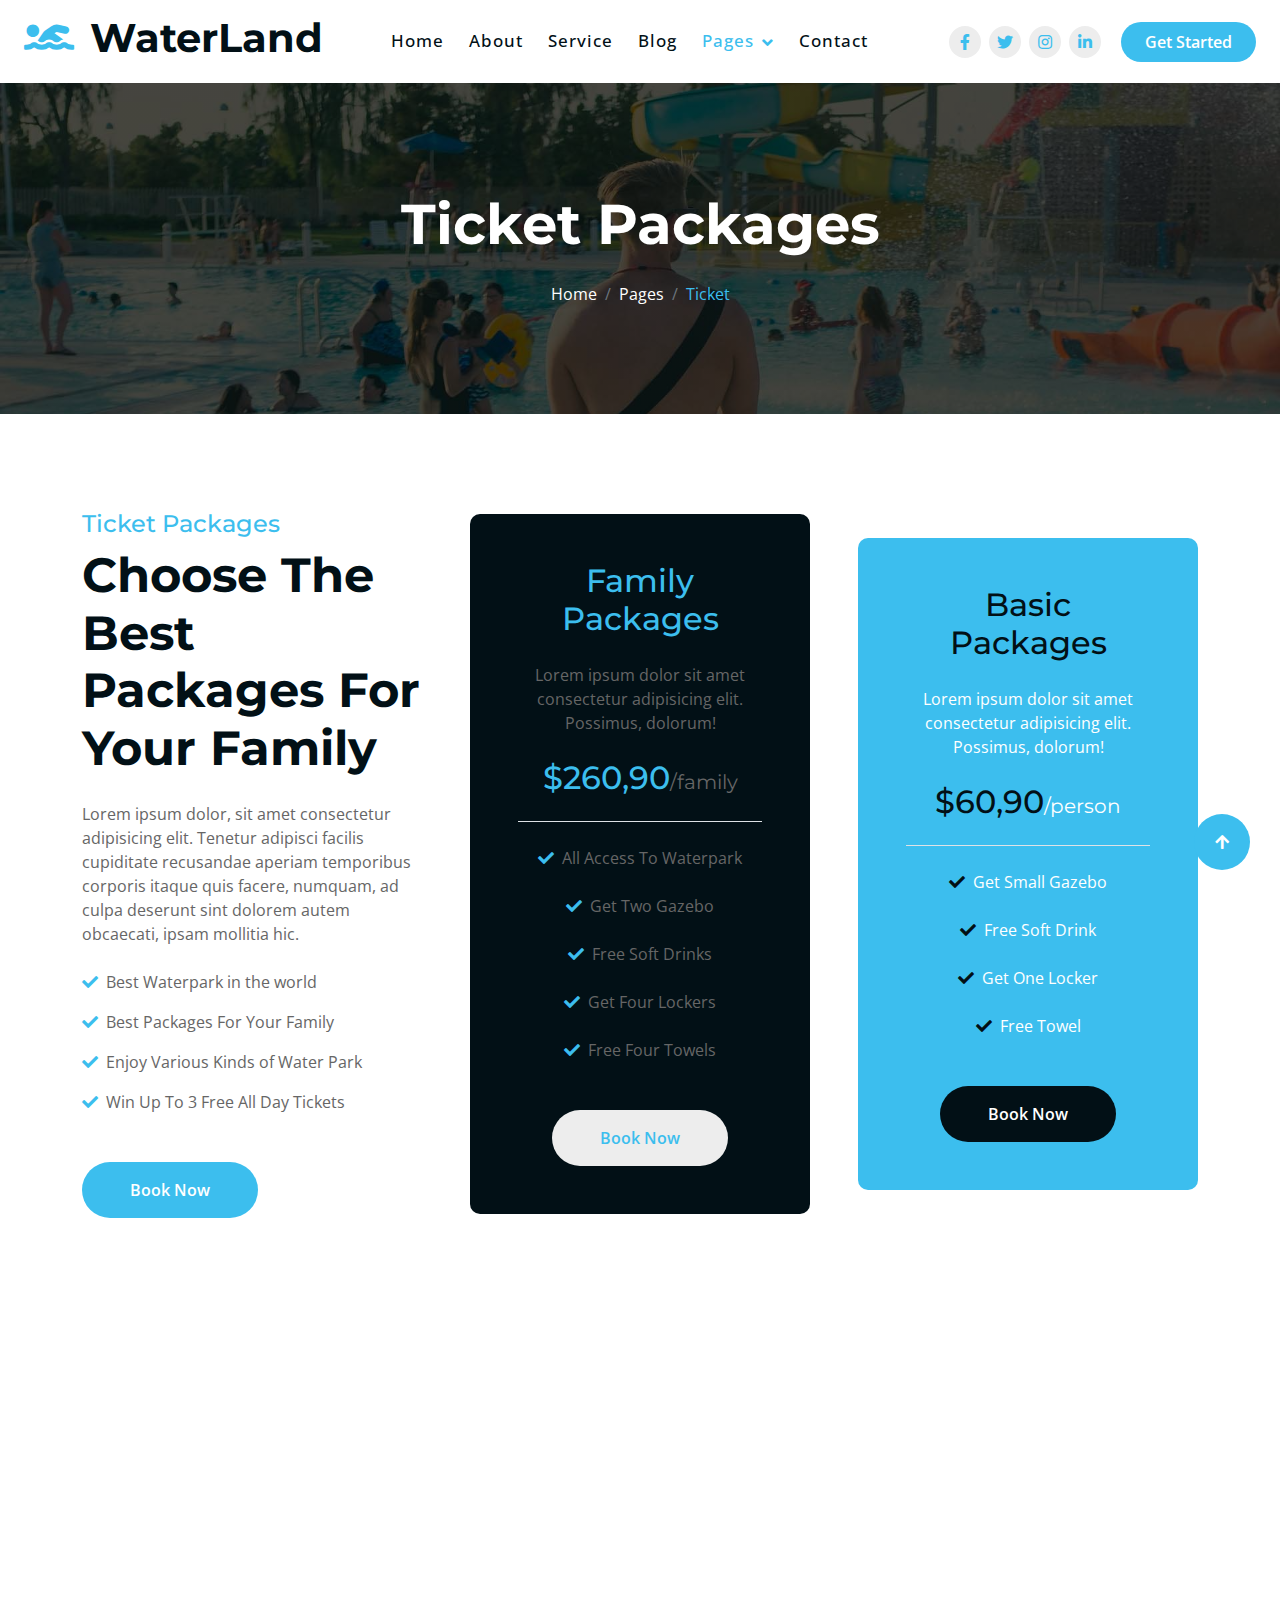
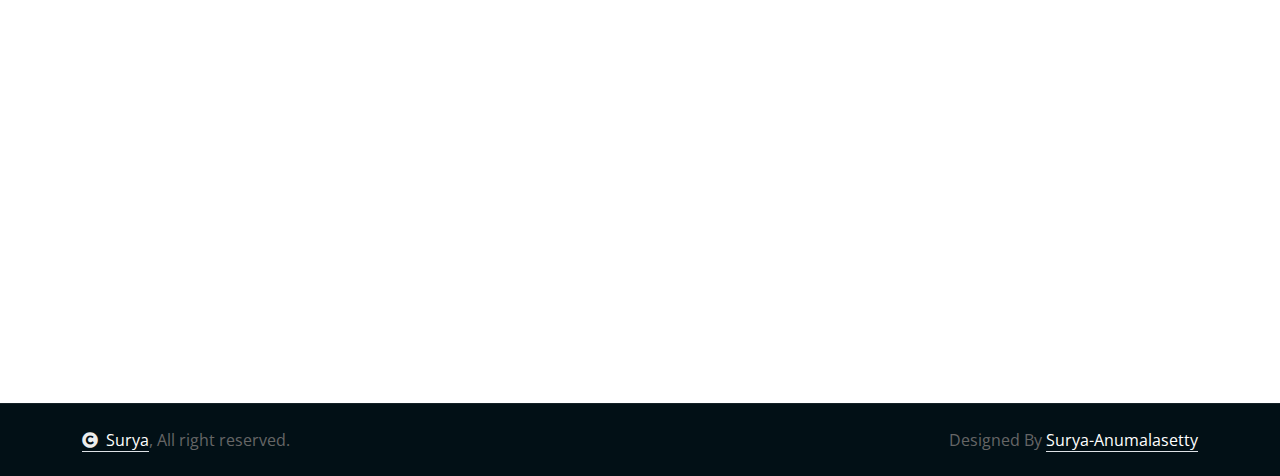
<file: package.html>
<!DOCTYPE html>
<html lang="en">

    <head>
        <meta charset="utf-8">
        <title>WaterLand - Water Park Website Template</title>
        <meta content="width=device-width, initial-scale=1.0" name="viewport">
        <meta content="" name="keywords">
        <meta content="" name="description">

        <!-- Google Web Fonts -->
        <link rel="preconnect" href="https://fonts.googleapis.com">
        <link rel="preconnect" href="https://fonts.gstatic.com" crossorigin>
        <link href="https://fonts.googleapis.com/css2?family=Montserrat:ital,wght@0,100..900;1,100..900&family=Open+Sans:ital,wdth,wght@0,75..100,300..800;1,75..100,300..800&display=swap" rel="stylesheet"> 

        <!-- Icon Font Stylesheet -->
        <link rel="stylesheet" href="https://use.fontawesome.com/releases/v5.15.4/css/all.css"/>
        <link href="https://cdn.jsdelivr.net/npm/bootstrap-icons@1.4.1/font/bootstrap-icons.css" rel="stylesheet">

        <!-- Libraries Stylesheet -->
        <link href="lib/animate/animate.min.css" rel="stylesheet">
        <link href="lib/lightbox/css/lightbox.min.css" rel="stylesheet">
        <link href="lib/owlcarousel/assets/owl.carousel.min.css" rel="stylesheet">


        <!-- Customized Bootstrap Stylesheet -->
        <link href="css/bootstrap.min.css" rel="stylesheet">

        <!-- Template Stylesheet -->
        <link href="css/style.css" rel="stylesheet">
    </head>

    <body>

        <!-- Spinner Start -->
        <div id="spinner" class="show bg-white position-fixed translate-middle w-100 vh-100 top-50 start-50 d-flex align-items-center justify-content-center">
            <div class="spinner-border text-primary" style="width: 3rem; height: 3rem;" role="status">
                <span class="sr-only">Loading...</span>
            </div>
        </div>
        <!-- Spinner End -->

        <!-- Navbar & Hero Start -->
        <div class="container-fluid nav-bar sticky-top px-4 py-2 py-lg-0">
            <nav class="navbar navbar-expand-lg navbar-light">
                <a href="" class="navbar-brand p-0">
                    <h1 class="display-6 text-dark"><i class="fas fa-swimmer text-primary me-3"></i>WaterLand</h1>
                    <!-- <img src="img/logo.png" alt="Logo"> -->
                </a>
                <button class="navbar-toggler" type="button" data-bs-toggle="collapse" data-bs-target="#navbarCollapse">
                    <span class="fa fa-bars"></span>
                </button>
                <div class="collapse navbar-collapse" id="navbarCollapse">
                    <div class="navbar-nav mx-auto py-0">
                        <a href="index.html" class="nav-item nav-link">Home</a>
                        <a href="about.html" class="nav-item nav-link">About</a>
                        <a href="service.html" class="nav-item nav-link">Service</a>
                        <a href="blog.html" class="nav-item nav-link">Blog</a>
                        
                        <div class="nav-item dropdown">
                            <a href="#" class="nav-link dropdown-toggle active" data-bs-toggle="dropdown">Pages</a>
                            <div class="dropdown-menu m-0">
                                <a href="feature.html" class="dropdown-item">Our Feature</a>
                                <a href="gallery.html" class="dropdown-item">Our Gallery</a>
                                <a href="attraction.html" class="dropdown-item">Attractions</a>
                                <a href="package.html" class="dropdown-item active">Ticket Packages</a>
                                <a href="team.html" class="dropdown-item">Our Team</a>
                                <a href="testimonial.html" class="dropdown-item">Testimonial</a>
                                <a href="404.html" class="dropdown-item">404 Page</a>
                            </div>
                        </div>
                        <a href="contact.html" class="nav-item nav-link">Contact</a>
                    </div>
                    <div class="team-icon d-none d-xl-flex justify-content-center me-3">
                        <a class="btn btn-square btn-light rounded-circle mx-1" href=""><i class="fab fa-facebook-f"></i></a>
                        <a class="btn btn-square btn-light rounded-circle mx-1" href=""><i class="fab fa-twitter"></i></a>
                        <a class="btn btn-square btn-light rounded-circle mx-1" href=""><i class="fab fa-instagram"></i></a>
                        <a class="btn btn-square btn-light rounded-circle mx-1" href=""><i class="fab fa-linkedin-in"></i></a>
                    </div>
                    <a href="#" class="btn btn-primary rounded-pill py-2 px-4 flex-shrink-0">Get Started</a>
                </div>
            </nav>
        </div>
        <!-- Navbar & Hero End -->

        <!-- Header Start -->
        <div class="container-fluid bg-breadcrumb">
            <div class="container text-center py-5" style="max-width: 900px;">
                <h4 class="text-white display-4 mb-4 wow fadeInDown" data-wow-delay="0.1s">Ticket Packages</h4>
                <ol class="breadcrumb d-flex justify-content-center mb-0 wow fadeInDown" data-wow-delay="0.3s">
                    <li class="breadcrumb-item"><a href="index.html">Home</a></li>
                    <li class="breadcrumb-item"><a href="#">Pages</a></li>
                    <li class="breadcrumb-item active text-primary">Ticket</li>
                </ol>    
            </div>
        </div>
        <!-- Header End -->

        <!-- Ticket Packages Start -->
        <div class="container-fluid py-5">
            <div class="container py-5">
                <div class="row g-5 align-items-center">
                    <div class="col-lg-12 col-xl-4 wow fadeInUp" data-wow-delay="0.2s">
                        <div class="packages-item h-100">
                            <h4 class="text-primary">Ticket Packages</h4>
                            <h1 class="display-5 mb-4">Choose The Best Packages For Your Family</h1>
                            <p class="mb-4">Lorem ipsum dolor, sit amet consectetur adipisicing elit. Tenetur adipisci facilis cupiditate recusandae aperiam temporibus corporis itaque quis facere, numquam, ad culpa deserunt sint dolorem autem obcaecati, ipsam mollitia hic.
                            </p>
                            <p><i class="fa fa-check text-primary me-2"></i>Best Waterpark in the world</p>
                            <p><i class="fa fa-check text-primary me-2"></i>Best Packages For Your Family</p>
                            <p><i class="fa fa-check text-primary me-2"></i>Enjoy Various Kinds of Water Park</p>
                            <p class="mb-5"><i class="fa fa-check text-primary me-2"></i>Win Up To 3 Free All Day Tickets</p>
                            <a href="#" class="btn btn-primary rounded-pill py-3 px-5"> Book Now</a>
                        </div>
                    </div>
                    <div class="col-lg-6 col-xl-4 wow fadeInUp" data-wow-delay="0.4s">
                        <div class="pricing-item bg-dark rounded text-center p-5 h-100">
                            <div class="pb-4 border-bottom">
                                <h2 class="mb-4 text-primary">Family Packages</h2>
                                <p class="mb-4">Lorem ipsum dolor sit amet consectetur adipisicing elit. Possimus, dolorum!</p>
                                <h2 class="mb-0 text-primary">$260,90<span class="text-body fs-5 fw-normal">/family</span></h2>
                            </div>
                            <div class="py-4">
                                <p class="mb-4"><i class="fa fa-check text-primary me-2"></i>All Access To Waterpark</p>
                                <p class="mb-4"><i class="fa fa-check text-primary me-2"></i>Get Two Gazebo</p>
                                <p class="mb-4"><i class="fa fa-check text-primary me-2"></i>Free Soft Drinks</p>
                                <p class="mb-4"><i class="fa fa-check text-primary me-2"></i>Get Four Lockers</p>
                                <p class="mb-4"><i class="fa fa-check text-primary me-2"></i>Free Four Towels</p>
                            </div>
                            <a href="#" class="btn btn-light rounded-pill py-3 px-5"> Book Now</a>
                        </div>
                    </div>
                    <div class="col-lg-6 col-xl-4 wow fadeInUp" data-wow-delay="0.6s">
                        <div class="pricing-item bg-primary rounded text-center p-5 h-100">
                            <div class="pb-4 border-bottom">
                                <h2 class="text-dark mb-4">Basic Packages</h2>
                                <p class="text-white mb-4">Lorem ipsum dolor sit amet consectetur adipisicing elit. Possimus, dolorum!</p>
                                <h2 class="text-dark mb-0">$60,90<span class="text-white fs-5 fw-normal">/person</span></h2>
                            </div>
                            <div class="text-white py-4">
                                <p class="mb-4"><i class="fa fa-check text-dark me-2"></i>Get Small Gazebo</p>
                                <p class="mb-4"><i class="fa fa-check text-dark me-2"></i>Free Soft Drink</p>
                                <p class="mb-4"><i class="fa fa-check text-dark me-2"></i>Get One Locker</p>
                                <p class="mb-4"><i class="fa fa-check text-dark me-2"></i>Free Towel</p>
                            </div>
                            <a href="#" class="btn btn-dark rounded-pill py-3 px-5"> Book Now</a>
                        </div>
                    </div>
                </div>
            </div>
        </div>
        <!-- Ticket Packages End -->

                <!-- Footer Start -->
                <div class="container-fluid footer py-5 wow fadeIn" data-wow-delay="0.2s">
                    <div class="container py-5">
                        <div class="row g-5">
                            <div class="col-md-6 col-lg-6 col-xl-4">
                                <div class="footer-item">
                                    <a href="index.html" class="p-0">
                                        <h4 class="text-white mb-4"><i class="fas fa-swimmer text-primary me-3"></i>WaterLand</h4>
                                        <!-- <img src="img/logo.png" alt="Logo"> -->
                                    </a>
                                    <p class="mb-2">Dolor amet sit justo amet elitr clita ipsum elitr est.Lorem ipsum dolor sit amet, consectetur adipiscing...</p>
                                    <div class="d-flex align-items-center">
                                        <i class="fas fa-map-marker-alt text-primary me-3"></i>
                                        <p class="text-white mb-0">
                                            <iframe src="https://www.google.com/maps/embed?pb=!1m18!1m12!1m3!1d3805.343597013642!2d78.40771407369203!3d17.491103999811827!2m3!1f0!2f0!3f0!3m2!1i1024!2i768!4f13.1!3m3!1m2!1s0x3bcb91bf05b30cc1%3A0xaceeb2fb57b2b520!2s707%2C%20Sumana%20Hospital%20Ln%2C%20Sumitra%20Nagar%20Colony%2C%20Kukatpally%2C%20Hyderabad%2C%20Telangana%20500072!5e0!3m2!1sen!2sin!4v1736577688034!5m2!1sen!2sin" width="100%" height="250" style="border:0;" allowfullscreen="" loading="lazy" referrerpolicy="no-referrer-when-downgrade"></iframe>
                                    </div>
                                    <div class="d-flex align-items-center">
                                        <i class="fas fa-envelope text-primary me-3"></i>
                                        <p class="text-white mb-0">surya.anumalasetty03@gmail.com</p>
                                    </div>
                                    <div class="d-flex align-items-center">
                                        <i class="fa fa-phone-alt text-primary me-3"></i>
                                        <p class="text-white mb-0">(+91) 88977 45384</p>
                                    </div>
                                </div>
                            </div>
                            <div class="col-md-6 col-lg-6 col-xl-2">
                                <div class="footer-item">
                                    <h4 class="text-white mb-4">Quick Links</h4>
                                    <a href="#"><i class="fas fa-angle-right me-2"></i> About Us</a>
                                    <a href="#"><i class="fas fa-angle-right me-2"></i> Feature</a>
                                    <a href="#"><i class="fas fa-angle-right me-2"></i> Attractions</a>
                                    <a href="#"><i class="fas fa-angle-right me-2"></i> Tickets</a>
                                    <a href="#"><i class="fas fa-angle-right me-2"></i> Blog</a>
                                    <a href="#"><i class="fas fa-angle-right me-2"></i> Contact us</a>
                                </div>
                            </div>
                            <div class="col-md-6 col-lg-6 col-xl-2">
                                <div class="footer-item">
                                    <h4 class="text-white mb-4">Support</h4>
                                    <a href="#"><i class="fas fa-angle-right me-2"></i> Privacy Policy</a>
                                    <a href="#"><i class="fas fa-angle-right me-2"></i> Terms & Conditions</a>
                                    <a href="#"><i class="fas fa-angle-right me-2"></i> Disclaimer</a>
                                    <a href="#"><i class="fas fa-angle-right me-2"></i> Support</a>
                                    <a href="#"><i class="fas fa-angle-right me-2"></i> FAQ</a>
                                    <a href="#"><i class="fas fa-angle-right me-2"></i> Help</a>
                                </div>
                            </div>
                            <div class="col-md-6 col-lg-6 col-xl-4">
                                <div class="footer-item">
                                    <h4 class="text-white mb-4">Opening Hours</h4>
                                    <div class="opening-date mb-3 pb-3">
                                        <div class="opening-clock flex-shrink-0">
                                            <h6 class="text-white mb-0 me-auto">Monday - Friday:</h6>
                                            <p class="mb-0"><i class="fas fa-clock text-primary me-2"></i> 11:00 AM - 16:00 PM</p>
                                        </div>
                                        <div class="opening-clock flex-shrink-0">
                                            <h6 class="text-white mb-0 me-auto">Satur - Sunday:</h6>
                                            <p class="mb-0"><i class="fas fa-clock text-primary me-2"></i> 09:00 AM - 17:00 PM</p>
                                        </div>
                                        <div class="opening-clock flex-shrink-0">
                                            <h6 class="text-white mb-0 me-auto">Holiday:</h6>
                                            <p class="mb-0"><i class="fas fa-clock text-primary me-2"></i> 09:00 AM - 17:00 PM</p>
                                        </div>
                                    </div>
                                    <div>
                                        <p class="text-white mb-2">Payment Accepted</p>
                                        <img src="img/payment.png" class="img-fluid" alt="Image">
                                    </div>
                                </div>
                            </div>
                        </div>
                    </div>
                </div>
                <!-- Footer End -->
        
        <!-- Copyright Start -->
        <div class="container-fluid copyright py-4">
            <div class="container">
                <div class="row g-4 align-items-center">
                    <div class="col-md-6 text-center text-md-start mb-md-0">
                        <span class="text-body"><a href="#" class="border-bottom text-white"><i class="fas fa-copyright text-light me-2"></i>Surya</a>, All right reserved.</span>
                    </div>
                    <div class="col-md-6 text-center text-md-end text-body">
                        Designed By <a class="border-bottom text-white" href="https://github.com/Surya-Anumalasetty/Waterfall_Project">Surya-Anumalasetty</a>
                    </div>
                </div>
            </div>
        </div>
        <!-- Copyright End -->


        <!-- Back to Top -->
        <a href="#" class="btn btn-primary btn-lg-square rounded-circle back-to-top"><i class="fa fa-arrow-up"></i></a>   

        
    <!-- JavaScript Libraries -->
    <script src="https://ajax.googleapis.com/ajax/libs/jquery/3.6.4/jquery.min.js"></script>
    <script src="https://cdn.jsdelivr.net/npm/bootstrap@5.0.0/dist/js/bootstrap.bundle.min.js"></script>
    <script src="lib/wow/wow.min.js"></script>
    <script src="lib/easing/easing.min.js"></script>
    <script src="lib/waypoints/waypoints.min.js"></script>
    <script src="lib/counterup/counterup.min.js"></script>
    <script src="lib/lightbox/js/lightbox.min.js"></script>
    <script src="lib/owlcarousel/owl.carousel.min.js"></script>
    

    <!-- Template Javascript -->
    <script src="js/main.js"></script>
    </body>

</html>
</file>
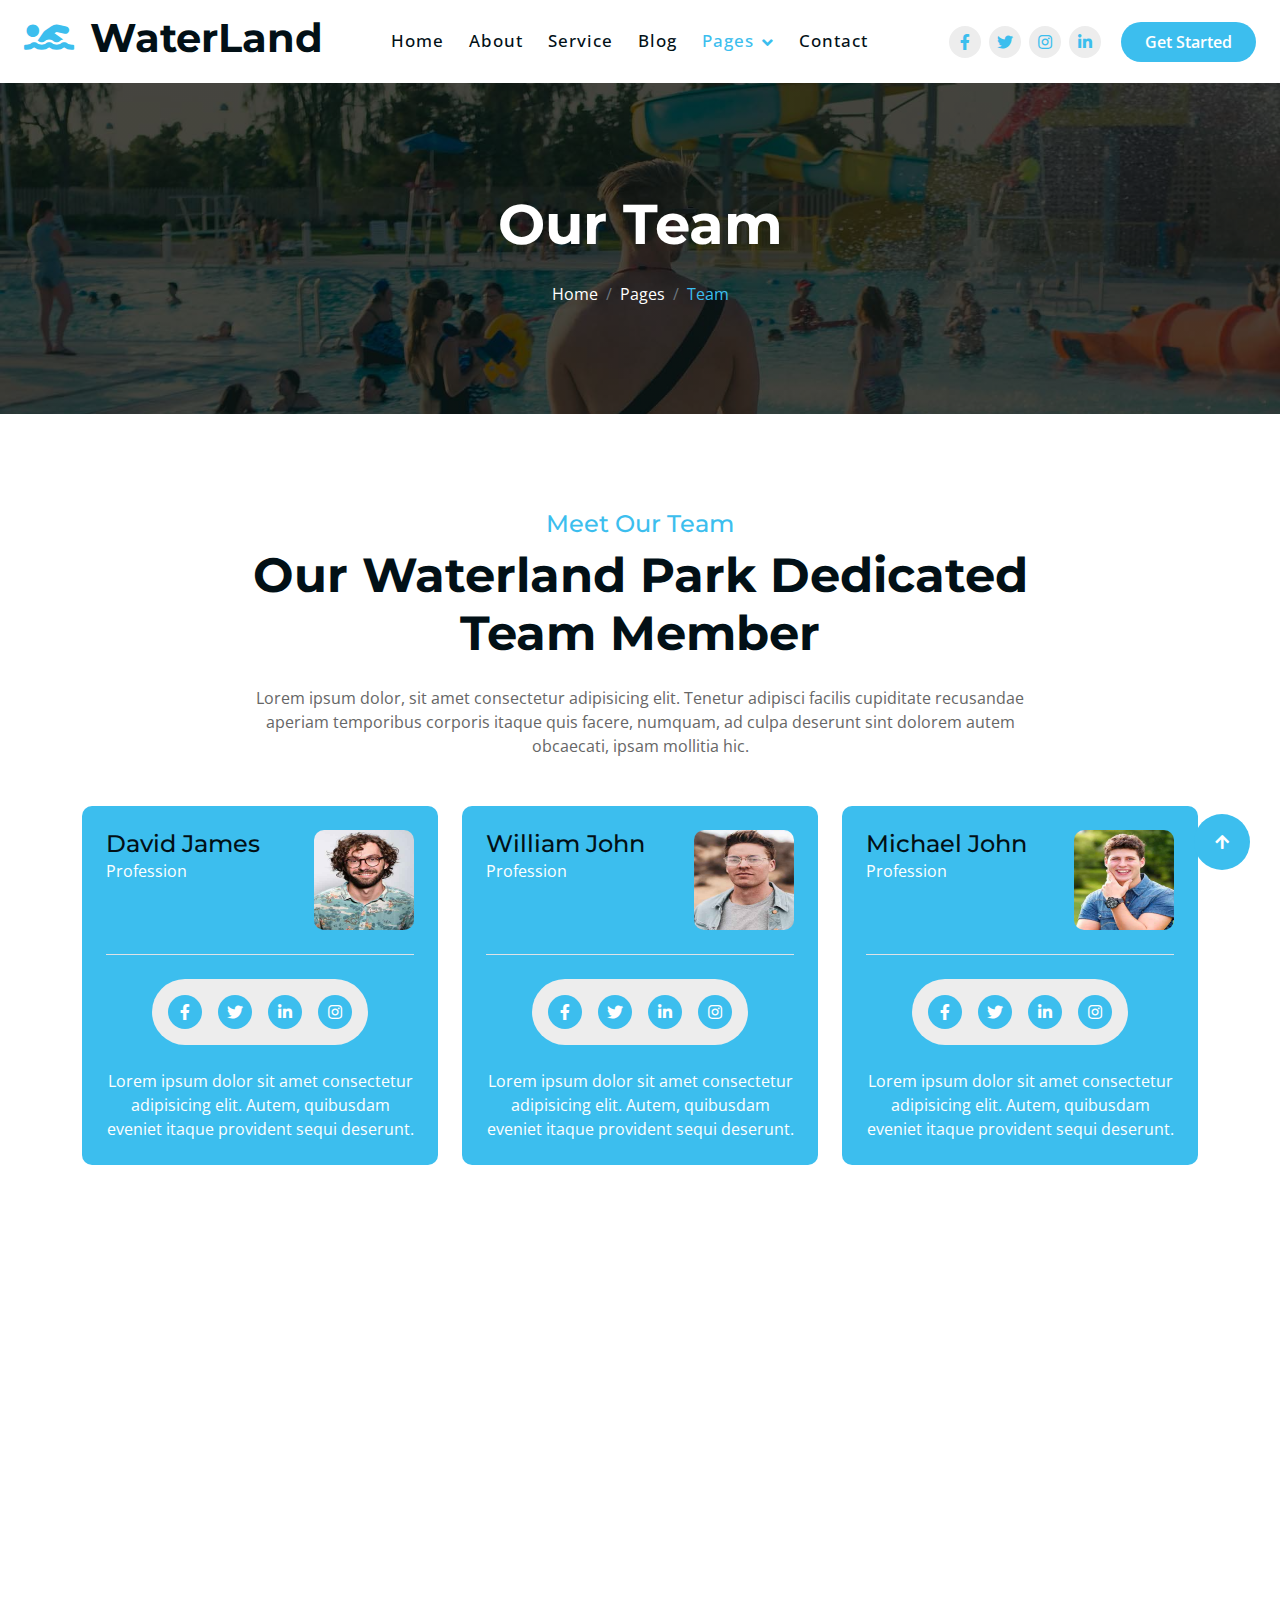
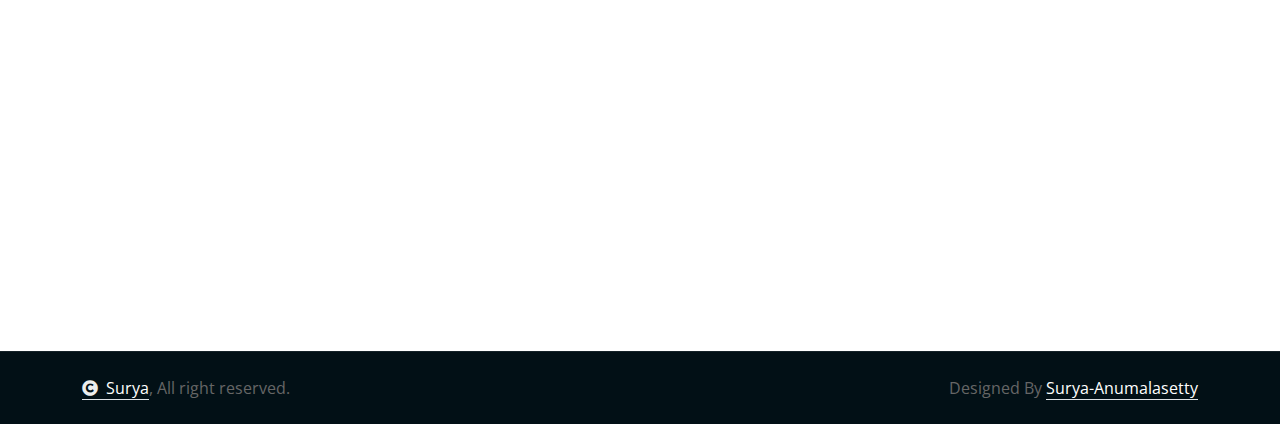
<file: team.html>
<!DOCTYPE html>
<html lang="en">

    <head>
        <meta charset="utf-8">
        <title>WaterLand - Water Park Website Template</title>
        <meta content="width=device-width, initial-scale=1.0" name="viewport">
        <meta content="" name="keywords">
        <meta content="" name="description">

        <!-- Google Web Fonts -->
        <link rel="preconnect" href="https://fonts.googleapis.com">
        <link rel="preconnect" href="https://fonts.gstatic.com" crossorigin>
        <link href="https://fonts.googleapis.com/css2?family=Montserrat:ital,wght@0,100..900;1,100..900&family=Open+Sans:ital,wdth,wght@0,75..100,300..800;1,75..100,300..800&display=swap" rel="stylesheet"> 

        <!-- Icon Font Stylesheet -->
        <link rel="stylesheet" href="https://use.fontawesome.com/releases/v5.15.4/css/all.css"/>
        <link href="https://cdn.jsdelivr.net/npm/bootstrap-icons@1.4.1/font/bootstrap-icons.css" rel="stylesheet">

        <!-- Libraries Stylesheet -->
        <link href="lib/animate/animate.min.css" rel="stylesheet">
        <link href="lib/lightbox/css/lightbox.min.css" rel="stylesheet">
        <link href="lib/owlcarousel/assets/owl.carousel.min.css" rel="stylesheet">


        <!-- Customized Bootstrap Stylesheet -->
        <link href="css/bootstrap.min.css" rel="stylesheet">

        <!-- Template Stylesheet -->
        <link href="css/style.css" rel="stylesheet">
    </head>

    <body>

        <!-- Spinner Start -->
        <div id="spinner" class="show bg-white position-fixed translate-middle w-100 vh-100 top-50 start-50 d-flex align-items-center justify-content-center">
            <div class="spinner-border text-primary" style="width: 3rem; height: 3rem;" role="status">
                <span class="sr-only">Loading...</span>
            </div>
        </div>
        <!-- Spinner End -->

        <!-- Navbar & Hero Start -->
        <div class="container-fluid nav-bar sticky-top px-4 py-2 py-lg-0">
            <nav class="navbar navbar-expand-lg navbar-light">
                <a href="" class="navbar-brand p-0">
                    <h1 class="display-6 text-dark"><i class="fas fa-swimmer text-primary me-3"></i>WaterLand</h1>
                    <!-- <img src="img/logo.png" alt="Logo"> -->
                </a>
                <button class="navbar-toggler" type="button" data-bs-toggle="collapse" data-bs-target="#navbarCollapse">
                    <span class="fa fa-bars"></span>
                </button>
                <div class="collapse navbar-collapse" id="navbarCollapse">
                    <div class="navbar-nav mx-auto py-0">
                        <a href="index.html" class="nav-item nav-link">Home</a>
                        <a href="about.html" class="nav-item nav-link">About</a>
                        <a href="service.html" class="nav-item nav-link">Service</a>
                        <a href="blog.html" class="nav-item nav-link">Blog</a>
                        
                        <div class="nav-item dropdown">
                            <a href="#" class="nav-link dropdown-toggle active" data-bs-toggle="dropdown">Pages</a>
                            <div class="dropdown-menu m-0">
                                <a href="feature.html" class="dropdown-item">Our Feature</a>
                                <a href="gallery.html" class="dropdown-item">Our Gallery</a>
                                <a href="attraction.html" class="dropdown-item">Attractions</a>
                                <a href="package.html" class="dropdown-item">Ticket Packages</a>
                                <a href="team.html" class="dropdown-item active">Our Team</a>
                                <a href="testimonial.html" class="dropdown-item">Testimonial</a>
                                <a href="404.html" class="dropdown-item">404 Page</a>
                            </div>
                        </div>
                        <a href="contact.html" class="nav-item nav-link">Contact</a>
                    </div>
                    <div class="team-icon d-none d-xl-flex justify-content-center me-3">
                        <a class="btn btn-square btn-light rounded-circle mx-1" href=""><i class="fab fa-facebook-f"></i></a>
                        <a class="btn btn-square btn-light rounded-circle mx-1" href=""><i class="fab fa-twitter"></i></a>
                        <a class="btn btn-square btn-light rounded-circle mx-1" href=""><i class="fab fa-instagram"></i></a>
                        <a class="btn btn-square btn-light rounded-circle mx-1" href=""><i class="fab fa-linkedin-in"></i></a>
                    </div>
                    <a href="#" class="btn btn-primary rounded-pill py-2 px-4 flex-shrink-0">Get Started</a>
                </div>
            </nav>
        </div>
        <!-- Navbar & Hero End -->

        <!-- Header Start -->
        <div class="container-fluid bg-breadcrumb">
            <div class="container text-center py-5" style="max-width: 900px;">
                <h4 class="text-white display-4 mb-4 wow fadeInDown" data-wow-delay="0.1s">Our Team</h4>
                <ol class="breadcrumb d-flex justify-content-center mb-0 wow fadeInDown" data-wow-delay="0.3s">
                    <li class="breadcrumb-item"><a href="index.html">Home</a></li>
                    <li class="breadcrumb-item"><a href="#">Pages</a></li>
                    <li class="breadcrumb-item active text-primary">Team</li>
                </ol>    
            </div>
        </div>
        <!-- Header End -->

        <!-- Team Start -->
        <div class="container-fluid team py-5">
            <div class="container py-5">
                <div class="text-center mx-auto pb-5 wow fadeInUp" data-wow-delay="0.2s" style="max-width: 800px;">
                    <h4 class="text-primary">Meet Our Team</h4>
                    <h1 class="display-5 mb-4">Our Waterland Park Dedicated Team Member</h1>
                    <p class="mb-0">Lorem ipsum dolor, sit amet consectetur adipisicing elit. Tenetur adipisci facilis cupiditate recusandae aperiam temporibus corporis itaque quis facere, numquam, ad culpa deserunt sint dolorem autem obcaecati, ipsam mollitia hic.
                    </p>
                </div>
                <div class="row g-4 justify-content-center">
                    <div class="col-md-6 col-lg-6 col-xl-4 wow fadeInUp" data-wow-delay="0.2s">
                        <div class="team-item p-4">
                            <div class="team-content">
                                <div class="d-flex justify-content-between border-bottom pb-4">
                                    <div class="text-start">
                                        <h4 class="mb-0">David James</h4>
                                        <p class="mb-0">Profession</p>
                                    </div>
                                    <div>
                                        <img src="img/team-1.jpg" class="img-fluid rounded" style="width: 100px; height: 100px;" alt="">
                                    </div>
                                </div>
                                <div class="team-icon rounded-pill my-4 p-3">
                                    <a class="btn btn-primary btn-sm-square rounded-circle me-3" href=""><i class="fab fa-facebook-f"></i></a>
                                    <a class="btn btn-primary btn-sm-square rounded-circle me-3" href=""><i class="fab fa-twitter"></i></a>
                                    <a class="btn btn-primary btn-sm-square rounded-circle me-3" href=""><i class="fab fa-linkedin-in"></i></a>
                                    <a class="btn btn-primary btn-sm-square rounded-circle me-0" href=""><i class="fab fa-instagram"></i></a>
                                </div>
                                <p class="text-center mb-0">Lorem ipsum dolor sit amet consectetur adipisicing elit. Autem, quibusdam eveniet itaque provident sequi deserunt.
                                </p>
                            </div>
                        </div>
                    </div>
                    <div class="col-md-6 col-lg-6 col-xl-4 wow fadeInUp" data-wow-delay="0.4s">
                        <div class="team-item p-4">
                            <div class="team-content">
                                <div class="d-flex justify-content-between border-bottom pb-4">
                                    <div class="text-start">
                                        <h4 class="mb-0">William John</h4>
                                        <p class="mb-0">Profession</p>
                                    </div>
                                    <div>
                                        <img src="img/team-2.jpg" class="img-fluid rounded" style="width: 100px; height: 100px;" alt="">
                                    </div>
                                </div>
                                <div class="team-icon rounded-pill my-4 p-3">
                                    <a class="btn btn-primary btn-sm-square rounded-circle me-3" href=""><i class="fab fa-facebook-f"></i></a>
                                    <a class="btn btn-primary btn-sm-square rounded-circle me-3" href=""><i class="fab fa-twitter"></i></a>
                                    <a class="btn btn-primary btn-sm-square rounded-circle me-3" href=""><i class="fab fa-linkedin-in"></i></a>
                                    <a class="btn btn-primary btn-sm-square rounded-circle me-0" href=""><i class="fab fa-instagram"></i></a>
                                </div>
                                <p class="text-center mb-0">Lorem ipsum dolor sit amet consectetur adipisicing elit. Autem, quibusdam eveniet itaque provident sequi deserunt.
                                </p>
                            </div>
                        </div>
                    </div>
                    <div class="col-md-6 col-lg-6 col-xl-4 wow fadeInUp" data-wow-delay="0.6s">
                        <div class="team-item p-4">
                            <div class="team-content">
                                <div class="d-flex justify-content-between border-bottom pb-4">
                                    <div class="text-start">
                                        <h4 class="mb-0">Michael John</h4>
                                        <p class="mb-0">Profession</p>
                                    </div>
                                    <div>
                                        <img src="img/team-3.jpg" class="img-fluid rounded" style="width: 100px; height: 100px;" alt="">
                                    </div>
                                </div>
                                <div class="team-icon rounded-pill my-4 p-3">
                                    <a class="btn btn-primary btn-sm-square rounded-circle me-3" href=""><i class="fab fa-facebook-f"></i></a>
                                    <a class="btn btn-primary btn-sm-square rounded-circle me-3" href=""><i class="fab fa-twitter"></i></a>
                                    <a class="btn btn-primary btn-sm-square rounded-circle me-3" href=""><i class="fab fa-linkedin-in"></i></a>
                                    <a class="btn btn-primary btn-sm-square rounded-circle me-0" href=""><i class="fab fa-instagram"></i></a>
                                </div>
                                <p class="text-center mb-0">Lorem ipsum dolor sit amet consectetur adipisicing elit. Autem, quibusdam eveniet itaque provident sequi deserunt.
                                </p>
                            </div>
                        </div>
                    </div>
                </div>
            </div>
        </div>
        <!-- Team End -->

        <!-- Footer Start -->
        <div class="container-fluid footer py-5 wow fadeIn" data-wow-delay="0.2s">
            <div class="container py-5">
                <div class="row g-5">
                    <div class="col-md-6 col-lg-6 col-xl-4">
                        <div class="footer-item">
                            <a href="index.html" class="p-0">
                                <h4 class="text-white mb-4"><i class="fas fa-swimmer text-primary me-3"></i>WaterLand</h4>
                                <!-- <img src="img/logo.png" alt="Logo"> -->
                            </a>
                            <p class="mb-2">Dolor amet sit justo amet elitr clita ipsum elitr est.Lorem ipsum dolor sit amet, consectetur adipiscing...</p>
                            <div class="d-flex align-items-center">
                                <i class="fas fa-map-marker-alt text-primary me-3"></i>
                                <p class="text-white mb-0">
                                    <iframe src="https://www.google.com/maps/embed?pb=!1m18!1m12!1m3!1d3805.343597013642!2d78.40771407369203!3d17.491103999811827!2m3!1f0!2f0!3f0!3m2!1i1024!2i768!4f13.1!3m3!1m2!1s0x3bcb91bf05b30cc1%3A0xaceeb2fb57b2b520!2s707%2C%20Sumana%20Hospital%20Ln%2C%20Sumitra%20Nagar%20Colony%2C%20Kukatpally%2C%20Hyderabad%2C%20Telangana%20500072!5e0!3m2!1sen!2sin!4v1736577688034!5m2!1sen!2sin" width="100%" height="250" style="border:0;" allowfullscreen="" loading="lazy" referrerpolicy="no-referrer-when-downgrade"></iframe>
                            </div>
                            <div class="d-flex align-items-center">
                                <i class="fas fa-envelope text-primary me-3"></i>
                                <p class="text-white mb-0">surya.anumalasetty03@gmail.com</p>
                            </div>
                            <div class="d-flex align-items-center">
                                <i class="fa fa-phone-alt text-primary me-3"></i>
                                <p class="text-white mb-0">(+91) 88977 45384</p>
                            </div>
                        </div>
                    </div>
                    <div class="col-md-6 col-lg-6 col-xl-2">
                        <div class="footer-item">
                            <h4 class="text-white mb-4">Quick Links</h4>
                            <a href="#"><i class="fas fa-angle-right me-2"></i> About Us</a>
                            <a href="#"><i class="fas fa-angle-right me-2"></i> Feature</a>
                            <a href="#"><i class="fas fa-angle-right me-2"></i> Attractions</a>
                            <a href="#"><i class="fas fa-angle-right me-2"></i> Tickets</a>
                            <a href="#"><i class="fas fa-angle-right me-2"></i> Blog</a>
                            <a href="#"><i class="fas fa-angle-right me-2"></i> Contact us</a>
                        </div>
                    </div>
                    <div class="col-md-6 col-lg-6 col-xl-2">
                        <div class="footer-item">
                            <h4 class="text-white mb-4">Support</h4>
                            <a href="#"><i class="fas fa-angle-right me-2"></i> Privacy Policy</a>
                            <a href="#"><i class="fas fa-angle-right me-2"></i> Terms & Conditions</a>
                            <a href="#"><i class="fas fa-angle-right me-2"></i> Disclaimer</a>
                            <a href="#"><i class="fas fa-angle-right me-2"></i> Support</a>
                            <a href="#"><i class="fas fa-angle-right me-2"></i> FAQ</a>
                            <a href="#"><i class="fas fa-angle-right me-2"></i> Help</a>
                        </div>
                    </div>
                    <div class="col-md-6 col-lg-6 col-xl-4">
                        <div class="footer-item">
                            <h4 class="text-white mb-4">Opening Hours</h4>
                            <div class="opening-date mb-3 pb-3">
                                <div class="opening-clock flex-shrink-0">
                                    <h6 class="text-white mb-0 me-auto">Monday - Friday:</h6>
                                    <p class="mb-0"><i class="fas fa-clock text-primary me-2"></i> 11:00 AM - 16:00 PM</p>
                                </div>
                                <div class="opening-clock flex-shrink-0">
                                    <h6 class="text-white mb-0 me-auto">Satur - Sunday:</h6>
                                    <p class="mb-0"><i class="fas fa-clock text-primary me-2"></i> 09:00 AM - 17:00 PM</p>
                                </div>
                                <div class="opening-clock flex-shrink-0">
                                    <h6 class="text-white mb-0 me-auto">Holiday:</h6>
                                    <p class="mb-0"><i class="fas fa-clock text-primary me-2"></i> 09:00 AM - 17:00 PM</p>
                                </div>
                            </div>
                            <div>
                                <p class="text-white mb-2">Payment Accepted</p>
                                <img src="img/payment.png" class="img-fluid" alt="Image">
                            </div>
                        </div>
                    </div>
                </div>
            </div>
        </div>
        <!-- Footer End -->
        
        <!-- Copyright Start -->
        <div class="container-fluid copyright py-4">
            <div class="container">
                <div class="row g-4 align-items-center">
                    <div class="col-md-6 text-center text-md-start mb-md-0">
                        <span class="text-body"><a href="#" class="border-bottom text-white"><i class="fas fa-copyright text-light me-2"></i>Surya</a>, All right reserved.</span>
                    </div>
                    <div class="col-md-6 text-center text-md-end text-body">
                        Designed By <a class="border-bottom text-white" href="https://github.com/Surya-Anumalasetty/Waterfall_Project">Surya-Anumalasetty</a>
                    </div>
                </div>
            </div>
        </div>
        <!-- Copyright End -->


        <!-- Back to Top -->
        <a href="#" class="btn btn-primary btn-lg-square rounded-circle back-to-top"><i class="fa fa-arrow-up"></i></a>   

        
    <!-- JavaScript Libraries -->
    <script src="https://ajax.googleapis.com/ajax/libs/jquery/3.6.4/jquery.min.js"></script>
    <script src="https://cdn.jsdelivr.net/npm/bootstrap@5.0.0/dist/js/bootstrap.bundle.min.js"></script>
    <script src="lib/wow/wow.min.js"></script>
    <script src="lib/easing/easing.min.js"></script>
    <script src="lib/waypoints/waypoints.min.js"></script>
    <script src="lib/counterup/counterup.min.js"></script>
    <script src="lib/lightbox/js/lightbox.min.js"></script>
    <script src="lib/owlcarousel/owl.carousel.min.js"></script>
    

    <!-- Template Javascript -->
    <script src="js/main.js"></script>
    </body>

</html>
</file>
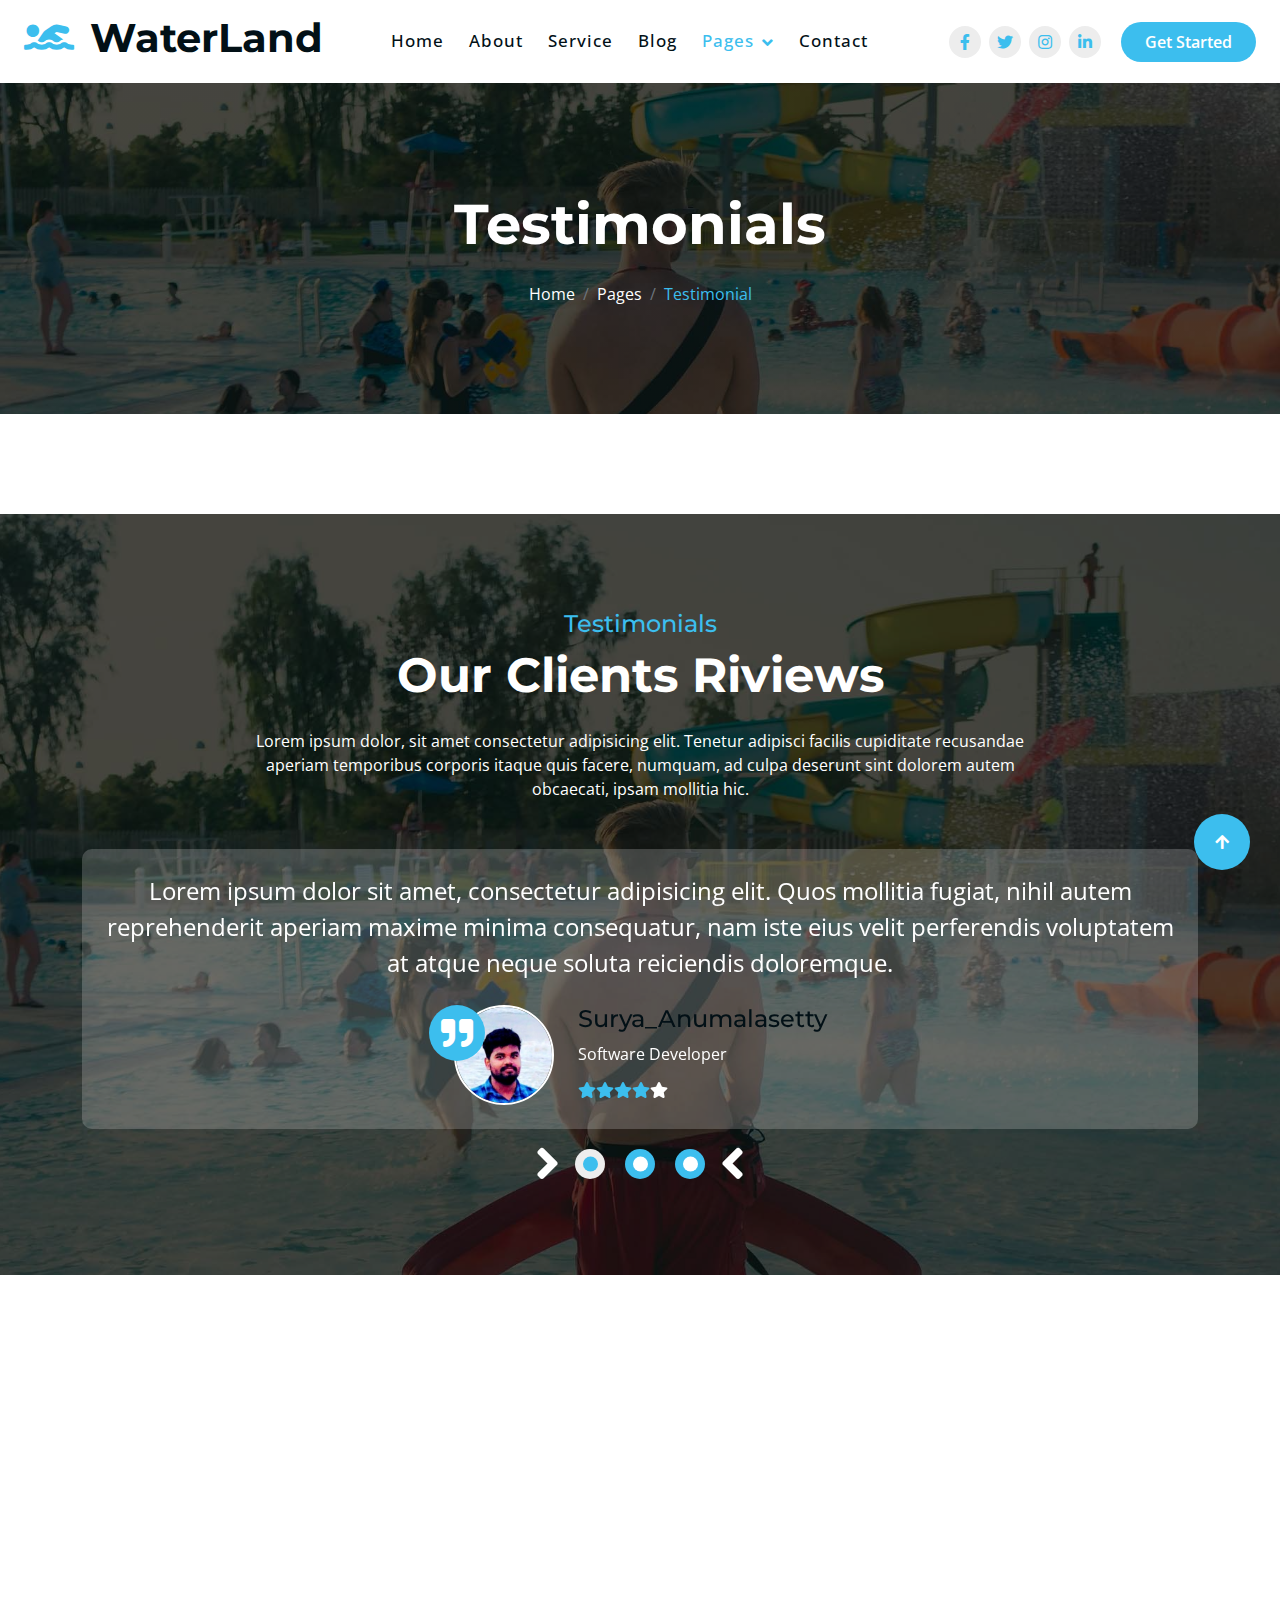
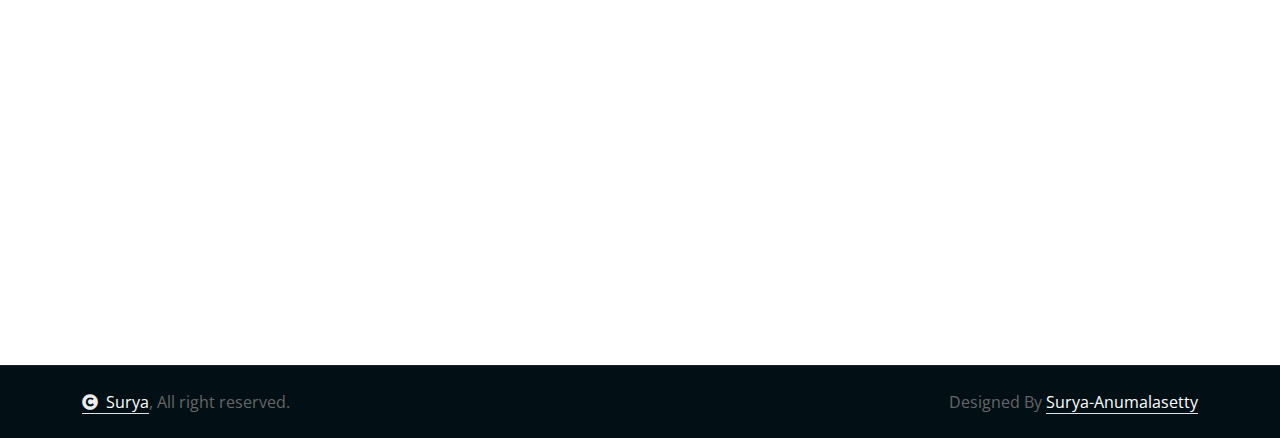
<file: testimonial.html>
<!DOCTYPE html>
<html lang="en">

    <head>
        <meta charset="utf-8">
        <title>WaterLand - Water Park Website Template</title>
        <meta content="width=device-width, initial-scale=1.0" name="viewport">
        <meta content="" name="keywords">
        <meta content="" name="description">

        <!-- Google Web Fonts -->
        <link rel="preconnect" href="https://fonts.googleapis.com">
        <link rel="preconnect" href="https://fonts.gstatic.com" crossorigin>
        <link href="https://fonts.googleapis.com/css2?family=Montserrat:ital,wght@0,100..900;1,100..900&family=Open+Sans:ital,wdth,wght@0,75..100,300..800;1,75..100,300..800&display=swap" rel="stylesheet"> 

        <!-- Icon Font Stylesheet -->
        <link rel="stylesheet" href="https://use.fontawesome.com/releases/v5.15.4/css/all.css"/>
        <link href="https://cdn.jsdelivr.net/npm/bootstrap-icons@1.4.1/font/bootstrap-icons.css" rel="stylesheet">

        <!-- Libraries Stylesheet -->
        <link href="lib/animate/animate.min.css" rel="stylesheet">
        <link href="lib/lightbox/css/lightbox.min.css" rel="stylesheet">
        <link href="lib/owlcarousel/assets/owl.carousel.min.css" rel="stylesheet">


        <!-- Customized Bootstrap Stylesheet -->
        <link href="css/bootstrap.min.css" rel="stylesheet">

        <!-- Template Stylesheet -->
        <link href="css/style.css" rel="stylesheet">
    </head>

    <body>

        <!-- Spinner Start -->
        <div id="spinner" class="show bg-white position-fixed translate-middle w-100 vh-100 top-50 start-50 d-flex align-items-center justify-content-center">
            <div class="spinner-border text-primary" style="width: 3rem; height: 3rem;" role="status">
                <span class="sr-only">Loading...</span>
            </div>
        </div>
        <!-- Spinner End -->

        <!-- Navbar & Hero Start -->
        <div class="container-fluid nav-bar sticky-top px-4 py-2 py-lg-0">
            <nav class="navbar navbar-expand-lg navbar-light">
                <a href="" class="navbar-brand p-0">
                    <h1 class="display-6 text-dark"><i class="fas fa-swimmer text-primary me-3"></i>WaterLand</h1>
                    <!-- <img src="img/logo.png" alt="Logo"> -->
                </a>
                <button class="navbar-toggler" type="button" data-bs-toggle="collapse" data-bs-target="#navbarCollapse">
                    <span class="fa fa-bars"></span>
                </button>
                <div class="collapse navbar-collapse" id="navbarCollapse">
                    <div class="navbar-nav mx-auto py-0">
                        <a href="index.html" class="nav-item nav-link">Home</a>
                        <a href="about.html" class="nav-item nav-link">About</a>
                        <a href="service.html" class="nav-item nav-link">Service</a>
                        <a href="blog.html" class="nav-item nav-link">Blog</a>
                        
                        <div class="nav-item dropdown">
                            <a href="#" class="nav-link dropdown-toggle active" data-bs-toggle="dropdown">Pages</a>
                            <div class="dropdown-menu m-0">
                                <a href="feature.html" class="dropdown-item">Our Feature</a>
                                <a href="gallery.html" class="dropdown-item">Our Gallery</a>
                                <a href="attraction.html" class="dropdown-item">Attractions</a>
                                <a href="package.html" class="dropdown-item">Ticket Packages</a>
                                <a href="team.html" class="dropdown-item">Our Team</a>
                                <a href="testimonial.html" class="dropdown-item active">Testimonial</a>
                                <a href="404.html" class="dropdown-item">404 Page</a>
                            </div>
                        </div>
                        <a href="contact.html" class="nav-item nav-link">Contact</a>
                    </div>
                    <div class="team-icon d-none d-xl-flex justify-content-center me-3">
                        <a class="btn btn-square btn-light rounded-circle mx-1" href=""><i class="fab fa-facebook-f"></i></a>
                        <a class="btn btn-square btn-light rounded-circle mx-1" href=""><i class="fab fa-twitter"></i></a>
                        <a class="btn btn-square btn-light rounded-circle mx-1" href=""><i class="fab fa-instagram"></i></a>
                        <a class="btn btn-square btn-light rounded-circle mx-1" href=""><i class="fab fa-linkedin-in"></i></a>
                    </div>
                    <a href="#" class="btn btn-primary rounded-pill py-2 px-4 flex-shrink-0">Get Started</a>
                </div>
            </nav>
        </div>
        <!-- Navbar & Hero End -->

        <!-- Header Start -->
        <div class="container-fluid bg-breadcrumb">
            <div class="container text-center py-5" style="max-width: 900px;">
                <h4 class="text-white display-4 mb-4 wow fadeInDown" data-wow-delay="0.1s">Testimonials</h4>
                <ol class="breadcrumb d-flex justify-content-center mb-0 wow fadeInDown" data-wow-delay="0.3s">
                    <li class="breadcrumb-item"><a href="index.html">Home</a></li>
                    <li class="breadcrumb-item"><a href="#">Pages</a></li>
                    <li class="breadcrumb-item active text-primary">Testimonial</li>
                </ol>    
            </div>
        </div>
        <!-- Header End -->

        <!-- Testimonial Start -->
        <div class="container-fluid testimonial py-5" style="margin-top: 100px;">
            <div class="container py-5">
                <div class="text-center mx-auto pb-5 wow fadeInUp" data-wow-delay="0.2s" style="max-width: 800px;">
                    <h4 class="text-primary">Testimonials</h4>
                    <h1 class="display-5 text-white mb-4">Our Clients Riviews</h1>
                    <p class="text-white mb-0">Lorem ipsum dolor, sit amet consectetur adipisicing elit. Tenetur adipisci facilis cupiditate recusandae aperiam temporibus corporis itaque quis facere, numquam, ad culpa deserunt sint dolorem autem obcaecati, ipsam mollitia hic.
                    </p>
                </div>
                <div class="owl-carousel testimonial-carousel wow fadeInUp" data-wow-delay="0.2s">
                    <div class="testimonial-item p-4">
                        <p class="text-white fs-4 mb-4">Lorem ipsum dolor sit amet, consectetur adipisicing elit. Quos mollitia fugiat, nihil autem reprehenderit aperiam maxime minima consequatur, nam iste eius velit perferendis voluptatem at atque neque soluta reiciendis doloremque.
                        </p>
                        <div class="testimonial-inner">
                            <div class="testimonial-img">
                                <img src="img/Surya.jpg" class="img-fluid" alt="Image">
                                <div class="testimonial-quote btn-lg-square rounded-circle"><i class="fa fa-quote-right fa-2x"></i>
                                </div>
                            </div>
                            <div class="ms-4">
                                <h4>Surya_Anumalasetty</h4>
                                <p class="text-start text-white">Software Developer</p>
                                <div class="d-flex text-primary">
                                    <i class="fas fa-star"></i>
                                    <i class="fas fa-star"></i>
                                    <i class="fas fa-star"></i>
                                    <i class="fas fa-star"></i>
                                    <i class="fas fa-star text-white"></i>
                                </div>
                            </div>
                        </div>
                    </div>
                    <div class="testimonial-item p-4">
                        <p class="text-white fs-4 mb-4">Lorem ipsum dolor sit amet, consectetur adipisicing elit. Quos mollitia fugiat, nihil autem reprehenderit aperiam maxime minima consequatur, nam iste eius velit perferendis voluptatem at atque neque soluta reiciendis doloremque.
                        </p>
                        <div class="testimonial-inner">
                            <div class="testimonial-img">
                                <img src="img/sashank.jpg" class="img-fluid" alt="Image">
                                <div class="testimonial-quote btn-lg-square rounded-circle"><i class="fa fa-quote-right fa-2x"></i>
                                </div>
                            </div>
                            <div class="ms-4">
                                <h4>Sashank</h4>
                                <p class="text-start text-white">Software Developer</p>
                                <div class="d-flex text-primary">
                                    <i class="fas fa-star"></i>
                                    <i class="fas fa-star"></i>
                                    <i class="fas fa-star"></i>
                                    <i class="fas fa-star"></i>
                                    <i class="fas fa-star text-white"></i>
                                </div>
                            </div>
                        </div>
                    </div>
                    <div class="testimonial-item p-4">
                        <p class="text-white fs-4 mb-4">Lorem ipsum dolor sit amet, consectetur adipisicing elit. Quos mollitia fugiat, nihil autem reprehenderit aperiam maxime minima consequatur, nam iste eius velit perferendis voluptatem at atque neque soluta reiciendis doloremque.
                        </p>
                        <div class="testimonial-inner">
                            <div class="testimonial-img">
                                <img src="img/Nikhil.jpg" class="img-fluid" alt="Image">
                                <div class="testimonial-quote btn-lg-square rounded-circle"><i class="fa fa-quote-right fa-2x"></i>
                                </div>
                            </div>
                            <div class="ms-4">
                                <h4>Nikhil_Somaraju</h4>
                                <p class="text-start text-white">Amazon_Develoer</p>
                                <div class="d-flex text-primary">
                                    <i class="fas fa-star"></i>
                                    <i class="fas fa-star"></i>
                                    <i class="fas fa-star"></i>
                                    <i class="fas fa-star"></i>
                                    <i class="fas fa-star"></i>
                                </div>
                            </div>
                        </div>
                    </div>
                </div>
            </div>
        </div>
        <!-- Testimonial End -->

        <!-- Footer Start -->
        <div class="container-fluid footer py-5 wow fadeIn" data-wow-delay="0.2s">
            <div class="container py-5">
                <div class="row g-5">
                    <div class="col-md-6 col-lg-6 col-xl-4">
                        <div class="footer-item">
                            <a href="index.html" class="p-0">
                                <h4 class="text-white mb-4"><i class="fas fa-swimmer text-primary me-3"></i>WaterLand</h4>
                                <!-- <img src="img/logo.png" alt="Logo"> -->
                            </a>
                            <p class="mb-2">Dolor amet sit justo amet elitr clita ipsum elitr est.Lorem ipsum dolor sit amet, consectetur adipiscing...</p>
                            <div class="d-flex align-items-center">
                                <i class="fas fa-map-marker-alt text-primary me-3"></i>
                                <p class="text-white mb-0">
                                    <iframe src="https://www.google.com/maps/embed?pb=!1m18!1m12!1m3!1d3805.343597013642!2d78.40771407369203!3d17.491103999811827!2m3!1f0!2f0!3f0!3m2!1i1024!2i768!4f13.1!3m3!1m2!1s0x3bcb91bf05b30cc1%3A0xaceeb2fb57b2b520!2s707%2C%20Sumana%20Hospital%20Ln%2C%20Sumitra%20Nagar%20Colony%2C%20Kukatpally%2C%20Hyderabad%2C%20Telangana%20500072!5e0!3m2!1sen!2sin!4v1736577688034!5m2!1sen!2sin" width="100%" height="250" style="border:0;" allowfullscreen="" loading="lazy" referrerpolicy="no-referrer-when-downgrade"></iframe>
                            </div>
                            <div class="d-flex align-items-center">
                                <i class="fas fa-envelope text-primary me-3"></i>
                                <p class="text-white mb-0">surya.anumalasetty03@gmail.com</p>
                            </div>
                            <div class="d-flex align-items-center">
                                <i class="fa fa-phone-alt text-primary me-3"></i>
                                <p class="text-white mb-0">(+91) 88977 45384</p>
                            </div>
                        </div>
                    </div>
                    <div class="col-md-6 col-lg-6 col-xl-2">
                        <div class="footer-item">
                            <h4 class="text-white mb-4">Quick Links</h4>
                            <a href="#"><i class="fas fa-angle-right me-2"></i> About Us</a>
                            <a href="#"><i class="fas fa-angle-right me-2"></i> Feature</a>
                            <a href="#"><i class="fas fa-angle-right me-2"></i> Attractions</a>
                            <a href="#"><i class="fas fa-angle-right me-2"></i> Tickets</a>
                            <a href="#"><i class="fas fa-angle-right me-2"></i> Blog</a>
                            <a href="#"><i class="fas fa-angle-right me-2"></i> Contact us</a>
                        </div>
                    </div>
                    <div class="col-md-6 col-lg-6 col-xl-2">
                        <div class="footer-item">
                            <h4 class="text-white mb-4">Support</h4>
                            <a href="#"><i class="fas fa-angle-right me-2"></i> Privacy Policy</a>
                            <a href="#"><i class="fas fa-angle-right me-2"></i> Terms & Conditions</a>
                            <a href="#"><i class="fas fa-angle-right me-2"></i> Disclaimer</a>
                            <a href="#"><i class="fas fa-angle-right me-2"></i> Support</a>
                            <a href="#"><i class="fas fa-angle-right me-2"></i> FAQ</a>
                            <a href="#"><i class="fas fa-angle-right me-2"></i> Help</a>
                        </div>
                    </div>
                    <div class="col-md-6 col-lg-6 col-xl-4">
                        <div class="footer-item">
                            <h4 class="text-white mb-4">Opening Hours</h4>
                            <div class="opening-date mb-3 pb-3">
                                <div class="opening-clock flex-shrink-0">
                                    <h6 class="text-white mb-0 me-auto">Monday - Friday:</h6>
                                    <p class="mb-0"><i class="fas fa-clock text-primary me-2"></i> 11:00 AM - 16:00 PM</p>
                                </div>
                                <div class="opening-clock flex-shrink-0">
                                    <h6 class="text-white mb-0 me-auto">Satur - Sunday:</h6>
                                    <p class="mb-0"><i class="fas fa-clock text-primary me-2"></i> 09:00 AM - 17:00 PM</p>
                                </div>
                                <div class="opening-clock flex-shrink-0">
                                    <h6 class="text-white mb-0 me-auto">Holiday:</h6>
                                    <p class="mb-0"><i class="fas fa-clock text-primary me-2"></i> 09:00 AM - 17:00 PM</p>
                                </div>
                            </div>
                            <div>
                                <p class="text-white mb-2">Payment Accepted</p>
                                <img src="img/payment.png" class="img-fluid" alt="Image">
                            </div>
                        </div>
                    </div>
                </div>
            </div>
        </div>
        <!-- Footer End -->
        
        <!-- Copyright Start -->
        <div class="container-fluid copyright py-4">
            <div class="container">
                <div class="row g-4 align-items-center">
                    <div class="col-md-6 text-center text-md-start mb-md-0">
                        <span class="text-body"><a href="#" class="border-bottom text-white"><i class="fas fa-copyright text-light me-2"></i>Surya</a>, All right reserved.</span>
                    </div>
                    <div class="col-md-6 text-center text-md-end text-body"> 
                        Designed By <a class="border-bottom text-white" href="hhttps://github.com/Surya-Anumalasetty/">Surya-Anumalasetty</a>
                    </div>
                </div>
            </div>
        </div>
        <!-- Copyright End -->

        <!-- Back to Top -->
        <a href="#" class="btn btn-primary btn-lg-square rounded-circle back-to-top"><i class="fa fa-arrow-up"></i></a>   

        
    <!-- JavaScript Libraries -->
    <script src="https://ajax.googleapis.com/ajax/libs/jquery/3.6.4/jquery.min.js"></script>
    <script src="https://cdn.jsdelivr.net/npm/bootstrap@5.0.0/dist/js/bootstrap.bundle.min.js"></script>
    <script src="lib/wow/wow.min.js"></script>
    <script src="lib/easing/easing.min.js"></script>
    <script src="lib/waypoints/waypoints.min.js"></script>
    <script src="lib/counterup/counterup.min.js"></script>
    <script src="lib/lightbox/js/lightbox.min.js"></script>
    <script src="lib/owlcarousel/owl.carousel.min.js"></script>
    

    <!-- Template Javascript -->
    <script src="js/main.js"></script>
    </body>

</html>
</file>
<file: css/style.css>
/*** Spinner Start ***/
/*** Spinner ***/
#spinner {
    opacity: 0;
    visibility: hidden;
    transition: opacity .5s ease-out, visibility 0s linear .5s;
    z-index: 99999;
}

#spinner.show {
    transition: opacity .5s ease-out, visibility 0s linear 0s;
    visibility: visible;
    opacity: 1;
}
/*** Spinner End ***/

.back-to-top {
    position: fixed;
    right: 30px;
    bottom: 30px;
    transition: 0.5s;
    z-index: 99;
}

/*** Button Start ***/
.btn {
    font-weight: 600;
    transition: .5s;
}

.btn-square {
    width: 32px;
    height: 32px;
}

.btn-sm-square {
    width: 34px;
    height: 34px;
}

.btn-md-square {
    width: 44px;
    height: 44px;
}

.btn-lg-square {
    width: 56px;
    height: 56px;
}

.btn-xl-square {
    width: 66px;
    height: 66px;
}

.btn-square,
.btn-sm-square,
.btn-md-square,
.btn-lg-square,
.btn-xl-square {
    padding: 0;
    display: flex;
    align-items: center;
    justify-content: center;
    font-weight: normal;
}

.btn.btn-primary {
    color: var(--bs-white);
    border: none;
}

.btn.btn-primary:hover {
    background: var(--bs-dark);
}

.btn.btn-light {
    color: var(--bs-primary);
    border: none;
}

.btn.btn-light:hover {
    color: var(--bs-white);
    background: var(--bs-primary);
}

.btn.btn-dark {
    color: var(--bs-white);
    border: none;
}

.btn.btn-dark:hover {
    color: var(--bs-primary);
    background: var(--bs-light);
}

/*** Navbar Start ***/
.nav-bar {
    background: var(--bs-white);
}

.sticky-top {
    transition: 1s;
}

.navbar-light .navbar-nav .nav-link {
    position: relative;
    margin-right: 25px;
    padding: 35px 0;
    letter-spacing: 1px;
    color: var(--bs-dark);
    font-size: 17px;
    font-weight: 500;
    outline: none;
    transition: .5s;
}

.sticky-top .navbar-light .navbar-nav .nav-link {
    padding: 20px 0;
    color: var(--bs-dark);
}

.navbar-light .navbar-nav .nav-link:hover,
.navbar-light .navbar-nav .nav-link.active {
    color: var(--bs-primary);
}

.navbar-light .navbar-brand img {
    max-height: 60px;
    transition: .5s;
}

.sticky-top .navbar-light .navbar-brand img {
    max-height: 50px;
}

.navbar .dropdown-toggle::after {
    border: none;
    content: "\f107";
    font-family: "Font Awesome 5 Free";
    font-weight: 600;
    vertical-align: middle;
    margin-left: 8px;
}

@media (max-width: 991px) {
    .navbar.navbar-expand-lg .navbar-toggler {
        padding: 8px 15px;
        border: 1px solid var(--bs-primary);
        color: var(--bs-primary);
    }

    .sticky-top .navbar-light .navbar-nav .nav-link {
        padding: 12px 0;
    }
}
/*** Navbar End ***/

/*** Carousel Hero Header Start ***/
.header-carousel .header-carousel-item img {
    object-fit: cover;
}


@media (min-width: 1200px) {
    .header-carousel .header-carousel-item,
    .header-carousel .header-carousel-item img {
        height: 700px;
    }
}

@media (max-width: 1199px) {
    .header-carousel .header-carousel-item,
    .header-carousel .header-carousel-item img {
        height: 1200px;
    }
}

.header-carousel .owl-nav .owl-prev {
    display: none;
}

.header-carousel .owl-nav .owl-next {
    position: absolute;
    width: 60px;
    height: 60px;
    bottom: -60px;
    right: 50%;
    transform: translateY(-50%);
    margin-right: -60px;
    border-radius: 60px;
    background: var(--bs-primary);
    color: var(--bs-white);
    font-size: 26px;
    display: flex;
    align-items: center;
    justify-content: center;
    transition: 0.5s;
}
.header-carousel .owl-nav .owl-next:hover {
    box-shadow: inset 0 0 100px 0 var(--bs-light);
    color: var(--bs-primary);
}

.header-carousel .owl-nav .owl-next i {
    position: relative;
    width: 100%;
    height: 100%;
    display: flex;
    align-items: center;
    justify-content: center;
    animation-name: carousel-next-btn;
    animation-duration: 4s;
    animation-delay: 1s;
    animation-iteration-count: infinite;
    transition: 1s;
}

@keyframes carousel-next-btn {
    0%  {margin-top: 35%;}
    50%  {margin-bottom: 70%;}
    100% {margin-top: 35%;}
}

.header-carousel .header-carousel-item .carousel-caption {
    position: absolute;
    width: 100%;
    height: 100%;
    left: 0;
    bottom: 0;
    background: rgba(0, 0, 0, .7);
    display: flex;
    align-items: center;
}

.carousel-caption .ticket-form {
    background: rgba(255, 255, 255, 0.4);
    border-radius: 10px;
}

.header-carousel .header-carousel-item img {
    animation-name: image-zoom;
    animation-duration: 10s;
    animation-delay: 1s;
    animation-iteration-count: infinite;
    animation-direction: alternate;
    transition: 1s;
}
#header-carousel-item{
    background-image: url("img/carousel-1.jpg") !important;
}

@keyframes image-zoom {
    0%  {width: 100%; height: 100%;}

    25% {width: 115%; height: 115%;}

    50% {width: 130%; height: 130%;}

    75% {width: 120%; height: 120%;}

    100% {width: 100%; height: 100%;}
}
/*** Carousel Hero Header End ***/

/*** Single Page Hero Header Start ***/
.bg-breadcrumb {
    position: relative;
    overflow: hidden;
    background: linear-gradient(rgba(0, 0, 0, 0.7), rgba(0, 0, 0, 0.7)), url(../img/carousel-1.jpg);
    background-position: center center;
    background-repeat: no-repeat;
    background-size: cover;
    padding: 60px 0 60px 0;
    transition: 0.5s;
}

.bg-breadcrumb .breadcrumb {
    position: relative;
}

.bg-breadcrumb .breadcrumb .breadcrumb-item a {
    color: var(--bs-white);
}
/*** Single Page Hero Header End ***/


/*** Feature Start ***/
.feature .feature-item {
    position: relative;
    border-radius: 10px;
    background: var(--bs-light);
}

.feature-item .feature-content {
    position: absolute;
    width: 100%; 
    height: 100%; 
    bottom: 0; 
    left: 0;
    margin-top: 0;
    margin-right: 0; 
    background: rgba(0, 0, 0, 0.7); 
    border-radius: 10px;
    z-index: 2;
}

.feature-item .feature-content .feature-content-inner {
    position: relative;
    z-index: 5;
}
/*** Feature End ***/


/*** Service Start ***/
.service {
    position: relative;
    overflow: hidden;
    background-image: url(../img/carousel-1.jpg);
    background-position: center center;
    background-repeat: no-repeat;
    background-size: cover;
}

.service::before {
    content: "";
    width: 100%;
    height: 100%;
    position: absolute;
    top: 0;
    left: 0;
    background: rgba(0, 0, 0, .7);
    z-index: 1;
}

.service .service-section {
    position: relative;
    z-index: 5;
}

.service .service-days {
    border-radius: 10px;
    background: var(--bs-white);
}

.service .service-item {
    position: relative;
    height: 100%;
    text-align: center;
    border-radius: 10px;
    background: var(--bs-white);
    z-index: 1;
}

.service .service-item::after {
    content: "";
    position: absolute;
    width: 100%;
    height: 0;
    bottom: 0;
    left: 0;
    border-radius: 10px;
    background: var(--bs-primary);
    transition: 0.5s;
    z-index: 2;
}

.service .service-item:hover:after {
    height: 100%;
}

.service .service-item i {
    color: var(--bs-primary);
    transition: 0.5s;
}

.service .service-item:hover i {
    color: var(--bs-white);
}

.service .service-item .service-content {
    position: relative;
    z-index: 3;
}

.service .service-item .service-content p {
    transition: 0.5s;
}

.service .service-item:hover .service-content p {
    color: var(--bs-white);
}

.service .service-item .service-content a.h4 {
    transition: 0.5s;
}

.service .service-item:hover .service-content a.h4:hover {
    color: var(--bs-white);
}
/*** Service End ***/


/*** Attractions Start ***/
.attractions {
    position: relative;
    overflow: hidden;
}

.attractions::after {
    content: "";
    width: 100%;
    height: 70%;
    position: absolute;
    overflow: hidden;
    top: 0;
    left: 0;
    background: linear-gradient(rgba(0, 0, 0, .7), rgba(0, 0, 0, .7)), url(../img/carousel-2.jpg) center center no-repeat;
    background-size: cover;
    z-index: -2;
    animation-name: attraction-image-zoom;
    animation-duration: 10s;
    animation-delay: 1s;
    animation-iteration-count: infinite;
    animation-direction: alternate;
    transition: 1s;
}

@keyframes attraction-image-zoom {
    0%  {width: 100%;}

    25% {width: 115%;}

    50% {width: 130%;}

    75% {width: 120%;}

    100% {width: 100%;}
}

.attractions .attractions-section {
    position: relative;
    z-index: 3;
}

.attractions .attractions-item {
    position: relative;
    border-radius: 10px;
    transition: 0.5s;
    z-index: 1;
}

.attractions .attractions-item::after {
    content: "";
    position: absolute;
    width: 100%;
    height: 0;
    top: 0;
    left: 0;
    border-radius: 10px;
    background: rgba(0, 0, 0, .7);
    transition: 0.5s;
    z-index: 2;
}

.attractions .attractions-item:hover:after {
    height: 100%;
}

.attractions .attractions-item .attractions-name {
    position: absolute;
    width: 100%;
    height: 100%;
    top: 50%;
    left: 50%;
    transform: translate(-50%, -50%);
    border-radius: 10px;
    color: var(--bs-white);
    font-size: 24px;
    font-weight: 600;
    display: flex;
    align-items: center;
    justify-content: center;
    transition: 0.5s;
    z-index: 3;
    opacity: 0;
}

.attractions .attractions-item:hover .attractions-name {
    opacity: 1;
}

.attractions-carousel .owl-stage-outer {
    margin-top: 58px;
}

.attractions .owl-nav .owl-prev {
    position: absolute;
    top: -58px;
    left: 0;
    background: var(--bs-primary);
    color: var(--bs-white);
    padding: 6px 35px;
    border-radius: 30px;
    transition: 0.5s;
}

.attractions .owl-nav .owl-prev:hover {
    background: var(--bs-white);
    color: var(--bs-primary);
}

.attractions .owl-nav .owl-next {
    position: absolute;
    top: -58px;
    right: 0;
    background: var(--bs-primary);
    color: var(--bs-white);
    padding: 6px 35px;
    border-radius: 30px;
    transition: 0.5s;
}

.attractions .owl-nav .owl-next:hover {
    background: var(--bs-white);
    color: var(--bs-primary);
}
/*** Attractions End ***/


/*** Gallery Start ***/
.gallery .gallery-item {
    position: relative;
    overflow: hidden;
    height: 100%;
    border-radius: 10px;
}

.gallery .gallery-item img {
    transition: 0.5s;
}

.gallery .gallery-item:hover img {
    transform: scale(1.2);
}

.gallery .gallery-item::after {
    content: "";
    position: absolute;
    width: 0;
    height: 0;
    top: 50%;
    left: 50%;
    transform: translate(-50%, -50%);
    border-radius: 10px;
    background: rgba(0, 0, 0, .4);
    transition: 0.5s;
    z-index: 1;
}

.gallery .gallery-item:hover::after {
    width: 100%;
    height: 100%;
}

.gallery .gallery-item .search-icon {
    position: absolute;
    top: 50%;
    left: 50%;
    transform: translate(-50%, -50%);
    transition: 0.5s;
    z-index: 5;
    opacity: 0;
}

.gallery .gallery-item:hover .search-icon {
    opacity: 1;
}
/*** Gallery End ***/

/*** Blog Start ***/
.blog .blog-item {
    border-radius: 10px;
}

.blog .blog-item .blog-img {
    position: relative;
    overflow: hidden;
    border-top-left-radius: 10px;
    border-top-right-radius: 10px;
    transition: 0.5s;
}

.blog .blog-item .blog-img img {
    transition: 0.5s;
}

.blog .blog-item:hover .blog-img img {
    transform: scale(1.2);
}

.blog .blog-item .blog-img::after {
    content: "";
    position: absolute;
    width: 100%;
    height: 100%;
    top: 0;
    left: 0;
    border-top-left-radius: 10px;
    border-top-right-radius: 10px;
    background: rgba(0, 0, 0, .3);
    z-index: 1;
}

.blog .blog-item .blog-img .blog-category {
    position: absolute;
    top: 25px;
    left: 25px;
    border-radius: 10px;
    color: var(--bs-white);
    background: var(--bs-primary);
    z-index: 5;
}

.blog .blog-item .blog-img .blog-date {
    position: absolute;
    bottom: 25px;
    left: 25px;
    color: var(--bs-white);
    z-index: 5;
}

.blog .blog-item .blog-content {
    border-bottom-left-radius: 10px;
    border-bottom-right-radius: 10px;
    background: var(--bs-light);
}
/*** Blog End ***/

/*** Team Start ***/
.team .team-item {
    position: relative;
    background: var(--bs-primary);
    border-radius: 10px;
}

.team .team-item::after {
    content: "";
    position: absolute;
    width: 100%;
    height: 0;
    top: 0;
    left: 0;
    border-radius: 10px;
    background: var(--bs-dark);
    transition: 0.5s;
    z-index: 1;
}

.team .team-item:hover:after {
    height: 100%;
}

.team .team-item .team-content {
    position: relative;
    text-align: center;
    z-index: 2;
}

.team .team-item .team-content .team-icon {
    background: var(--bs-light);
    border-radius: 10px;
    display: flex;
    display: inline-flex;
}

.team .team-item .team-content h4,
.team .team-item .team-content p {
    transition: 0.5s;
}

.team .team-item:hover .team-content h4 {
    color: var(--bs-primary);
}

.team .team-item .team-content p {
    color: var(--bs-white);
    transition: 0.5s;
}

.team .team-item:hover .team-content p {
    color: var(--bs-body);
}
/*** Team End ***/

/*** Testimonial Start ***/
.testimonial {
    position: relative;
    overflow: hidden;
}

.testimonial::after {
    content: "";
    width: 100%;
    height: 100%;
    position: absolute;
    top: 0;
    left: 0;
    background-image: url(../img/carousel-1.jpg);
    background-position: center center;
    background-repeat: no-repeat;
    background-size: cover;
    z-index: -2;
    animation-name: image-zoom;
    animation-duration: 10s;
    animation-delay: 1s;
    animation-iteration-count: infinite;
    animation-direction: alternate;
    transition: 1s;
}

.testimonial::before {
    content: "";
    width: 100%;
    height: 100%;
    position: absolute;
    top: 0;
    left: 0;
    background: rgba(0, 0, 0, .7);
    z-index: -1;
}

.testimonial .testimonial-carousel .testimonial-item {
    text-align: center;
    border-radius: 10px;
    background: rgba(256, 256, 256, 0.2);
}

.testimonial-carousel .testimonial-item .testimonial-inner {
    display: flex;
    justify-content: center;
}

.testimonial-item .testimonial-inner .testimonial-img {
    position: relative;
}

.testimonial-item .testimonial-inner .testimonial-img img {
    width: 100px;
    height: 100px;
    border-radius: 100px;
    border: 2px solid var(--bs-white);
}

.testimonial-item .testimonial-inner .testimonial-img .testimonial-quote {
    position: absolute;
    top: 0;
    left: -25px;
    color: var(--bs-white);
    background: var(--bs-primary);
}

.testimonial-carousel .owl-dots {
    display: flex;
    justify-content: center;
}

.testimonial-carousel .owl-dots .owl-dot {
    width: 30px;
    height: 30px;
    border-radius: 30px;
    margin: 20px 10px 0 10px;
    background: var(--bs-primary);
    transition: 0.5s;
}

.testimonial-carousel .owl-dots .owl-dot.active {
    width: 30px;
    height: 30px;
    border-radius: 30px;
    background: var(--bs-light);
    transition: 0.5s;
}

.testimonial-carousel .owl-dots .owl-dot span {
    position: relative;
    margin-top: 50%;
    margin-left: 50%;
    transform: translate(-50%, -50%);
    display: flex;
    align-items: center;
    justify-content: center;
    text-align: center;
}

.testimonial-carousel .owl-dots .owl-dot.active span::after {
    background: var(--bs-primary);
}

.testimonial-carousel .owl-dots .owl-dot span::after {
    content: "";
    width: 15px;
    height: 15px;
    border-radius: 15px;
    position: absolute;
    top: 50%;
    left: 50%;
    transform: translate(-50%, -50%);
    display: flex;
    align-items: center;
    justify-content: center;
    text-align: center;
    background: var(--bs-white);
    transition: 0.5s;
}

.testimonial-carousel .owl-nav {
    position: absolute;
    bottom: -22px;
    right: 50%;
    transform: translateX(-50%);
    margin-right: -210px;
    display: flex;
    align-items: center;
    justify-content: center;
}

.testimonial-carousel .owl-nav .owl-prev {
    font-size: 50px;
    margin-right: 80px;
    color: var(--bs-white);
    transition: 0.5s;
}

.testimonial-carousel .owl-nav .owl-next {
    font-size: 50px;
    margin-left: 80px;
    color: var(--bs-white);
    transition: 0.5s;
}

.testimonial-carousel .owl-nav .owl-prev:hover,
.testimonial-carousel .owl-nav .owl-next:hover {
    color: var(--bs-primary);
}
/*** Testimonial End ***/


/*** Footer Start ***/
.footer {
    background: var(--bs-dark);
}

.footer .footer-item {
    display: flex;
    flex-direction: column;
}

.footer .footer-item a {
    line-height: 35px;
    color: var(--bs-body);
    transition: 0.5s;
}

.footer .footer-item p {
    line-height: 35px;
}

.footer .footer-item a:hover {
    color: var(--bs-primary);
}

.footer .footer-item .footer-btn a,
.footer .footer-item .footer-btn a i {
    transition: 0.5s;
}

.footer .footer-item .footer-btn a:hover {
    background: var(--bs-white);
}

.footer .footer-item .footer-btn a:hover i {
    color: var(--bs-primary);
}

.footer .footer-item .opening-date {
    border-bottom: 1px solid rgba(255, 255, 255, 0.098);
}

.footer .footer-item .opening-date .opening-clock {
    display: flex;
    align-items: center;
    line-height: 35px;
}
/*** Footer End ***/

/*** copyright Start ***/
.copyright {
    border-top: 1px solid rgba(255, 255, 255, 0.08);
    background: var(--bs-dark);
}
/*** copyright end ***/
</file>
